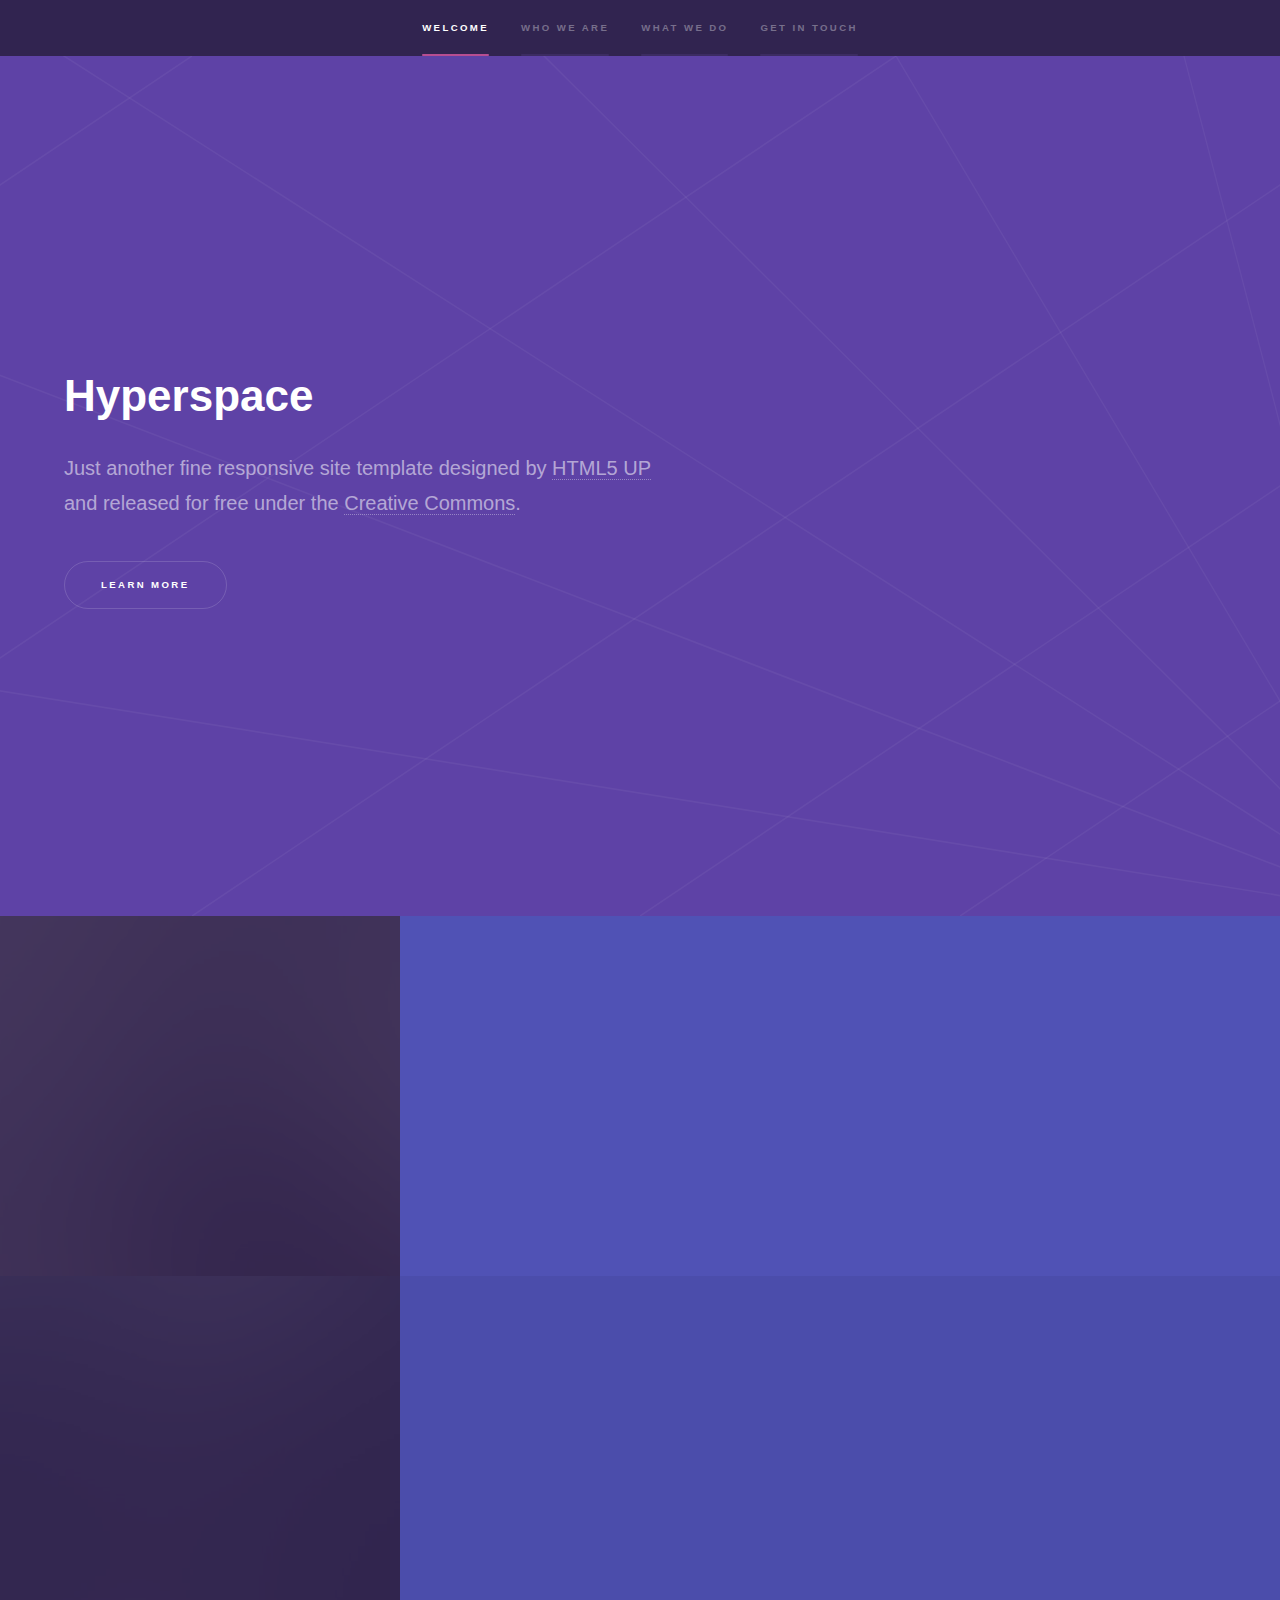
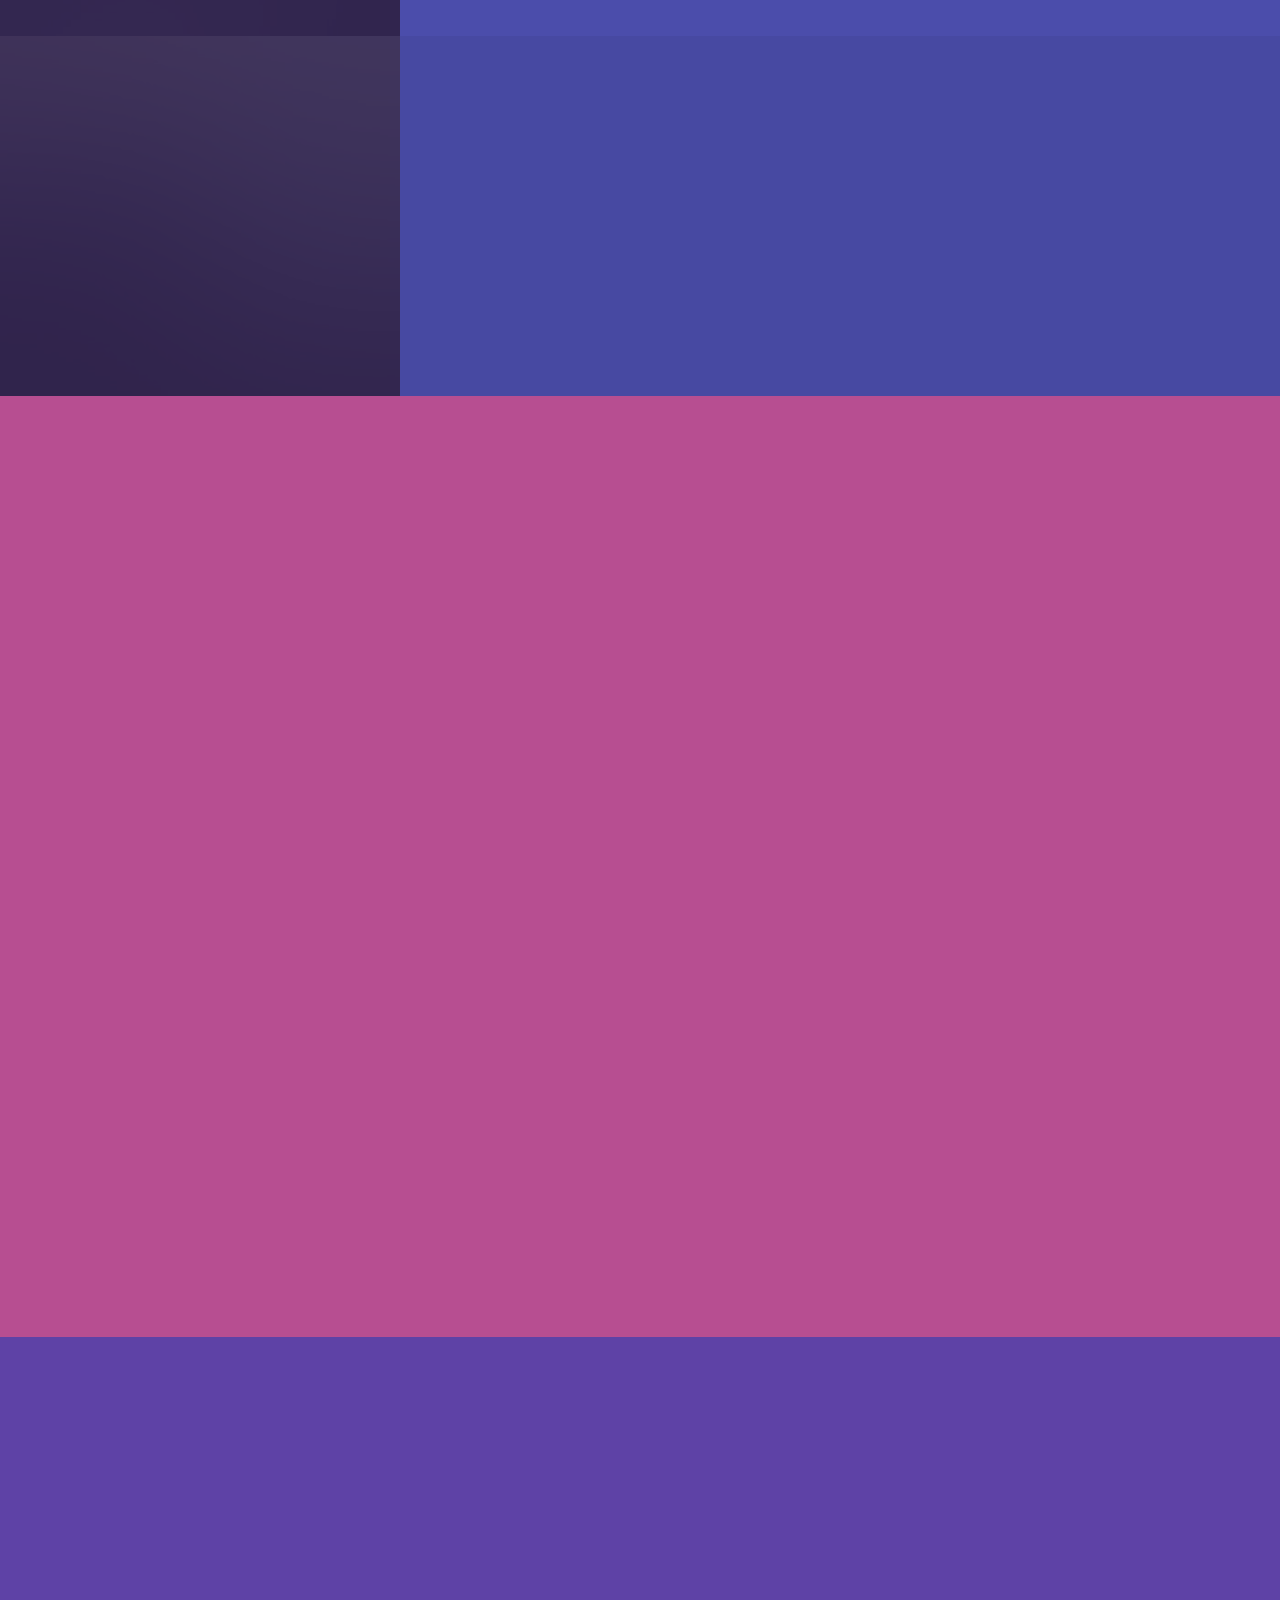
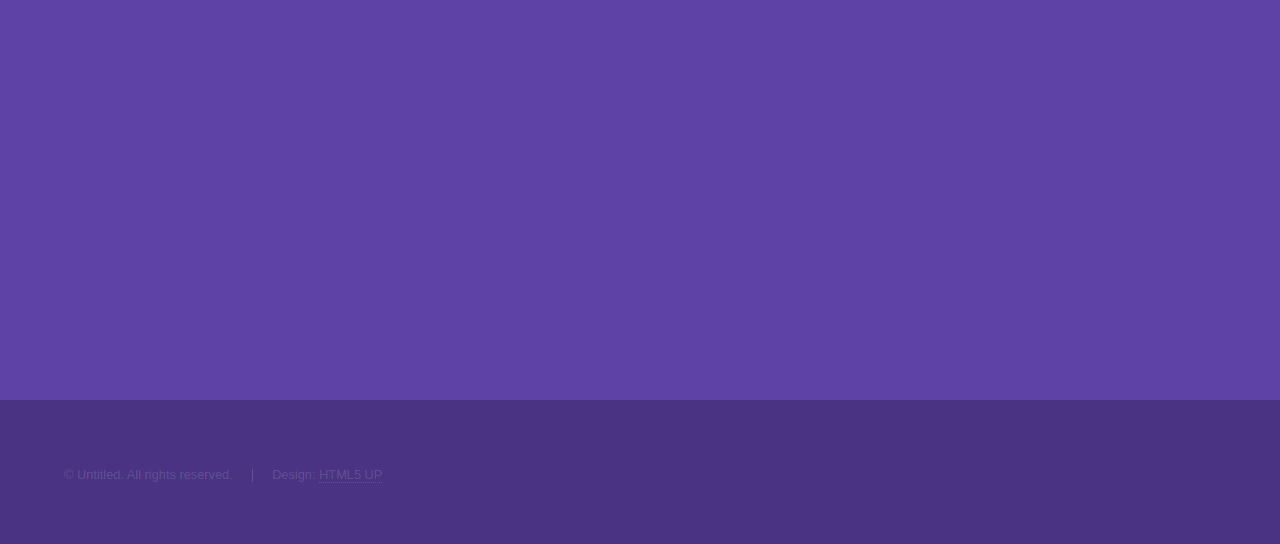
<file: index.html>
<!DOCTYPE HTML>
<!--
	Hyperspace by HTML5 UP
	html5up.net | @ajlkn
	Free for personal and commercial use under the CCA 3.0 license (html5up.net/license)
-->
<html>
	<head>
		<title>Hyperspace by HTML5 UP</title>
		<meta charset="utf-8" />
		<meta name="viewport" content="width=device-width, initial-scale=1, user-scalable=no" />
		<link rel="stylesheet" href="assets/css/main.css" />
		<noscript><link rel="stylesheet" href="assets/css/noscript.css" /></noscript>
	</head>
	<body class="is-preload">

		<!-- Sidebar -->
			<section id="sidebar">
				<div class="inner">
					<nav>
						<ul>
							<li><a href="#intro">Welcome</a></li>
							<li><a href="#one">Who we are</a></li>
							<li><a href="#two">What we do</a></li>
							<li><a href="#three">Get in touch</a></li>
						</ul>
					</nav>
				</div>
			</section>

		<!-- Wrapper -->
			<div id="wrapper">

				<!-- Intro -->
					<section id="intro" class="wrapper style1 fullscreen fade-up">
						<div class="inner">
							<h1>Hyperspace</h1>
							<p>Just another fine responsive site template designed by <a href="http://html5up.net">HTML5 UP</a><br />
							and released for free under the <a href="http://html5up.net/license">Creative Commons</a>.</p>
							<ul class="actions">
								<li><a href="#one" class="button scrolly">Learn more</a></li>
							</ul>
						</div>
					</section>

				<!-- One -->
					<section id="one" class="wrapper style2 spotlights">
						<section>
							<a href="#" class="image"><img src="images/pic01.jpg" alt="" data-position="center center" /></a>
							<div class="content">
								<div class="inner">
									<h2>Sed ipsum dolor</h2>
									<p>Phasellus convallis elit id ullamcorper pulvinar. Duis aliquam turpis mauris, eu ultricies erat malesuada quis. Aliquam dapibus.</p>
									<ul class="actions">
										<li><a href="generic.html" class="button">Learn more</a></li>
									</ul>
								</div>
							</div>
						</section>
						<section>
							<a href="#" class="image"><img src="images/pic02.jpg" alt="" data-position="top center" /></a>
							<div class="content">
								<div class="inner">
									<h2>Feugiat consequat</h2>
									<p>Phasellus convallis elit id ullamcorper pulvinar. Duis aliquam turpis mauris, eu ultricies erat malesuada quis. Aliquam dapibus.</p>
									<ul class="actions">
										<li><a href="generic.html" class="button">Learn more</a></li>
									</ul>
								</div>
							</div>
						</section>
						<section>
							<a href="#" class="image"><img src="images/pic03.jpg" alt="" data-position="25% 25%" /></a>
							<div class="content">
								<div class="inner">
									<h2>Ultricies aliquam</h2>
									<p>Phasellus convallis elit id ullamcorper pulvinar. Duis aliquam turpis mauris, eu ultricies erat malesuada quis. Aliquam dapibus.</p>
									<ul class="actions">
										<li><a href="generic.html" class="button">Learn more</a></li>
									</ul>
								</div>
							</div>
						</section>
					</section>

				<!-- Two -->
					<section id="two" class="wrapper style3 fade-up">
						<div class="inner">
							<h2>What we do</h2>
							<p>Phasellus convallis elit id ullamcorper pulvinar. Duis aliquam turpis mauris, eu ultricies erat malesuada quis. Aliquam dapibus, lacus eget hendrerit bibendum, urna est aliquam sem, sit amet imperdiet est velit quis lorem.</p>
							<div class="features">
								<section>
									<span class="icon solid major fa-code"></span>
									<h3>Lorem ipsum amet</h3>
									<p>Phasellus convallis elit id ullam corper amet et pulvinar. Duis aliquam turpis mauris, sed ultricies erat dapibus.</p>
								</section>
								<section>
									<span class="icon solid major fa-lock"></span>
									<h3>Aliquam sed nullam</h3>
									<p>Phasellus convallis elit id ullam corper amet et pulvinar. Duis aliquam turpis mauris, sed ultricies erat dapibus.</p>
								</section>
								<section>
									<span class="icon solid major fa-cog"></span>
									<h3>Sed erat ullam corper</h3>
									<p>Phasellus convallis elit id ullam corper amet et pulvinar. Duis aliquam turpis mauris, sed ultricies erat dapibus.</p>
								</section>
								<section>
									<span class="icon solid major fa-desktop"></span>
									<h3>Veroeros quis lorem</h3>
									<p>Phasellus convallis elit id ullam corper amet et pulvinar. Duis aliquam turpis mauris, sed ultricies erat dapibus.</p>
								</section>
								<section>
									<span class="icon solid major fa-link"></span>
									<h3>Urna quis bibendum</h3>
									<p>Phasellus convallis elit id ullam corper amet et pulvinar. Duis aliquam turpis mauris, sed ultricies erat dapibus.</p>
								</section>
								<section>
									<span class="icon major fa-gem"></span>
									<h3>Aliquam urna dapibus</h3>
									<p>Phasellus convallis elit id ullam corper amet et pulvinar. Duis aliquam turpis mauris, sed ultricies erat dapibus.</p>
								</section>
							</div>
							<ul class="actions">
								<li><a href="generic.html" class="button">Learn more</a></li>
							</ul>
						</div>
					</section>

				<!-- Three -->
					<section id="three" class="wrapper style1 fade-up">
						<div class="inner">
							<h2>Get in touch</h2>
							<p>Phasellus convallis elit id ullamcorper pulvinar. Duis aliquam turpis mauris, eu ultricies erat malesuada quis. Aliquam dapibus, lacus eget hendrerit bibendum, urna est aliquam sem, sit amet imperdiet est velit quis lorem.</p>
							<div class="split style1">
								<section>
									<form method="post" action="#">
										<div class="fields">
											<div class="field half">
												<label for="name">Name</label>
												<input type="text" name="name" id="name" />
											</div>
											<div class="field half">
												<label for="email">Email</label>
												<input type="text" name="email" id="email" />
											</div>
											<div class="field">
												<label for="message">Message</label>
												<textarea name="message" id="message" rows="5"></textarea>
											</div>
										</div>
										<ul class="actions">
											<li><a href="" class="button submit">Send Message</a></li>
										</ul>
									</form>
								</section>
								<section>
									<ul class="contact">
										<li>
											<h3>Address</h3>
											<span>12345 Somewhere Road #654<br />
											Nashville, TN 00000-0000<br />
											USA</span>
										</li>
										<li>
											<h3>Email</h3>
											<a href="#">user@untitled.tld</a>
										</li>
										<li>
											<h3>Phone</h3>
											<span>(000) 000-0000</span>
										</li>
										<li>
											<h3>Social</h3>
											<ul class="icons">
												<li><a href="#" class="icon brands fa-twitter"><span class="label">Twitter</span></a></li>
												<li><a href="#" class="icon brands fa-facebook-f"><span class="label">Facebook</span></a></li>
												<li><a href="#" class="icon brands fa-github"><span class="label">GitHub</span></a></li>
												<li><a href="#" class="icon brands fa-instagram"><span class="label">Instagram</span></a></li>
												<li><a href="#" class="icon brands fa-linkedin-in"><span class="label">LinkedIn</span></a></li>
											</ul>
										</li>
									</ul>
								</section>
							</div>
						</div>
					</section>

			</div>

		<!-- Footer -->
			<footer id="footer" class="wrapper style1-alt">
				<div class="inner">
					<ul class="menu">
						<li>&copy; Untitled. All rights reserved.</li><li>Design: <a href="http://html5up.net">HTML5 UP</a></li>
					</ul>
				</div>
			</footer>

		<!-- Scripts -->
			<script src="assets/js/jquery.min.js"></script>
			<script src="assets/js/jquery.scrollex.min.js"></script>
			<script src="assets/js/jquery.scrolly.min.js"></script>
			<script src="assets/js/browser.min.js"></script>
			<script src="assets/js/breakpoints.min.js"></script>
			<script src="assets/js/util.js"></script>
			<script src="assets/js/main.js"></script>

	</body>
</html>
</file>
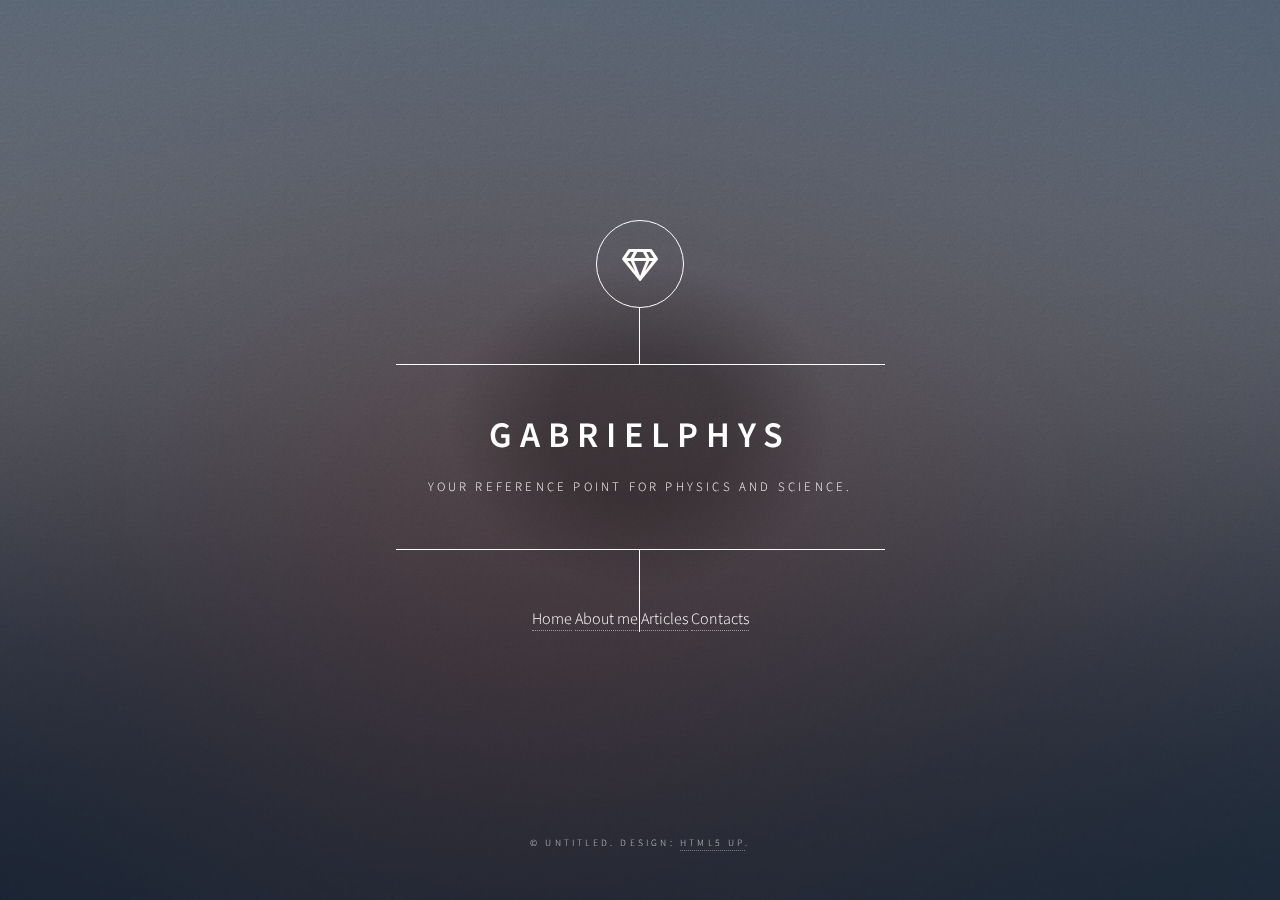
<file: html5up-dimension/index.html>
<!DOCTYPE HTML>
<!--
	Dimension by HTML5 UP
	html5up.net | @ajlkn
	Free for personal and commercial use under the CCA 3.0 license (html5up.net/license)
-->
<html>
	<head>
		<title>Dimension by HTML5 UP</title>
		<meta charset="utf-8" />
		<meta name="viewport" content="width=device-width, initial-scale=1, user-scalable=no" />
		<link rel="stylesheet" href="assets/css/main.css" />
		<noscript><link rel="stylesheet" href="assets/css/noscript.css" /></noscript>
	</head>
	<body class="is-preload">

		<!-- Wrapper -->
			<div id="wrapper">

				<!-- Header -->
					<header id="header">
						<div class="logo">
							<span class="icon fa-gem"></span>
						</div>
						<div class="content">
							<div class="inner">
								<h1>GabrielPhys</h1>
								<p>Your reference point for physics and science.</p>
							</div>
						</div>
						<nav>
   							<a href="index.html">Home</a>
    						<a href="about.html">About me</a>
    						<a href="articles.html">Articles</a>
    						<a href="contact.html">Contacts</a>
						</nav>
					</header>

				<!-- Main -->
					<div id="main">

						<!-- Intro -->
							<article id="intro">
								<h2 class="major">Intro</h2>
								<span class="image main"><img src="images/pic01.jpg" alt="" /></span>
								<p>Aenean ornare velit lacus, ac varius enim ullamcorper eu. Proin aliquam facilisis ante interdum congue. Integer mollis, nisl amet convallis, porttitor magna ullamcorper, amet egestas mauris. Ut magna finibus nisi nec lacinia. Nam maximus erat id euismod egestas. By the way, check out my <a href="#work">awesome work</a>.</p>
								<p>Lorem ipsum dolor sit amet, consectetur adipiscing elit. Duis dapibus rutrum facilisis. Class aptent taciti sociosqu ad litora torquent per conubia nostra, per inceptos himenaeos. Etiam tristique libero eu nibh porttitor fermentum. Nullam venenatis erat id vehicula viverra. Nunc ultrices eros ut ultricies condimentum. Mauris risus lacus, blandit sit amet venenatis non, bibendum vitae dolor. Nunc lorem mauris, fringilla in aliquam at, euismod in lectus. Pellentesque habitant morbi tristique senectus et netus et malesuada fames ac turpis egestas. In non lorem sit amet elit placerat maximus. Pellentesque aliquam maximus risus, vel sed vehicula.</p>
							</article>

						<!-- Work -->
							<article id="work">
								<h2 class="major">Work</h2>
								<span class="image main"><img src="images/pic02.jpg" alt="" /></span>
								<p>Adipiscing magna sed dolor elit. Praesent eleifend dignissim arcu, at eleifend sapien imperdiet ac. Aliquam erat volutpat. Praesent urna nisi, fringila lorem et vehicula lacinia quam. Integer sollicitudin mauris nec lorem luctus ultrices.</p>
								<p>Nullam et orci eu lorem consequat tincidunt vivamus et sagittis libero. Mauris aliquet magna magna sed nunc rhoncus pharetra. Pellentesque condimentum sem. In efficitur ligula tate urna. Maecenas laoreet massa vel lacinia pellentesque lorem ipsum dolor. Nullam et orci eu lorem consequat tincidunt. Vivamus et sagittis libero. Mauris aliquet magna magna sed nunc rhoncus amet feugiat tempus.</p>
							</article>

						<!-- About -->
							<article id="about">
								<h2 class="major">About</h2>
								<span class="image main"><img src="images/pic03.jpg" alt="" /></span>
								<p>Lorem ipsum dolor sit amet, consectetur et adipiscing elit. Praesent eleifend dignissim arcu, at eleifend sapien imperdiet ac. Aliquam erat volutpat. Praesent urna nisi, fringila lorem et vehicula lacinia quam. Integer sollicitudin mauris nec lorem luctus ultrices. Aliquam libero et malesuada fames ac ante ipsum primis in faucibus. Cras viverra ligula sit amet ex mollis mattis lorem ipsum dolor sit amet.</p>
							</article>

						<!-- Contact -->
							<article id="contact">
								<h2 class="major">Contact</h2>
								<form method="post" action="https://formspree.io/f/mjkrvlwn">
								   <div class="fields">
								       <div class="field half">
								           <label for="name">Name</label>
								           <input type="text" name="name" id="name" required />
								       </div>
								       <div class="field half">
								           <label for="email">Email</label>
								           <input type="email" name="email" id="email" required />
								       </div>
								       <div class="field">
								           <label for="message">Message</label>
								           <textarea name="message" id="message" rows="4" required></textarea>
								       </div>
								   </div>
								   <ul class="actions">
								       <li><input type="submit" value="Send Message" class="primary" /></li>
								       <li><input type="reset" value="Reset" /></li>
								   </ul>
								</form>
								<ul class="icons">
									<li><a href="#" class="icon brands fa-twitter"><span class="label">Twitter</span></a></li>
									<li><a href="#" class="icon brands fa-facebook-f"><span class="label">Facebook</span></a></li>
									<li><a href="#" class="icon brands fa-instagram"><span class="label">Instagram</span></a></li>
									<li><a href="#" class="icon brands fa-github"><span class="label">GitHub</span></a></li>
								</ul>
							</article>

						<!-- Elements -->
							<article id="elements">
								<h2 class="major">Elements</h2>

								<section>
									<h3 class="major">Text</h3>
									<p>This is <b>bold</b> and this is <strong>strong</strong>. This is <i>italic</i> and this is <em>emphasized</em>.
									This is <sup>superscript</sup> text and this is <sub>subscript</sub> text.
									This is <u>underlined</u> and this is code: <code>for (;;) { ... }</code>. Finally, <a href="#">this is a link</a>.</p>
									<hr />
									<h2>Heading Level 2</h2>
									<h3>Heading Level 3</h3>
									<h4>Heading Level 4</h4>
									<h5>Heading Level 5</h5>
									<h6>Heading Level 6</h6>
									<hr />
									<h4>Blockquote</h4>
									<blockquote>Fringilla nisl. Donec accumsan interdum nisi, quis tincidunt felis sagittis eget tempus euismod. Vestibulum ante ipsum primis in faucibus vestibulum. Blandit adipiscing eu felis iaculis volutpat ac adipiscing accumsan faucibus. Vestibulum ante ipsum primis in faucibus lorem ipsum dolor sit amet nullam adipiscing eu felis.</blockquote>
									<h4>Preformatted</h4>
									<pre><code>i = 0;

while (!deck.isInOrder()) {
    print 'Iteration ' + i;
    deck.shuffle();
    i++;
}

print 'It took ' + i + ' iterations to sort the deck.';</code></pre>
								</section>

								<section>
									<h3 class="major">Lists</h3>

									<h4>Unordered</h4>
									<ul>
										<li>Dolor pulvinar etiam.</li>
										<li>Sagittis adipiscing.</li>
										<li>Felis enim feugiat.</li>
									</ul>

									<h4>Alternate</h4>
									<ul class="alt">
										<li>Dolor pulvinar etiam.</li>
										<li>Sagittis adipiscing.</li>
										<li>Felis enim feugiat.</li>
									</ul>

									<h4>Ordered</h4>
									<ol>
										<li>Dolor pulvinar etiam.</li>
										<li>Etiam vel felis viverra.</li>
										<li>Felis enim feugiat.</li>
										<li>Dolor pulvinar etiam.</li>
										<li>Etiam vel felis lorem.</li>
										<li>Felis enim et feugiat.</li>
									</ol>
									<h4>Icons</h4>
									<ul class="icons">
										<li><a href="#" class="icon brands fa-twitter"><span class="label">Twitter</span></a></li>
										<li><a href="#" class="icon brands fa-facebook-f"><span class="label">Facebook</span></a></li>
										<li><a href="#" class="icon brands fa-instagram"><span class="label">Instagram</span></a></li>
										<li><a href="#" class="icon brands fa-github"><span class="label">Github</span></a></li>
									</ul>

									<h4>Actions</h4>
									<ul class="actions">
										<li><a href="#" class="button primary">Default</a></li>
										<li><a href="#" class="button">Default</a></li>
									</ul>
									<ul class="actions stacked">
										<li><a href="#" class="button primary">Default</a></li>
										<li><a href="#" class="button">Default</a></li>
									</ul>
								</section>

								<section>
									<h3 class="major">Table</h3>
									<h4>Default</h4>
									<div class="table-wrapper">
										<table>
											<thead>
												<tr>
													<th>Name</th>
													<th>Description</th>
													<th>Price</th>
												</tr>
											</thead>
											<tbody>
												<tr>
													<td>Item One</td>
													<td>Ante turpis integer aliquet porttitor.</td>
													<td>29.99</td>
												</tr>
												<tr>
													<td>Item Two</td>
													<td>Vis ac commodo adipiscing arcu aliquet.</td>
													<td>19.99</td>
												</tr>
												<tr>
													<td>Item Three</td>
													<td> Morbi faucibus arcu accumsan lorem.</td>
													<td>29.99</td>
												</tr>
												<tr>
													<td>Item Four</td>
													<td>Vitae integer tempus condimentum.</td>
													<td>19.99</td>
												</tr>
												<tr>
													<td>Item Five</td>
													<td>Ante turpis integer aliquet porttitor.</td>
													<td>29.99</td>
												</tr>
											</tbody>
											<tfoot>
												<tr>
													<td colspan="2"></td>
													<td>100.00</td>
												</tr>
											</tfoot>
										</table>
									</div>

									<h4>Alternate</h4>
									<div class="table-wrapper">
										<table class="alt">
											<thead>
												<tr>
													<th>Name</th>
													<th>Description</th>
													<th>Price</th>
												</tr>
											</thead>
											<tbody>
												<tr>
													<td>Item One</td>
													<td>Ante turpis integer aliquet porttitor.</td>
													<td>29.99</td>
												</tr>
												<tr>
													<td>Item Two</td>
													<td>Vis ac commodo adipiscing arcu aliquet.</td>
													<td>19.99</td>
												</tr>
												<tr>
													<td>Item Three</td>
													<td> Morbi faucibus arcu accumsan lorem.</td>
													<td>29.99</td>
												</tr>
												<tr>
													<td>Item Four</td>
													<td>Vitae integer tempus condimentum.</td>
													<td>19.99</td>
												</tr>
												<tr>
													<td>Item Five</td>
													<td>Ante turpis integer aliquet porttitor.</td>
													<td>29.99</td>
												</tr>
											</tbody>
											<tfoot>
												<tr>
													<td colspan="2"></td>
													<td>100.00</td>
												</tr>
											</tfoot>
										</table>
									</div>
								</section>

								<section>
									<h3 class="major">Buttons</h3>
									<ul class="actions">
										<li><a href="#" class="button primary">Primary</a></li>
										<li><a href="#" class="button">Default</a></li>
									</ul>
									<ul class="actions">
										<li><a href="#" class="button">Default</a></li>
										<li><a href="#" class="button small">Small</a></li>
									</ul>
									<ul class="actions">
										<li><a href="#" class="button primary icon solid fa-download">Icon</a></li>
										<li><a href="#" class="button icon solid fa-download">Icon</a></li>
									</ul>
									<ul class="actions">
										<li><span class="button primary disabled">Disabled</span></li>
										<li><span class="button disabled">Disabled</span></li>
									</ul>
								</section>

								<section>
									<h3 class="major">Form</h3>
									<form method="post" action="#">
										<div class="fields">
											<div class="field half">
												<label for="demo-name">Name</label>
												<input type="text" name="demo-name" id="demo-name" value="" placeholder="Jane Doe" />
											</div>
											<div class="field half">
												<label for="demo-email">Email</label>
												<input type="email" name="demo-email" id="demo-email" value="" placeholder="jane@untitled.tld" />
											</div>
											<div class="field">
												<label for="demo-category">Category</label>
												<select name="demo-category" id="demo-category">
													<option value="">-</option>
													<option value="1">Manufacturing</option>
													<option value="1">Shipping</option>
													<option value="1">Administration</option>
													<option value="1">Human Resources</option>
												</select>
											</div>
											<div class="field half">
												<input type="radio" id="demo-priority-low" name="demo-priority" checked>
												<label for="demo-priority-low">Low</label>
											</div>
											<div class="field half">
												<input type="radio" id="demo-priority-high" name="demo-priority">
												<label for="demo-priority-high">High</label>
											</div>
											<div class="field half">
												<input type="checkbox" id="demo-copy" name="demo-copy">
												<label for="demo-copy">Email me a copy</label>
											</div>
											<div class="field half">
												<input type="checkbox" id="demo-human" name="demo-human" checked>
												<label for="demo-human">Not a robot</label>
											</div>
											<div class="field">
												<label for="demo-message">Message</label>
												<textarea name="demo-message" id="demo-message" placeholder="Enter your message" rows="6"></textarea>
											</div>
										</div>
										<ul class="actions">
											<li><input type="submit" value="Send Message" class="primary" /></li>
											<li><input type="reset" value="Reset" /></li>
										</ul>
									</form>
								</section>

							</article>

					</div>

				<!-- Footer -->
					<footer id="footer">
						<p class="copyright">&copy; Untitled. Design: <a href="https://html5up.net">HTML5 UP</a>.</p>
					</footer>

			</div>

		<!-- BG -->
			<div id="bg"></div>

		<!-- Scripts -->
			<script src="assets/js/jquery.min.js"></script>
			<script src="assets/js/browser.min.js"></script>
			<script src="assets/js/breakpoints.min.js"></script>
			<script src="assets/js/util.js"></script>
			<script src="assets/js/main.js"></script>

	</body>
</html>
</file>
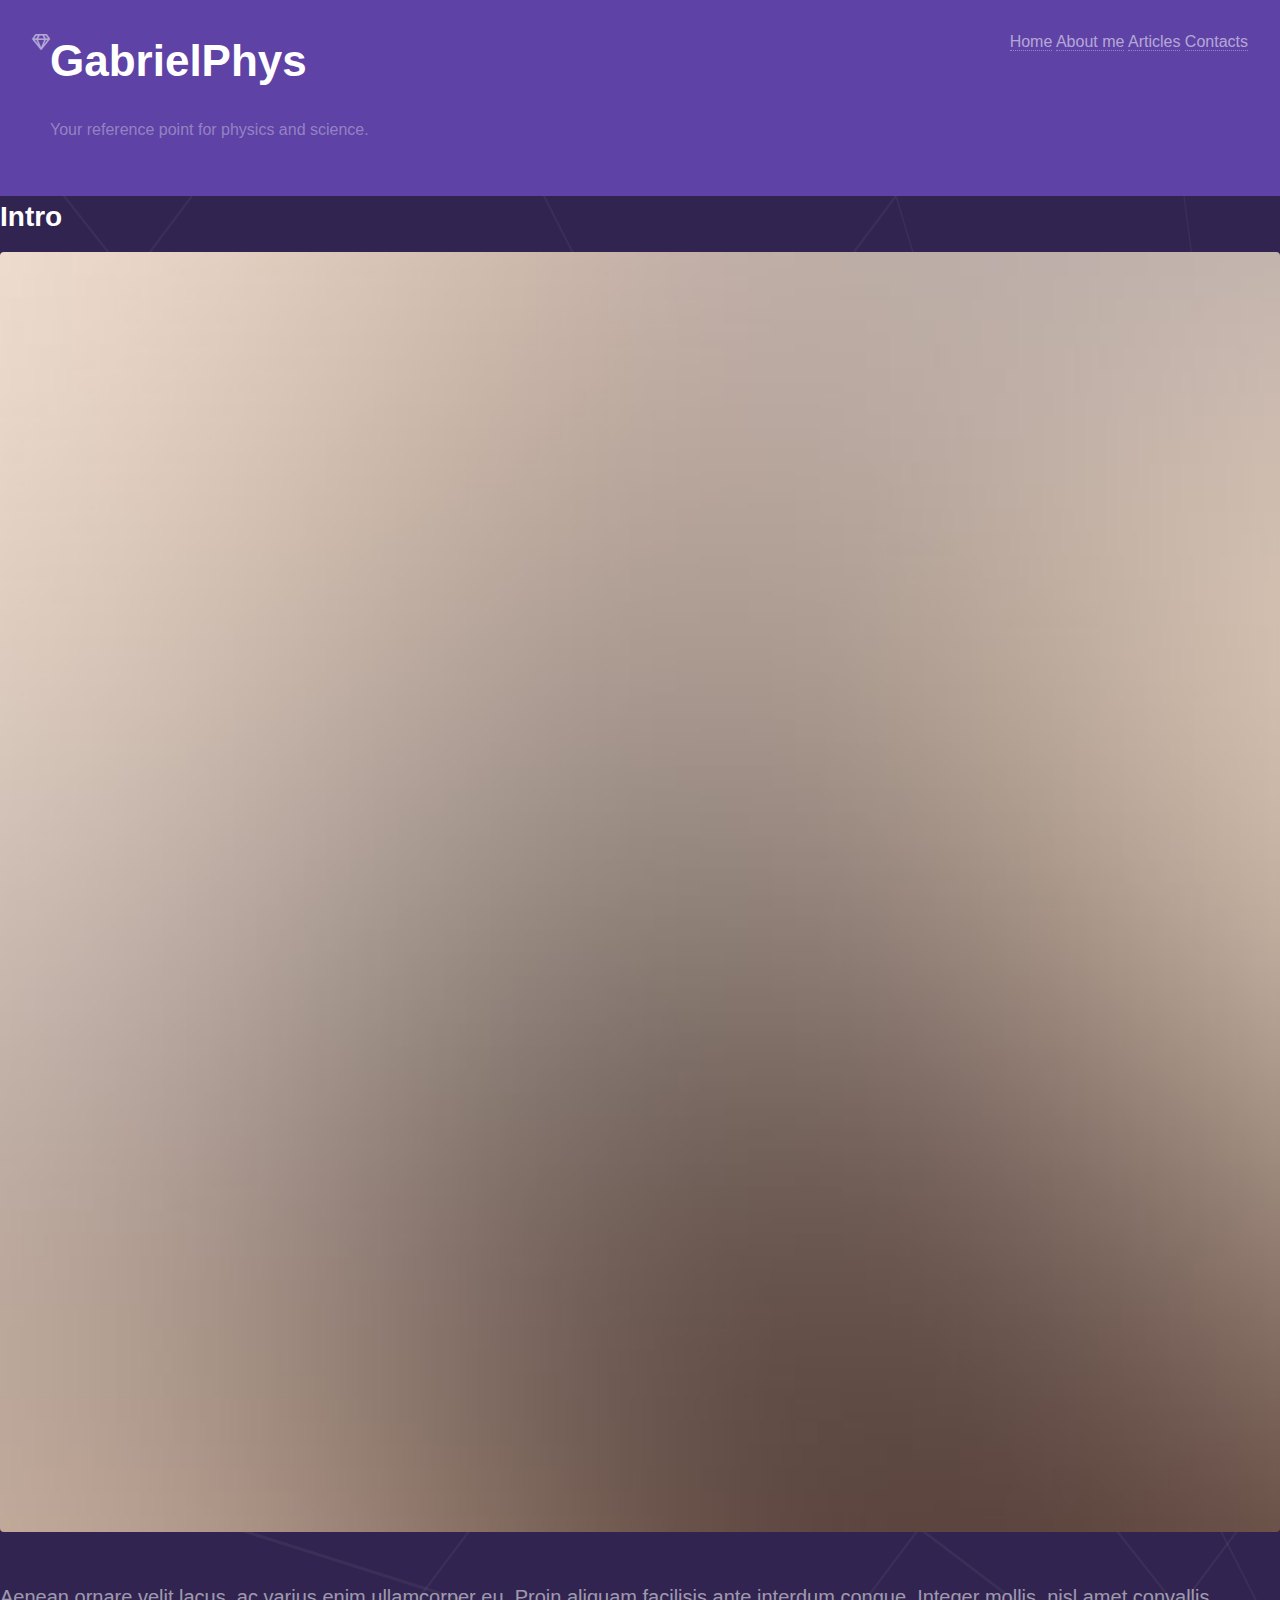
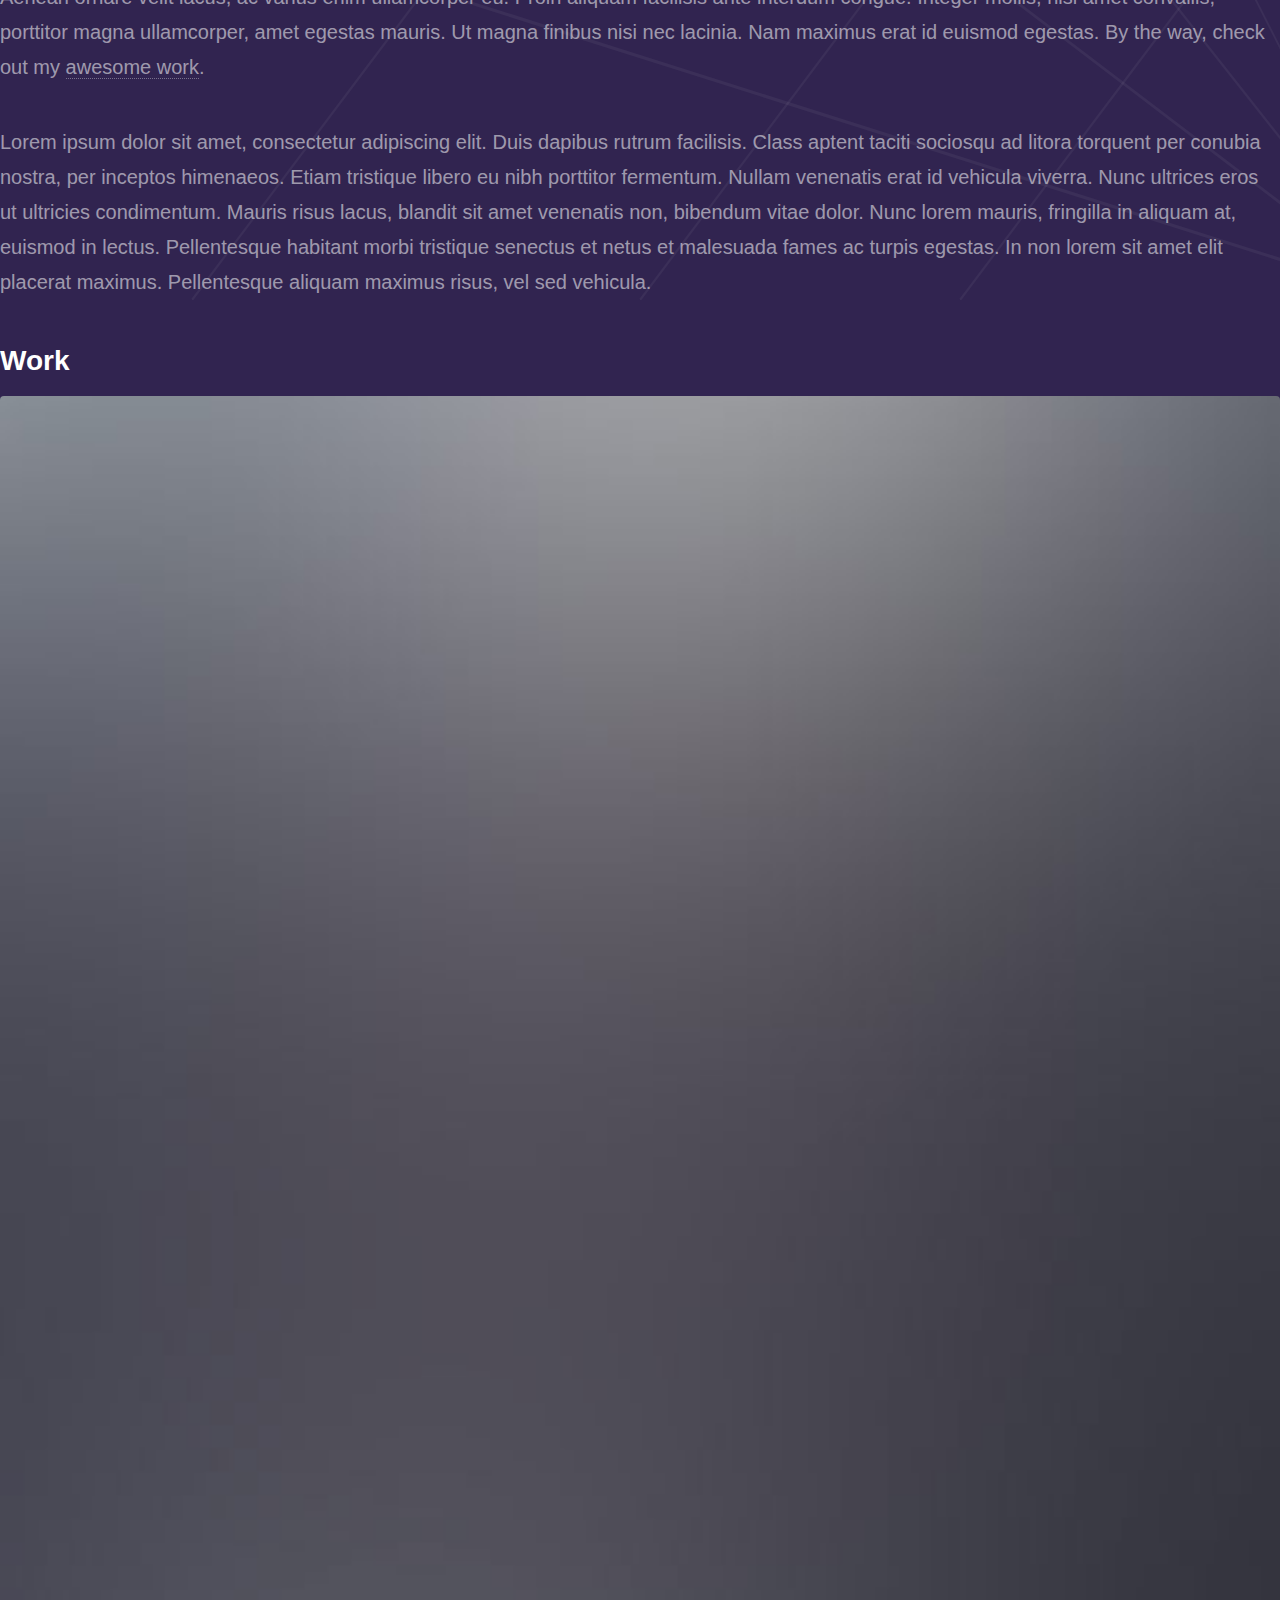
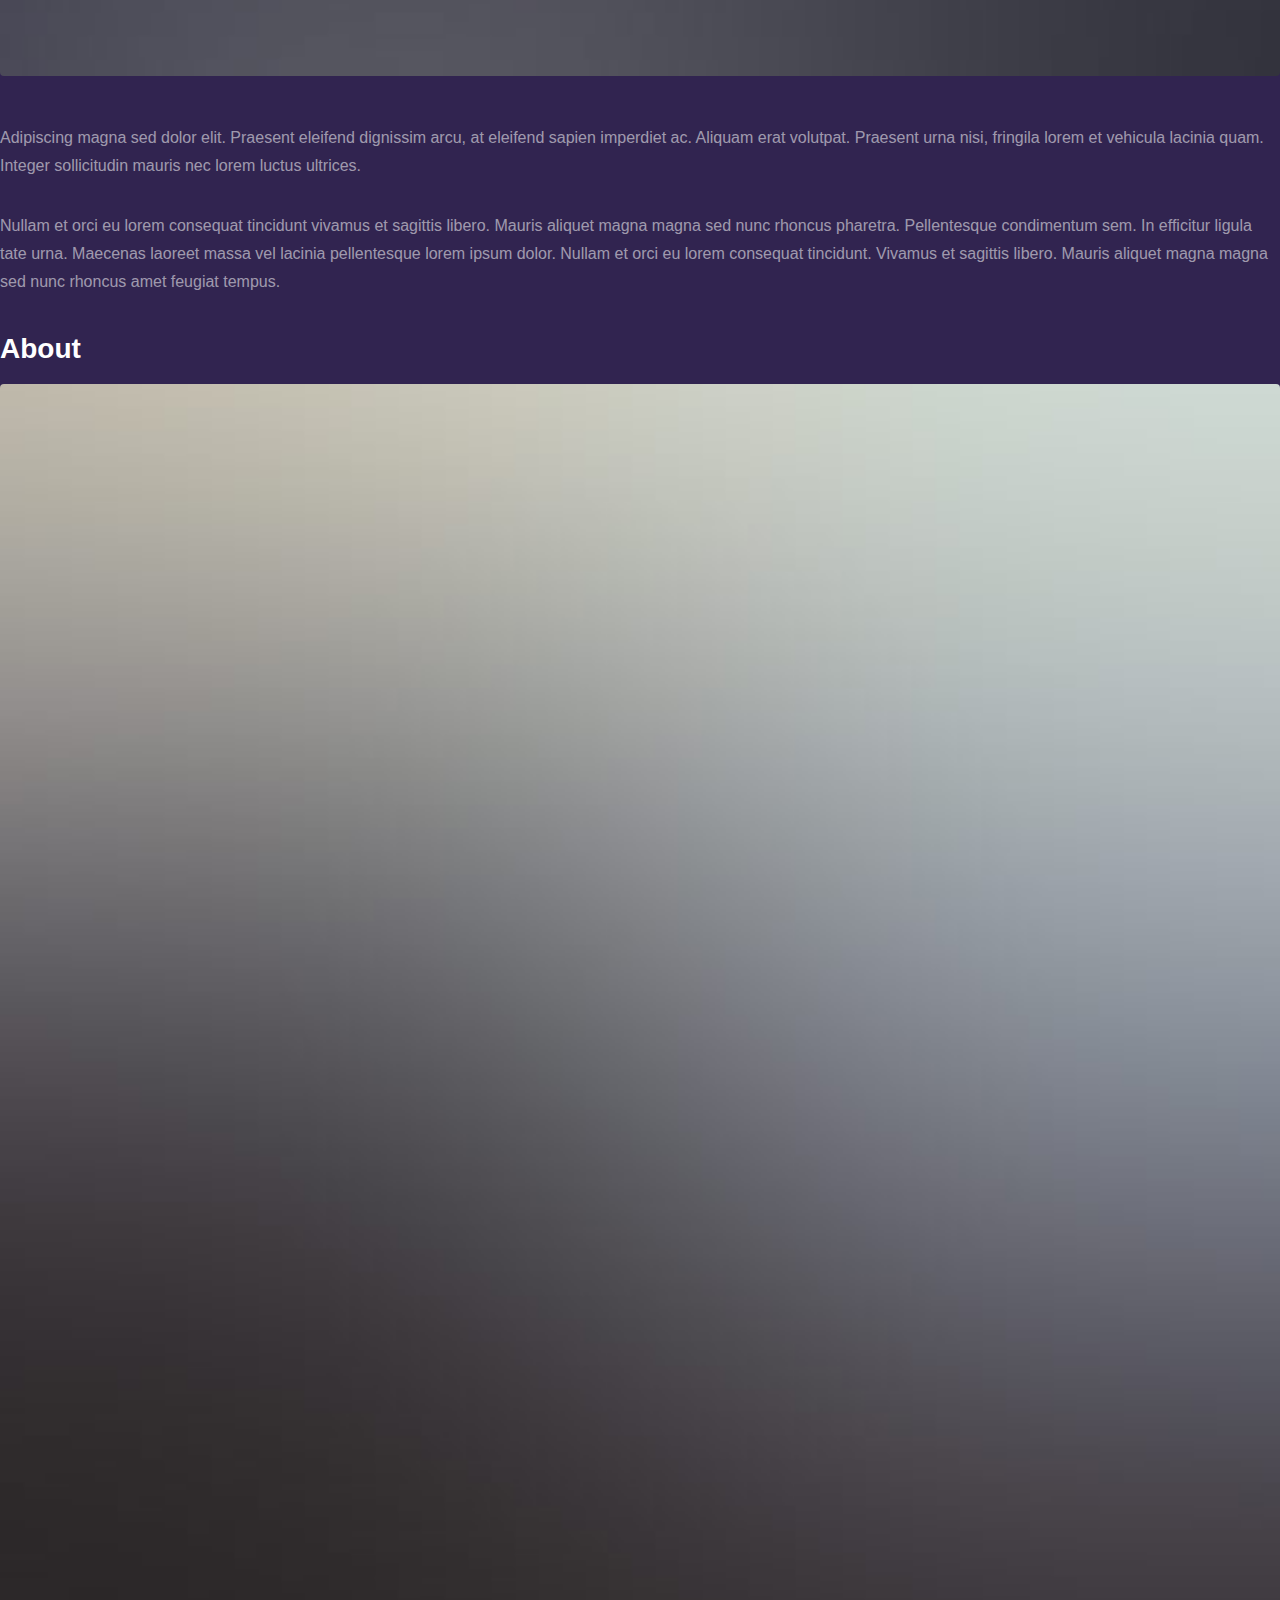
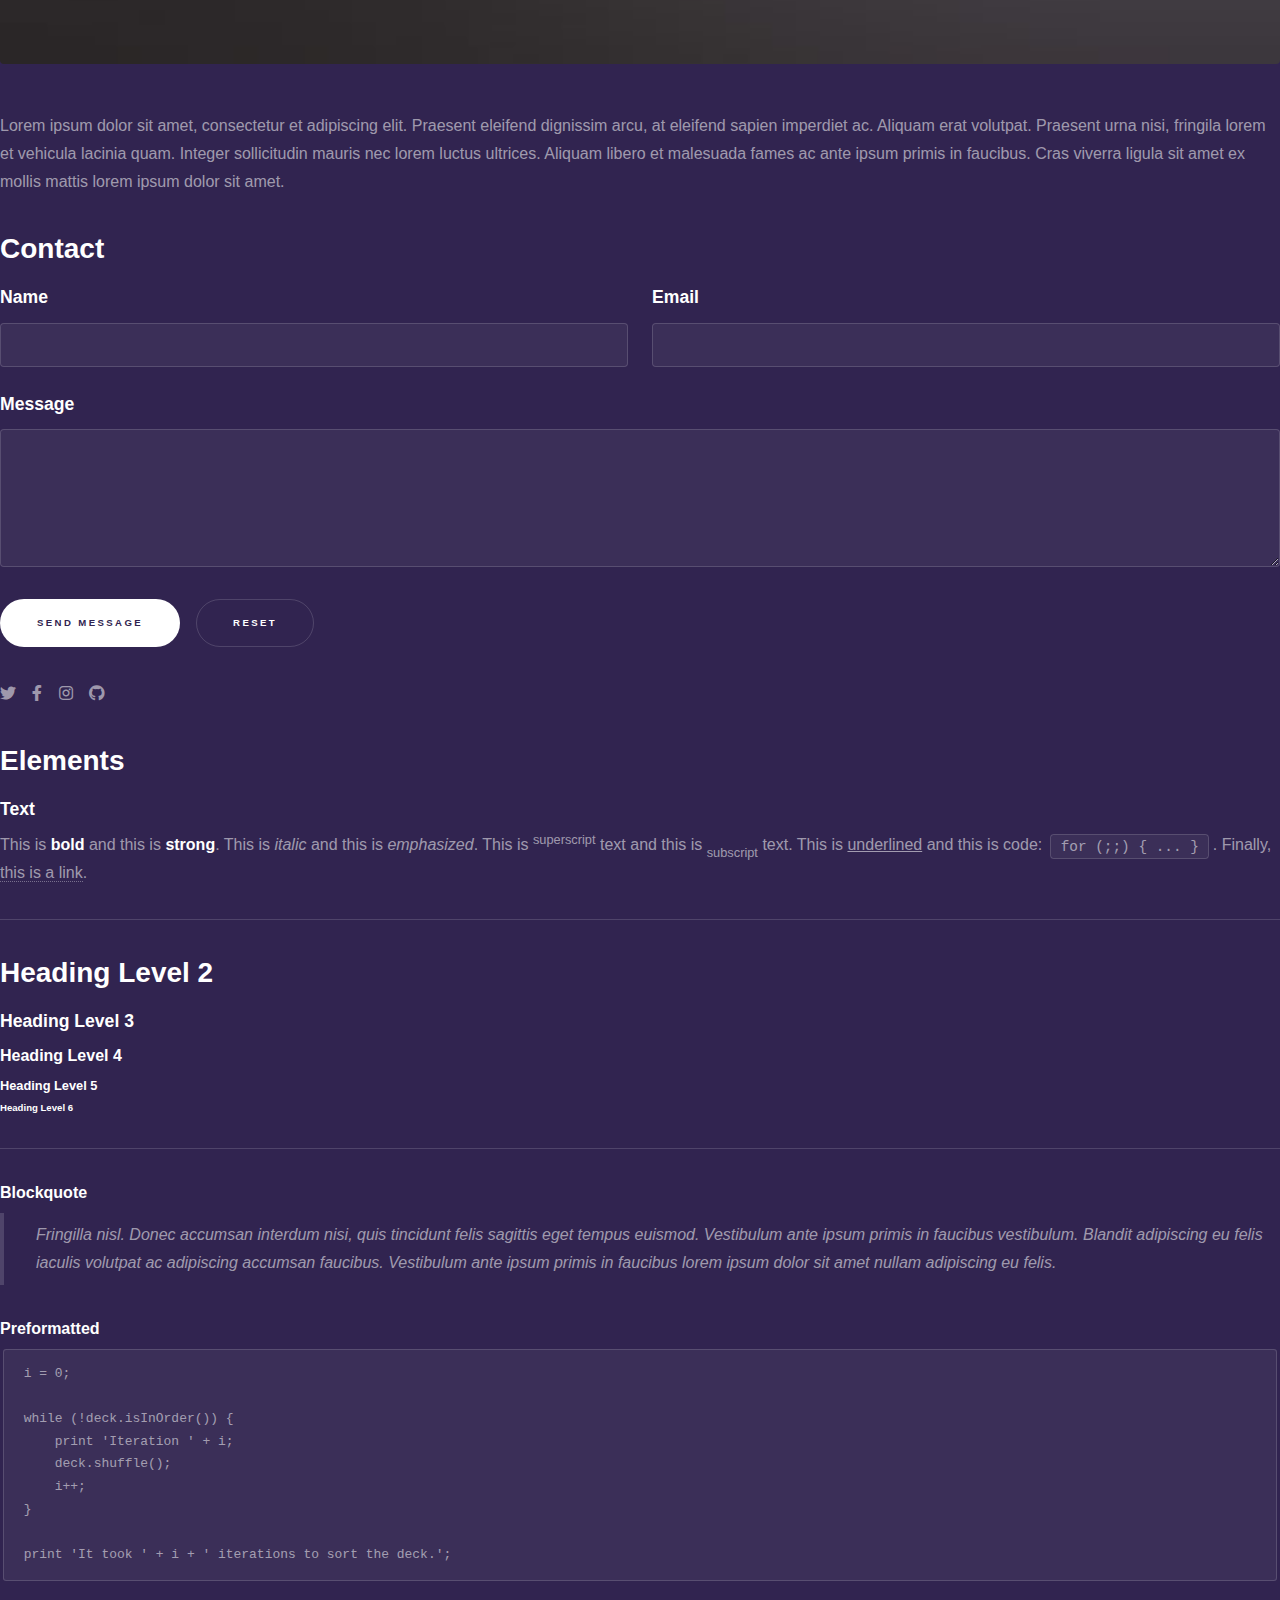
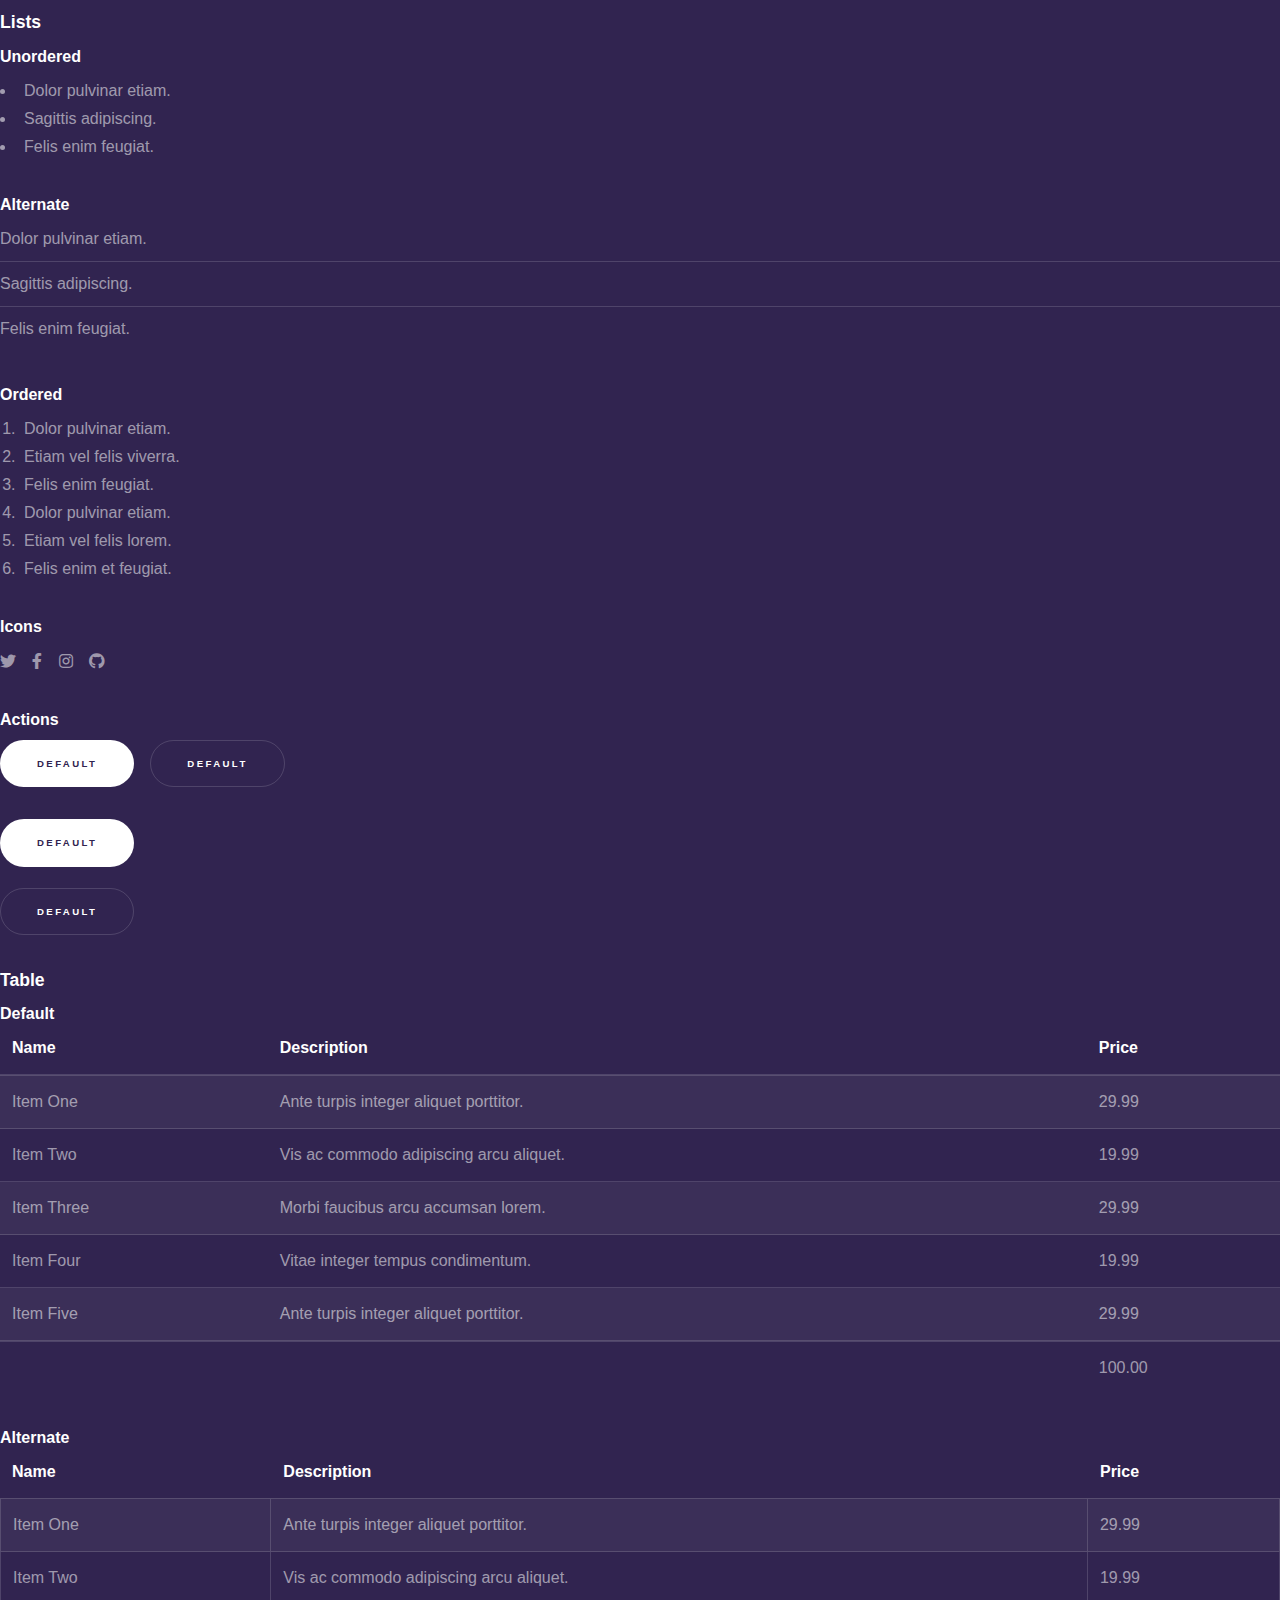
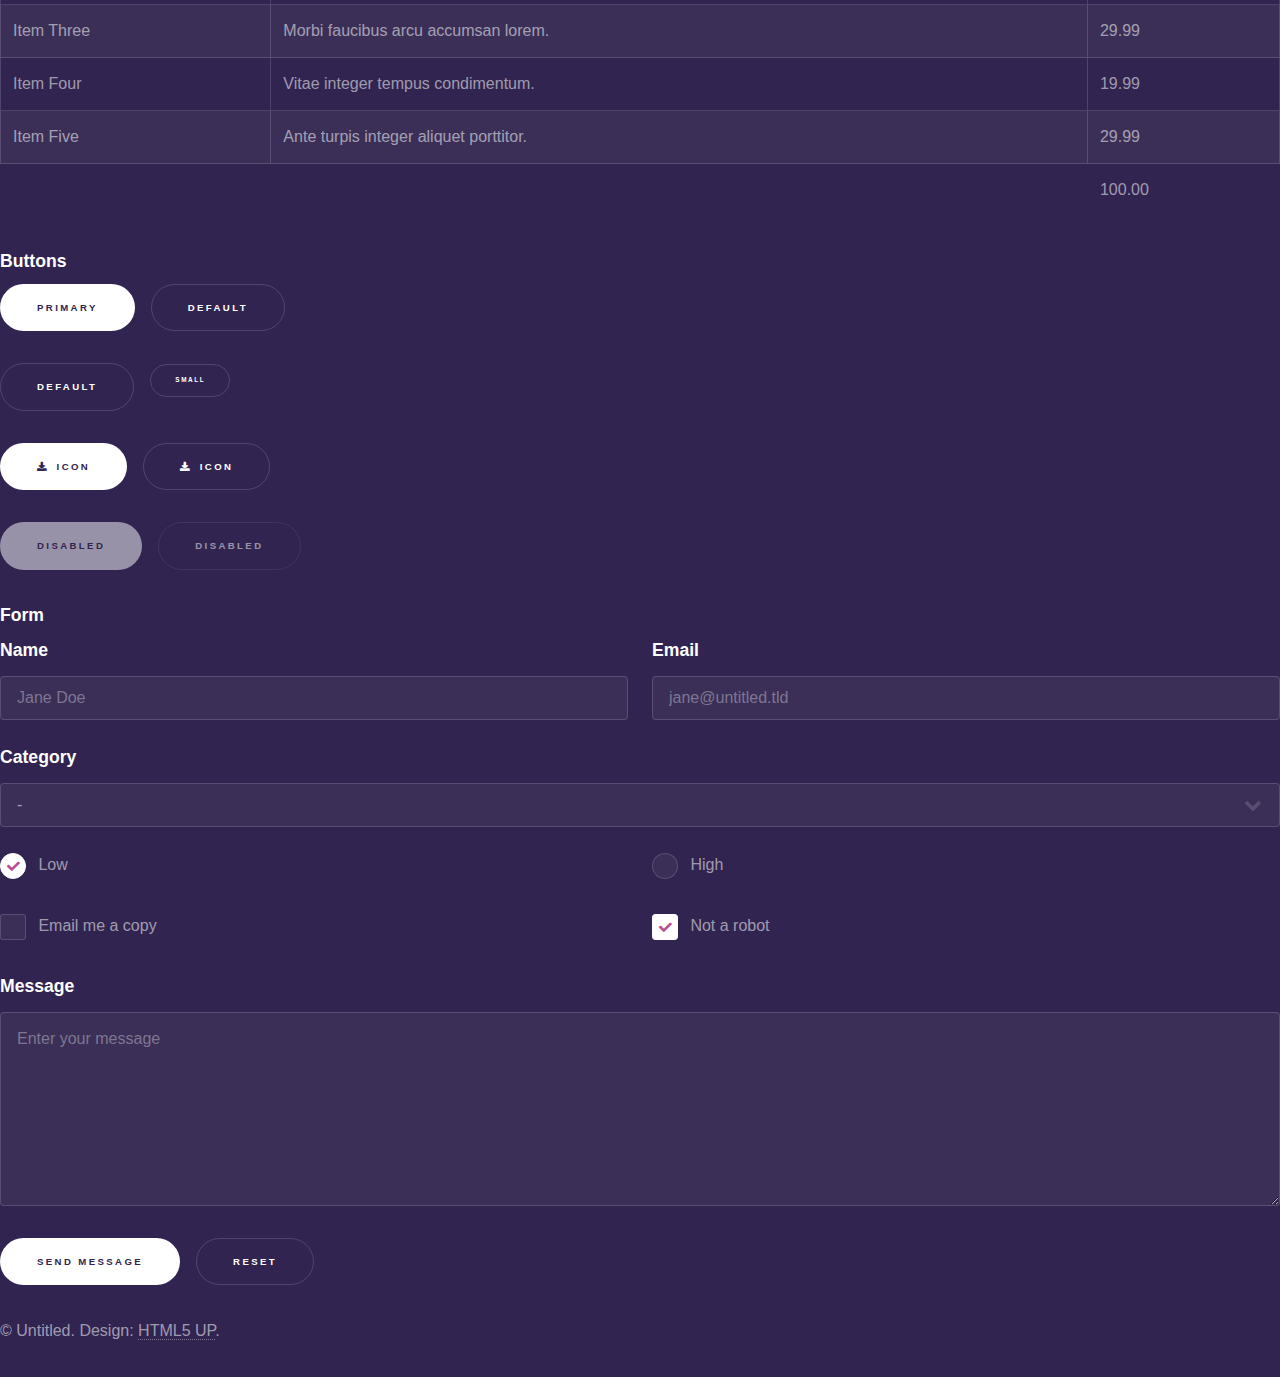
<file: about.html>
<!DOCTYPE HTML>
<!--
	Dimension by HTML5 UP
	html5up.net | @ajlkn
	Free for personal and commercial use under the CCA 3.0 license (html5up.net/license)
-->
<html>
	<head>
		<title>Dimension by HTML5 UP</title>
		<meta charset="utf-8" />
		<meta name="viewport" content="width=device-width, initial-scale=1, user-scalable=no" />
		<link rel="stylesheet" href="assets/css/main.css" />
		<noscript><link rel="stylesheet" href="assets/css/noscript.css" /></noscript>
	</head>
	<body class="is-preload">

		<!-- Wrapper -->
			<div id="wrapper">

				<!-- Header -->
					<header id="header">
						<div class="logo">
							<span class="icon fa-gem"></span>
						</div>
						<div class="content">
							<div class="inner">
								<h1>GabrielPhys</h1>
								<p>Your reference point for physics and science.</p>
							</div>
						</div>
						<nav>
   							<a href="index.html">Home</a>
    						<a href="about.html">About me</a>
    						<a href="articles.html">Articles</a>
    						<a href="contact.html">Contacts</a>
						</nav>
					</header>

				<!-- Main -->
					<div id="main">

						<!-- Intro -->
							<article id="intro">
								<h2 class="major">Intro</h2>
								<span class="image main"><img src="images/pic01.jpg" alt="" /></span>
								<p>Aenean ornare velit lacus, ac varius enim ullamcorper eu. Proin aliquam facilisis ante interdum congue. Integer mollis, nisl amet convallis, porttitor magna ullamcorper, amet egestas mauris. Ut magna finibus nisi nec lacinia. Nam maximus erat id euismod egestas. By the way, check out my <a href="#work">awesome work</a>.</p>
								<p>Lorem ipsum dolor sit amet, consectetur adipiscing elit. Duis dapibus rutrum facilisis. Class aptent taciti sociosqu ad litora torquent per conubia nostra, per inceptos himenaeos. Etiam tristique libero eu nibh porttitor fermentum. Nullam venenatis erat id vehicula viverra. Nunc ultrices eros ut ultricies condimentum. Mauris risus lacus, blandit sit amet venenatis non, bibendum vitae dolor. Nunc lorem mauris, fringilla in aliquam at, euismod in lectus. Pellentesque habitant morbi tristique senectus et netus et malesuada fames ac turpis egestas. In non lorem sit amet elit placerat maximus. Pellentesque aliquam maximus risus, vel sed vehicula.</p>
							</article>

						<!-- Work -->
							<article id="work">
								<h2 class="major">Work</h2>
								<span class="image main"><img src="images/pic02.jpg" alt="" /></span>
								<p>Adipiscing magna sed dolor elit. Praesent eleifend dignissim arcu, at eleifend sapien imperdiet ac. Aliquam erat volutpat. Praesent urna nisi, fringila lorem et vehicula lacinia quam. Integer sollicitudin mauris nec lorem luctus ultrices.</p>
								<p>Nullam et orci eu lorem consequat tincidunt vivamus et sagittis libero. Mauris aliquet magna magna sed nunc rhoncus pharetra. Pellentesque condimentum sem. In efficitur ligula tate urna. Maecenas laoreet massa vel lacinia pellentesque lorem ipsum dolor. Nullam et orci eu lorem consequat tincidunt. Vivamus et sagittis libero. Mauris aliquet magna magna sed nunc rhoncus amet feugiat tempus.</p>
							</article>

						<!-- About -->
							<article id="about">
								<h2 class="major">About</h2>
								<span class="image main"><img src="images/pic03.jpg" alt="" /></span>
								<p>Lorem ipsum dolor sit amet, consectetur et adipiscing elit. Praesent eleifend dignissim arcu, at eleifend sapien imperdiet ac. Aliquam erat volutpat. Praesent urna nisi, fringila lorem et vehicula lacinia quam. Integer sollicitudin mauris nec lorem luctus ultrices. Aliquam libero et malesuada fames ac ante ipsum primis in faucibus. Cras viverra ligula sit amet ex mollis mattis lorem ipsum dolor sit amet.</p>
							</article>

						<!-- Contact -->
							<article id="contact">
								<h2 class="major">Contact</h2>
								<form method="post" action="#">
									<div class="fields">
										<div class="field half">
											<label for="name">Name</label>
											<input type="text" name="name" id="name" />
										</div>
										<div class="field half">
											<label for="email">Email</label>
											<input type="text" name="email" id="email" />
										</div>
										<div class="field">
											<label for="message">Message</label>
											<textarea name="message" id="message" rows="4"></textarea>
										</div>
									</div>
									<ul class="actions">
										<li><input type="submit" value="Send Message" class="primary" /></li>
										<li><input type="reset" value="Reset" /></li>
									</ul>
								</form>
								<ul class="icons">
									<li><a href="#" class="icon brands fa-twitter"><span class="label">Twitter</span></a></li>
									<li><a href="#" class="icon brands fa-facebook-f"><span class="label">Facebook</span></a></li>
									<li><a href="#" class="icon brands fa-instagram"><span class="label">Instagram</span></a></li>
									<li><a href="#" class="icon brands fa-github"><span class="label">GitHub</span></a></li>
								</ul>
							</article>

						<!-- Elements -->
							<article id="elements">
								<h2 class="major">Elements</h2>

								<section>
									<h3 class="major">Text</h3>
									<p>This is <b>bold</b> and this is <strong>strong</strong>. This is <i>italic</i> and this is <em>emphasized</em>.
									This is <sup>superscript</sup> text and this is <sub>subscript</sub> text.
									This is <u>underlined</u> and this is code: <code>for (;;) { ... }</code>. Finally, <a href="#">this is a link</a>.</p>
									<hr />
									<h2>Heading Level 2</h2>
									<h3>Heading Level 3</h3>
									<h4>Heading Level 4</h4>
									<h5>Heading Level 5</h5>
									<h6>Heading Level 6</h6>
									<hr />
									<h4>Blockquote</h4>
									<blockquote>Fringilla nisl. Donec accumsan interdum nisi, quis tincidunt felis sagittis eget tempus euismod. Vestibulum ante ipsum primis in faucibus vestibulum. Blandit adipiscing eu felis iaculis volutpat ac adipiscing accumsan faucibus. Vestibulum ante ipsum primis in faucibus lorem ipsum dolor sit amet nullam adipiscing eu felis.</blockquote>
									<h4>Preformatted</h4>
									<pre><code>i = 0;

while (!deck.isInOrder()) {
    print 'Iteration ' + i;
    deck.shuffle();
    i++;
}

print 'It took ' + i + ' iterations to sort the deck.';</code></pre>
								</section>

								<section>
									<h3 class="major">Lists</h3>

									<h4>Unordered</h4>
									<ul>
										<li>Dolor pulvinar etiam.</li>
										<li>Sagittis adipiscing.</li>
										<li>Felis enim feugiat.</li>
									</ul>

									<h4>Alternate</h4>
									<ul class="alt">
										<li>Dolor pulvinar etiam.</li>
										<li>Sagittis adipiscing.</li>
										<li>Felis enim feugiat.</li>
									</ul>

									<h4>Ordered</h4>
									<ol>
										<li>Dolor pulvinar etiam.</li>
										<li>Etiam vel felis viverra.</li>
										<li>Felis enim feugiat.</li>
										<li>Dolor pulvinar etiam.</li>
										<li>Etiam vel felis lorem.</li>
										<li>Felis enim et feugiat.</li>
									</ol>
									<h4>Icons</h4>
									<ul class="icons">
										<li><a href="#" class="icon brands fa-twitter"><span class="label">Twitter</span></a></li>
										<li><a href="#" class="icon brands fa-facebook-f"><span class="label">Facebook</span></a></li>
										<li><a href="#" class="icon brands fa-instagram"><span class="label">Instagram</span></a></li>
										<li><a href="#" class="icon brands fa-github"><span class="label">Github</span></a></li>
									</ul>

									<h4>Actions</h4>
									<ul class="actions">
										<li><a href="#" class="button primary">Default</a></li>
										<li><a href="#" class="button">Default</a></li>
									</ul>
									<ul class="actions stacked">
										<li><a href="#" class="button primary">Default</a></li>
										<li><a href="#" class="button">Default</a></li>
									</ul>
								</section>

								<section>
									<h3 class="major">Table</h3>
									<h4>Default</h4>
									<div class="table-wrapper">
										<table>
											<thead>
												<tr>
													<th>Name</th>
													<th>Description</th>
													<th>Price</th>
												</tr>
											</thead>
											<tbody>
												<tr>
													<td>Item One</td>
													<td>Ante turpis integer aliquet porttitor.</td>
													<td>29.99</td>
												</tr>
												<tr>
													<td>Item Two</td>
													<td>Vis ac commodo adipiscing arcu aliquet.</td>
													<td>19.99</td>
												</tr>
												<tr>
													<td>Item Three</td>
													<td> Morbi faucibus arcu accumsan lorem.</td>
													<td>29.99</td>
												</tr>
												<tr>
													<td>Item Four</td>
													<td>Vitae integer tempus condimentum.</td>
													<td>19.99</td>
												</tr>
												<tr>
													<td>Item Five</td>
													<td>Ante turpis integer aliquet porttitor.</td>
													<td>29.99</td>
												</tr>
											</tbody>
											<tfoot>
												<tr>
													<td colspan="2"></td>
													<td>100.00</td>
												</tr>
											</tfoot>
										</table>
									</div>

									<h4>Alternate</h4>
									<div class="table-wrapper">
										<table class="alt">
											<thead>
												<tr>
													<th>Name</th>
													<th>Description</th>
													<th>Price</th>
												</tr>
											</thead>
											<tbody>
												<tr>
													<td>Item One</td>
													<td>Ante turpis integer aliquet porttitor.</td>
													<td>29.99</td>
												</tr>
												<tr>
													<td>Item Two</td>
													<td>Vis ac commodo adipiscing arcu aliquet.</td>
													<td>19.99</td>
												</tr>
												<tr>
													<td>Item Three</td>
													<td> Morbi faucibus arcu accumsan lorem.</td>
													<td>29.99</td>
												</tr>
												<tr>
													<td>Item Four</td>
													<td>Vitae integer tempus condimentum.</td>
													<td>19.99</td>
												</tr>
												<tr>
													<td>Item Five</td>
													<td>Ante turpis integer aliquet porttitor.</td>
													<td>29.99</td>
												</tr>
											</tbody>
											<tfoot>
												<tr>
													<td colspan="2"></td>
													<td>100.00</td>
												</tr>
											</tfoot>
										</table>
									</div>
								</section>

								<section>
									<h3 class="major">Buttons</h3>
									<ul class="actions">
										<li><a href="#" class="button primary">Primary</a></li>
										<li><a href="#" class="button">Default</a></li>
									</ul>
									<ul class="actions">
										<li><a href="#" class="button">Default</a></li>
										<li><a href="#" class="button small">Small</a></li>
									</ul>
									<ul class="actions">
										<li><a href="#" class="button primary icon solid fa-download">Icon</a></li>
										<li><a href="#" class="button icon solid fa-download">Icon</a></li>
									</ul>
									<ul class="actions">
										<li><span class="button primary disabled">Disabled</span></li>
										<li><span class="button disabled">Disabled</span></li>
									</ul>
								</section>

								<section>
									<h3 class="major">Form</h3>
									<form method="post" action="#">
										<div class="fields">
											<div class="field half">
												<label for="demo-name">Name</label>
												<input type="text" name="demo-name" id="demo-name" value="" placeholder="Jane Doe" />
											</div>
											<div class="field half">
												<label for="demo-email">Email</label>
												<input type="email" name="demo-email" id="demo-email" value="" placeholder="jane@untitled.tld" />
											</div>
											<div class="field">
												<label for="demo-category">Category</label>
												<select name="demo-category" id="demo-category">
													<option value="">-</option>
													<option value="1">Manufacturing</option>
													<option value="1">Shipping</option>
													<option value="1">Administration</option>
													<option value="1">Human Resources</option>
												</select>
											</div>
											<div class="field half">
												<input type="radio" id="demo-priority-low" name="demo-priority" checked>
												<label for="demo-priority-low">Low</label>
											</div>
											<div class="field half">
												<input type="radio" id="demo-priority-high" name="demo-priority">
												<label for="demo-priority-high">High</label>
											</div>
											<div class="field half">
												<input type="checkbox" id="demo-copy" name="demo-copy">
												<label for="demo-copy">Email me a copy</label>
											</div>
											<div class="field half">
												<input type="checkbox" id="demo-human" name="demo-human" checked>
												<label for="demo-human">Not a robot</label>
											</div>
											<div class="field">
												<label for="demo-message">Message</label>
												<textarea name="demo-message" id="demo-message" placeholder="Enter your message" rows="6"></textarea>
											</div>
										</div>
										<ul class="actions">
											<li><input type="submit" value="Send Message" class="primary" /></li>
											<li><input type="reset" value="Reset" /></li>
										</ul>
									</form>
								</section>

							</article>

					</div>

				<!-- Footer -->
					<footer id="footer">
						<p class="copyright">&copy; Untitled. Design: <a href="https://html5up.net">HTML5 UP</a>.</p>
					</footer>

			</div>

		<!-- BG -->
			<div id="bg"></div>

		<!-- Scripts -->
			<script src="assets/js/jquery.min.js"></script>
			<script src="assets/js/browser.min.js"></script>
			<script src="assets/js/breakpoints.min.js"></script>
			<script src="assets/js/util.js"></script>
			<script src="assets/js/main.js"></script>

	</body>
</html>
</file>
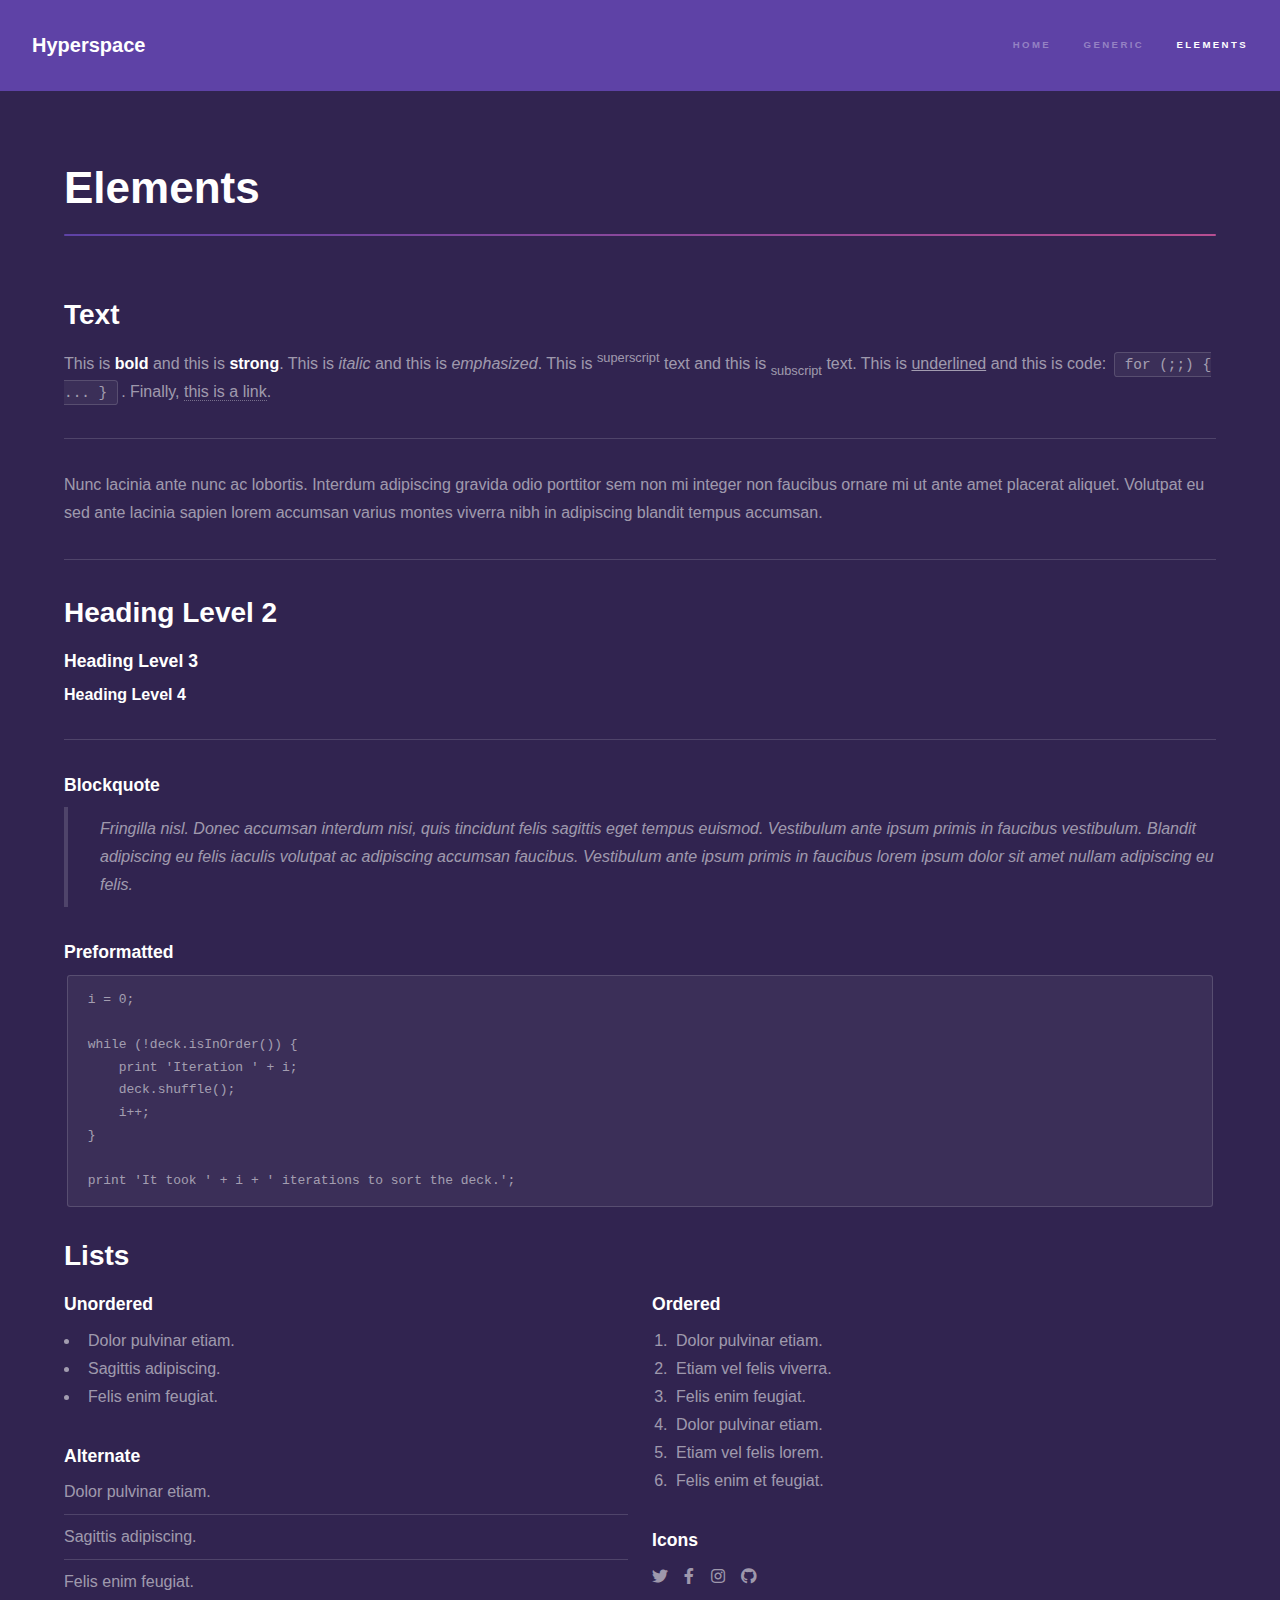
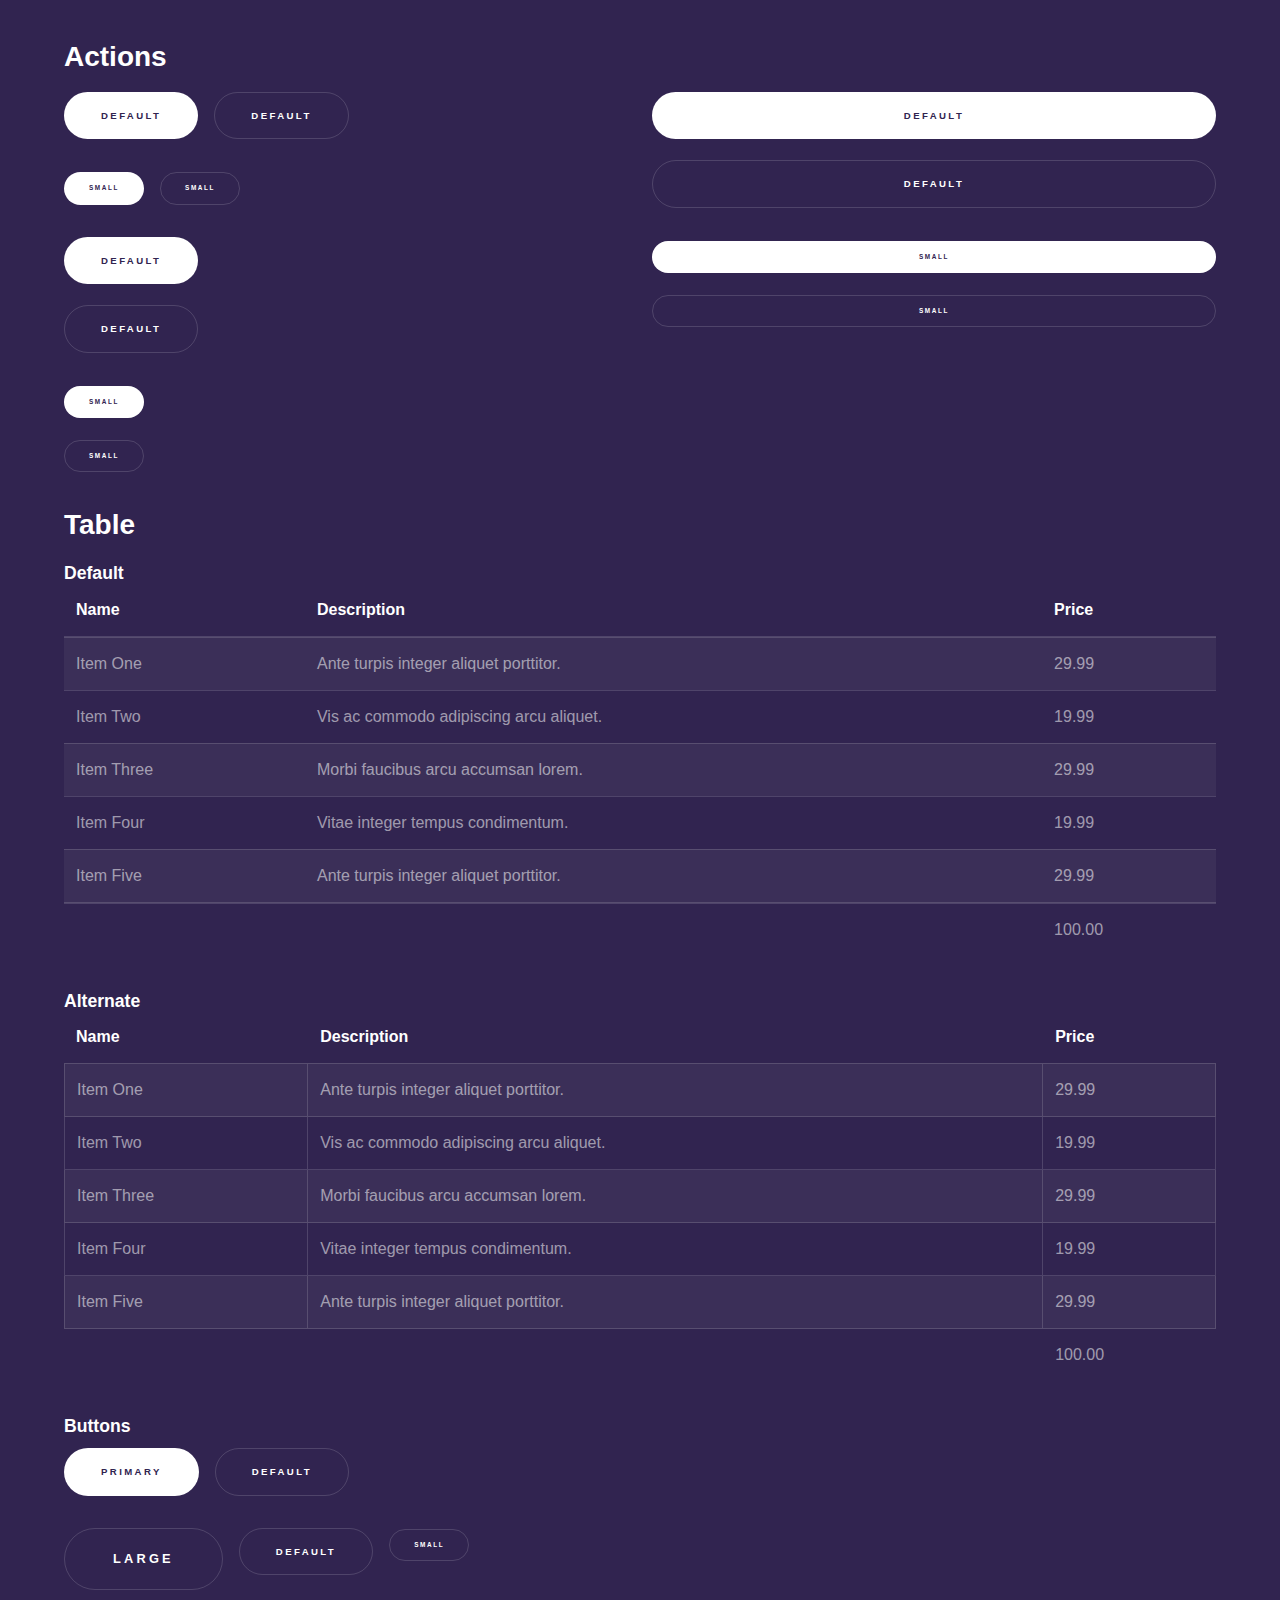
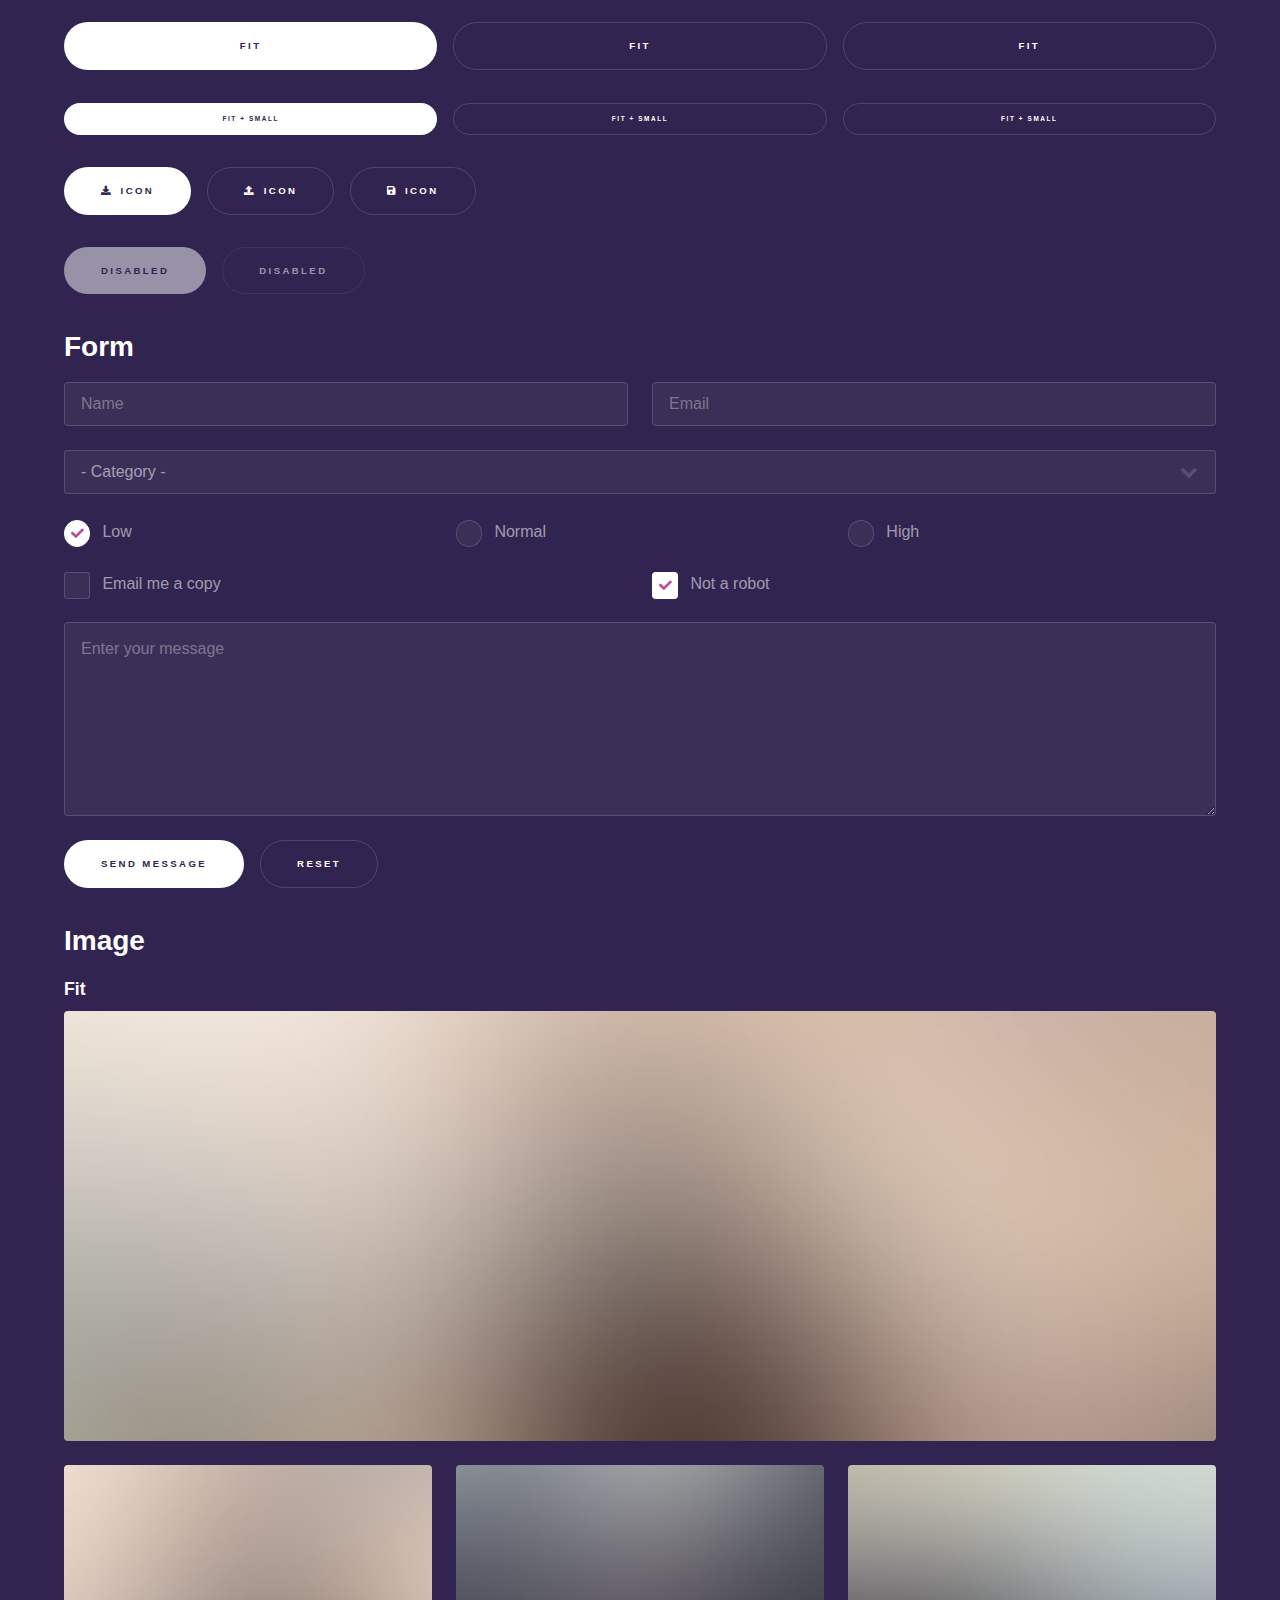
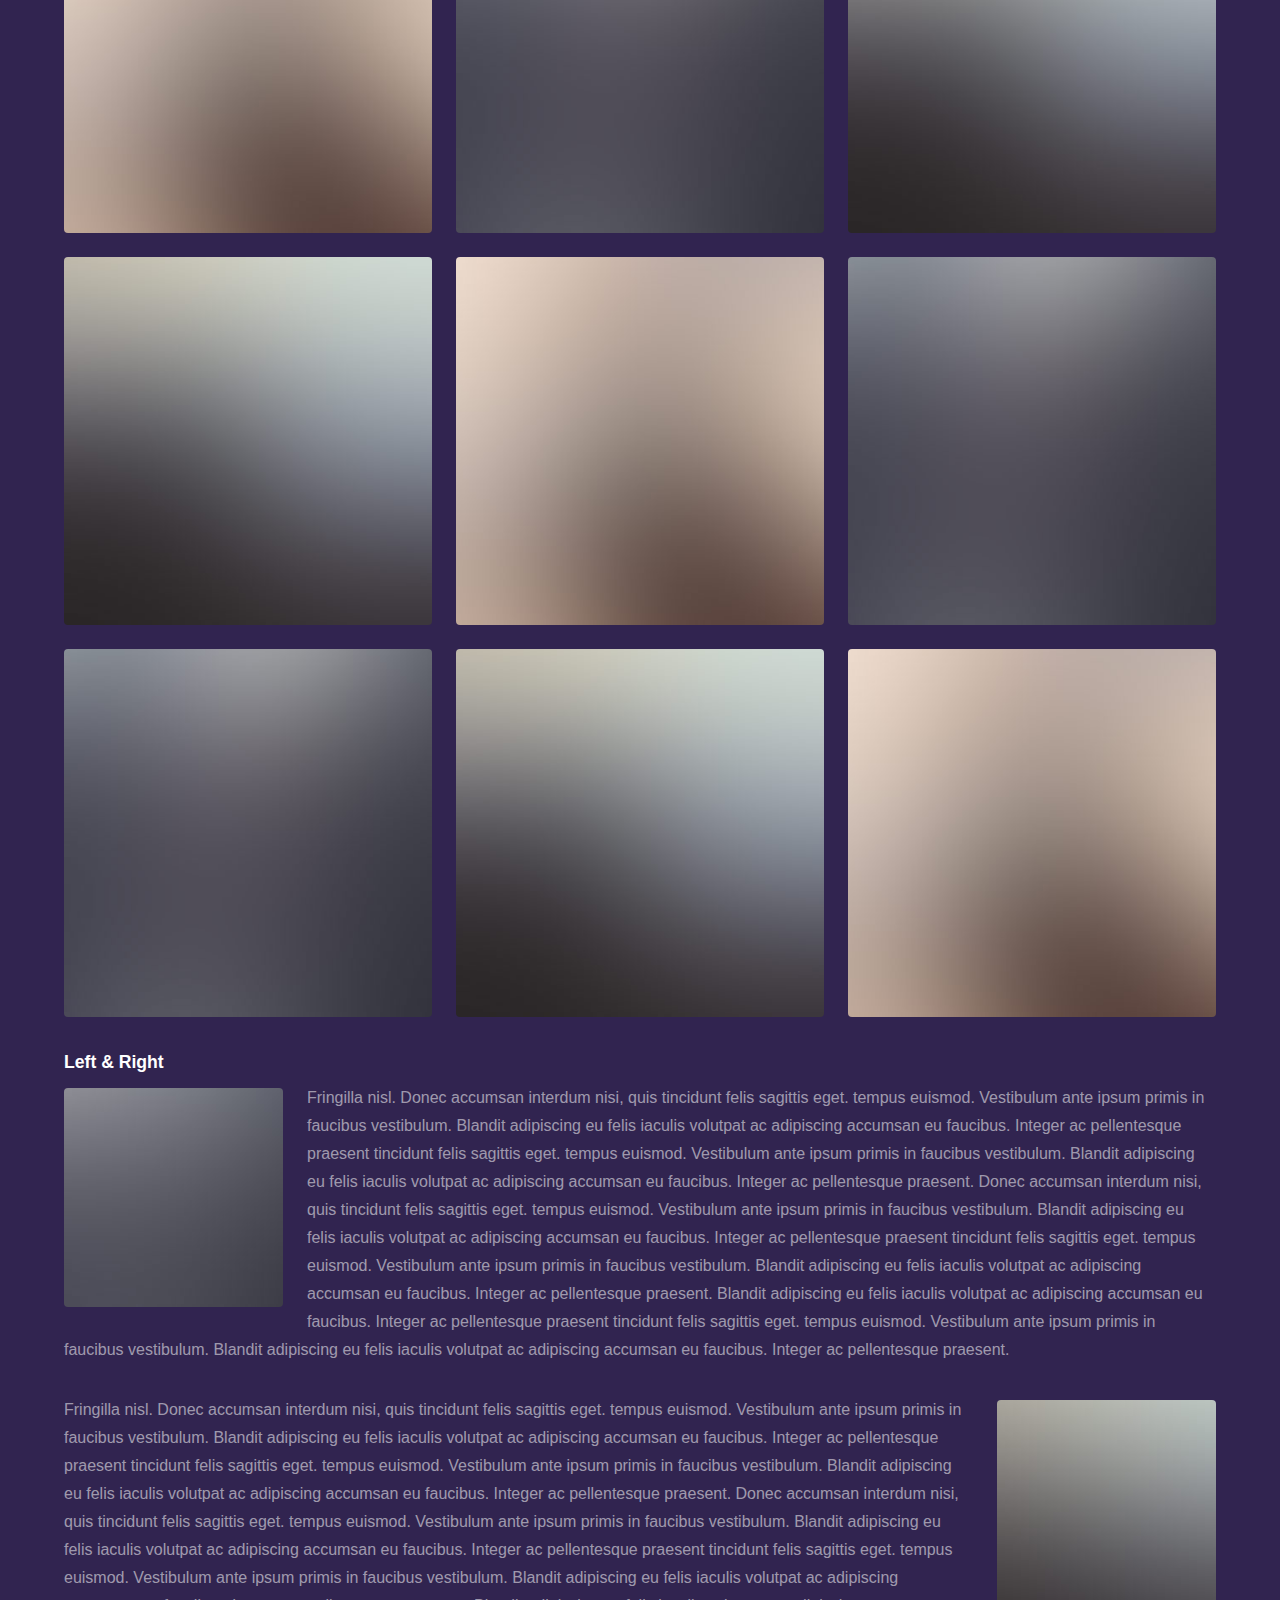
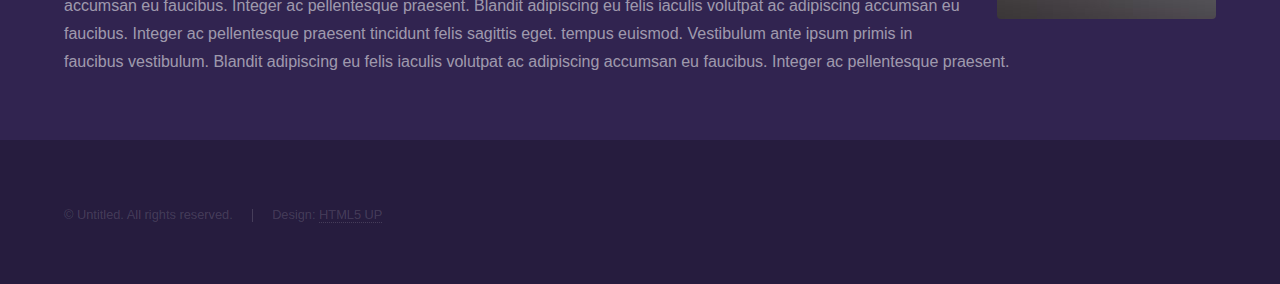
<file: elements.html>
<!DOCTYPE HTML>
<!--
	Hyperspace by HTML5 UP
	html5up.net | @ajlkn
	Free for personal and commercial use under the CCA 3.0 license (html5up.net/license)
-->
<html>
	<head>
		<title>Elements - Hyperspace by HTML5 UP</title>
		<meta charset="utf-8" />
		<meta name="viewport" content="width=device-width, initial-scale=1, user-scalable=no" />
		<link rel="stylesheet" href="assets/css/main.css" />
		<noscript><link rel="stylesheet" href="assets/css/noscript.css" /></noscript>
	</head>
	<body class="is-preload">

		<!-- Header -->
			<header id="header">
				<a href="index.html" class="title">Hyperspace</a>
				<nav>
					<ul>
						<li><a href="index.html">Home</a></li>
						<li><a href="generic.html">Generic</a></li>
						<li><a href="elements.html"  class="active">Elements</a></li>
					</ul>
				</nav>
			</header>

		<!-- Wrapper -->
			<div id="wrapper">

				<!-- Main -->
					<section id="main" class="wrapper">
						<div class="inner">
							<h1 class="major">Elements</h1>

							<!-- Text -->
								<section>
									<h2>Text</h2>
									<p>This is <b>bold</b> and this is <strong>strong</strong>. This is <i>italic</i> and this is <em>emphasized</em>.
									This is <sup>superscript</sup> text and this is <sub>subscript</sub> text.
									This is <u>underlined</u> and this is code: <code>for (;;) { ... }</code>. Finally, <a href="#">this is a link</a>.</p>
									<hr />
									<p>Nunc lacinia ante nunc ac lobortis. Interdum adipiscing gravida odio porttitor sem non mi integer non faucibus ornare mi ut ante amet placerat aliquet. Volutpat eu sed ante lacinia sapien lorem accumsan varius montes viverra nibh in adipiscing blandit tempus accumsan.</p>
									<hr />
									<h2>Heading Level 2</h2>
									<h3>Heading Level 3</h3>
									<h4>Heading Level 4</h4>
									<hr />
									<h3>Blockquote</h3>
									<blockquote>Fringilla nisl. Donec accumsan interdum nisi, quis tincidunt felis sagittis eget tempus euismod. Vestibulum ante ipsum primis in faucibus vestibulum. Blandit adipiscing eu felis iaculis volutpat ac adipiscing accumsan faucibus. Vestibulum ante ipsum primis in faucibus lorem ipsum dolor sit amet nullam adipiscing eu felis.</blockquote>
									<h3>Preformatted</h3>
									<pre><code>i = 0;

while (!deck.isInOrder()) {
    print 'Iteration ' + i;
    deck.shuffle();
    i++;
}

print 'It took ' + i + ' iterations to sort the deck.';</code></pre>
								</section>

							<!-- Lists -->
								<section>
									<h2>Lists</h2>
									<div class="row">
										<div class="col-6 col-12-medium">
											<h3>Unordered</h3>
											<ul>
												<li>Dolor pulvinar etiam.</li>
												<li>Sagittis adipiscing.</li>
												<li>Felis enim feugiat.</li>
											</ul>
											<h3>Alternate</h3>
											<ul class="alt">
												<li>Dolor pulvinar etiam.</li>
												<li>Sagittis adipiscing.</li>
												<li>Felis enim feugiat.</li>
											</ul>
										</div>
										<div class="col-6 col-12-medium">
											<h3>Ordered</h3>
											<ol>
												<li>Dolor pulvinar etiam.</li>
												<li>Etiam vel felis viverra.</li>
												<li>Felis enim feugiat.</li>
												<li>Dolor pulvinar etiam.</li>
												<li>Etiam vel felis lorem.</li>
												<li>Felis enim et feugiat.</li>
											</ol>
											<h3>Icons</h3>
											<ul class="icons">
												<li><a href="#" class="icon brands fa-twitter"><span class="label">Twitter</span></a></li>
												<li><a href="#" class="icon brands fa-facebook-f"><span class="label">Facebook</span></a></li>
												<li><a href="#" class="icon brands fa-instagram"><span class="label">Instagram</span></a></li>
												<li><a href="#" class="icon brands fa-github"><span class="label">Github</span></a></li>
											</ul>
										</div>
									</div>
									<h2>Actions</h2>
									<div class="row">
										<div class="col-6 col-12-medium">
											<ul class="actions">
												<li><a href="#" class="button primary">Default</a></li>
												<li><a href="#" class="button">Default</a></li>
											</ul>
											<ul class="actions small">
												<li><a href="#" class="button primary small">Small</a></li>
												<li><a href="#" class="button small">Small</a></li>
											</ul>
											<ul class="actions stacked">
												<li><a href="#" class="button primary">Default</a></li>
												<li><a href="#" class="button">Default</a></li>
											</ul>
											<ul class="actions stacked">
												<li><a href="#" class="button primary small">Small</a></li>
												<li><a href="#" class="button small">Small</a></li>
											</ul>
										</div>
										<div class="col-6 col-12-medium">
											<ul class="actions stacked">
												<li><a href="#" class="button primary fit">Default</a></li>
												<li><a href="#" class="button fit">Default</a></li>
											</ul>
											<ul class="actions stacked">
												<li><a href="#" class="button primary small fit">Small</a></li>
												<li><a href="#" class="button small fit">Small</a></li>
											</ul>
										</div>
									</div>
								</section>

							<!-- Table -->
								<section>
									<h2>Table</h2>
									<h3>Default</h3>
									<div class="table-wrapper">
										<table>
											<thead>
												<tr>
													<th>Name</th>
													<th>Description</th>
													<th>Price</th>
												</tr>
											</thead>
											<tbody>
												<tr>
													<td>Item One</td>
													<td>Ante turpis integer aliquet porttitor.</td>
													<td>29.99</td>
												</tr>
												<tr>
													<td>Item Two</td>
													<td>Vis ac commodo adipiscing arcu aliquet.</td>
													<td>19.99</td>
												</tr>
												<tr>
													<td>Item Three</td>
													<td> Morbi faucibus arcu accumsan lorem.</td>
													<td>29.99</td>
												</tr>
												<tr>
													<td>Item Four</td>
													<td>Vitae integer tempus condimentum.</td>
													<td>19.99</td>
												</tr>
												<tr>
													<td>Item Five</td>
													<td>Ante turpis integer aliquet porttitor.</td>
													<td>29.99</td>
												</tr>
											</tbody>
											<tfoot>
												<tr>
													<td colspan="2"></td>
													<td>100.00</td>
												</tr>
											</tfoot>
										</table>
									</div>

									<h3>Alternate</h3>
									<div class="table-wrapper">
										<table class="alt">
											<thead>
												<tr>
													<th>Name</th>
													<th>Description</th>
													<th>Price</th>
												</tr>
											</thead>
											<tbody>
												<tr>
													<td>Item One</td>
													<td>Ante turpis integer aliquet porttitor.</td>
													<td>29.99</td>
												</tr>
												<tr>
													<td>Item Two</td>
													<td>Vis ac commodo adipiscing arcu aliquet.</td>
													<td>19.99</td>
												</tr>
												<tr>
													<td>Item Three</td>
													<td> Morbi faucibus arcu accumsan lorem.</td>
													<td>29.99</td>
												</tr>
												<tr>
													<td>Item Four</td>
													<td>Vitae integer tempus condimentum.</td>
													<td>19.99</td>
												</tr>
												<tr>
													<td>Item Five</td>
													<td>Ante turpis integer aliquet porttitor.</td>
													<td>29.99</td>
												</tr>
											</tbody>
											<tfoot>
												<tr>
													<td colspan="2"></td>
													<td>100.00</td>
												</tr>
											</tfoot>
										</table>
									</div>
								</section>

							<!-- Buttons -->
								<section>
									<h3>Buttons</h3>
									<ul class="actions">
										<li><a href="#" class="button primary">Primary</a></li>
										<li><a href="#" class="button">Default</a></li>
									</ul>
									<ul class="actions">
										<li><a href="#" class="button large">Large</a></li>
										<li><a href="#" class="button">Default</a></li>
										<li><a href="#" class="button small">Small</a></li>
									</ul>
									<ul class="actions fit">
										<li><a href="#" class="button primary fit">Fit</a></li>
										<li><a href="#" class="button fit">Fit</a></li>
										<li><a href="#" class="button fit">Fit</a></li>
									</ul>
									<ul class="actions fit small">
										<li><a href="#" class="button primary fit small">Fit + Small</a></li>
										<li><a href="#" class="button fit small">Fit + Small</a></li>
										<li><a href="#" class="button fit small">Fit + Small</a></li>
									</ul>
									<ul class="actions">
										<li><a href="#" class="button primary icon solid fa-download">Icon</a></li>
										<li><a href="#" class="button icon solid fa-upload">Icon</a></li>
										<li><a href="#" class="button icon solid fa-save">Icon</a></li>
									</ul>
									<ul class="actions">
										<li><span class="button primary disabled">Disabled</span></li>
										<li><span class="button disabled">Disabled</span></li>
									</ul>
								</section>

							<!-- Form -->
								<section>
									<h2>Form</h2>
									<form method="post" action="#">
										<div class="row gtr-uniform">
											<div class="col-6 col-12-xsmall">
												<input type="text" name="demo-name" id="demo-name" value="" placeholder="Name" />
											</div>
											<div class="col-6 col-12-xsmall">
												<input type="email" name="demo-email" id="demo-email" value="" placeholder="Email" />
											</div>
											<div class="col-12">
												<select name="demo-category" id="demo-category">
													<option value="">- Category -</option>
													<option value="1">Manufacturing</option>
													<option value="1">Shipping</option>
													<option value="1">Administration</option>
													<option value="1">Human Resources</option>
												</select>
											</div>
											<div class="col-4 col-12-small">
												<input type="radio" id="demo-priority-low" name="demo-priority" checked>
												<label for="demo-priority-low">Low</label>
											</div>
											<div class="col-4 col-12-small">
												<input type="radio" id="demo-priority-normal" name="demo-priority">
												<label for="demo-priority-normal">Normal</label>
											</div>
											<div class="col-4 col-12-small">
												<input type="radio" id="demo-priority-high" name="demo-priority">
												<label for="demo-priority-high">High</label>
											</div>
											<div class="col-6 col-12-small">
												<input type="checkbox" id="demo-copy" name="demo-copy">
												<label for="demo-copy">Email me a copy</label>
											</div>
											<div class="col-6 col-12-small">
												<input type="checkbox" id="demo-human" name="demo-human" checked>
												<label for="demo-human">Not a robot</label>
											</div>
											<div class="col-12">
												<textarea name="demo-message" id="demo-message" placeholder="Enter your message" rows="6"></textarea>
											</div>
											<div class="col-12">
												<ul class="actions">
													<li><input type="submit" value="Send Message" class="primary" /></li>
													<li><input type="reset" value="Reset" /></li>
												</ul>
											</div>
										</div>
									</form>
								</section>

							<!-- Image -->
								<section>
									<h2>Image</h2>
									<h3>Fit</h3>
									<div class="box alt">
										<div class="row gtr-uniform">
											<div class="col-12"><span class="image fit"><img src="images/pic04.jpg" alt="" /></span></div>
											<div class="col-4"><span class="image fit"><img src="images/pic01.jpg" alt="" /></span></div>
											<div class="col-4"><span class="image fit"><img src="images/pic02.jpg" alt="" /></span></div>
											<div class="col-4"><span class="image fit"><img src="images/pic03.jpg" alt="" /></span></div>
											<div class="col-4"><span class="image fit"><img src="images/pic03.jpg" alt="" /></span></div>
											<div class="col-4"><span class="image fit"><img src="images/pic01.jpg" alt="" /></span></div>
											<div class="col-4"><span class="image fit"><img src="images/pic02.jpg" alt="" /></span></div>
											<div class="col-4"><span class="image fit"><img src="images/pic02.jpg" alt="" /></span></div>
											<div class="col-4"><span class="image fit"><img src="images/pic03.jpg" alt="" /></span></div>
											<div class="col-4"><span class="image fit"><img src="images/pic01.jpg" alt="" /></span></div>
										</div>
									</div>
									<h3>Left &amp; Right</h3>
									<p><span class="image left"><img src="images/pic05.jpg" alt="" /></span>Fringilla nisl. Donec accumsan interdum nisi, quis tincidunt felis sagittis eget. tempus euismod. Vestibulum ante ipsum primis in faucibus vestibulum. Blandit adipiscing eu felis iaculis volutpat ac adipiscing accumsan eu faucibus. Integer ac pellentesque praesent tincidunt felis sagittis eget. tempus euismod. Vestibulum ante ipsum primis in faucibus vestibulum. Blandit adipiscing eu felis iaculis volutpat ac adipiscing accumsan eu faucibus. Integer ac pellentesque praesent. Donec accumsan interdum nisi, quis tincidunt felis sagittis eget. tempus euismod. Vestibulum ante ipsum primis in faucibus vestibulum. Blandit adipiscing eu felis iaculis volutpat ac adipiscing accumsan eu faucibus. Integer ac pellentesque praesent tincidunt felis sagittis eget. tempus euismod. Vestibulum ante ipsum primis in faucibus vestibulum. Blandit adipiscing eu felis iaculis volutpat ac adipiscing accumsan eu faucibus. Integer ac pellentesque praesent. Blandit adipiscing eu felis iaculis volutpat ac adipiscing accumsan eu faucibus. Integer ac pellentesque praesent tincidunt felis sagittis eget. tempus euismod. Vestibulum ante ipsum primis in faucibus vestibulum. Blandit adipiscing eu felis iaculis volutpat ac adipiscing accumsan eu faucibus. Integer ac pellentesque praesent.</p>
									<p><span class="image right"><img src="images/pic06.jpg" alt="" /></span>Fringilla nisl. Donec accumsan interdum nisi, quis tincidunt felis sagittis eget. tempus euismod. Vestibulum ante ipsum primis in faucibus vestibulum. Blandit adipiscing eu felis iaculis volutpat ac adipiscing accumsan eu faucibus. Integer ac pellentesque praesent tincidunt felis sagittis eget. tempus euismod. Vestibulum ante ipsum primis in faucibus vestibulum. Blandit adipiscing eu felis iaculis volutpat ac adipiscing accumsan eu faucibus. Integer ac pellentesque praesent. Donec accumsan interdum nisi, quis tincidunt felis sagittis eget. tempus euismod. Vestibulum ante ipsum primis in faucibus vestibulum. Blandit adipiscing eu felis iaculis volutpat ac adipiscing accumsan eu faucibus. Integer ac pellentesque praesent tincidunt felis sagittis eget. tempus euismod. Vestibulum ante ipsum primis in faucibus vestibulum. Blandit adipiscing eu felis iaculis volutpat ac adipiscing accumsan eu faucibus. Integer ac pellentesque praesent. Blandit adipiscing eu felis iaculis volutpat ac adipiscing accumsan eu faucibus. Integer ac pellentesque praesent tincidunt felis sagittis eget. tempus euismod. Vestibulum ante ipsum primis in faucibus vestibulum. Blandit adipiscing eu felis iaculis volutpat ac adipiscing accumsan eu faucibus. Integer ac pellentesque praesent.</p>
								</section>

						</div>
					</section>

			</div>

		<!-- Footer -->
			<footer id="footer" class="wrapper alt">
				<div class="inner">
					<ul class="menu">
						<li>&copy; Untitled. All rights reserved.</li><li>Design: <a href="http://html5up.net">HTML5 UP</a></li>
					</ul>
				</div>
			</footer>

		<!-- Scripts -->
			<script src="assets/js/jquery.min.js"></script>
			<script src="assets/js/jquery.scrollex.min.js"></script>
			<script src="assets/js/jquery.scrolly.min.js"></script>
			<script src="assets/js/browser.min.js"></script>
			<script src="assets/js/breakpoints.min.js"></script>
			<script src="assets/js/util.js"></script>
			<script src="assets/js/main.js"></script>

	</body>
</html>
</file>
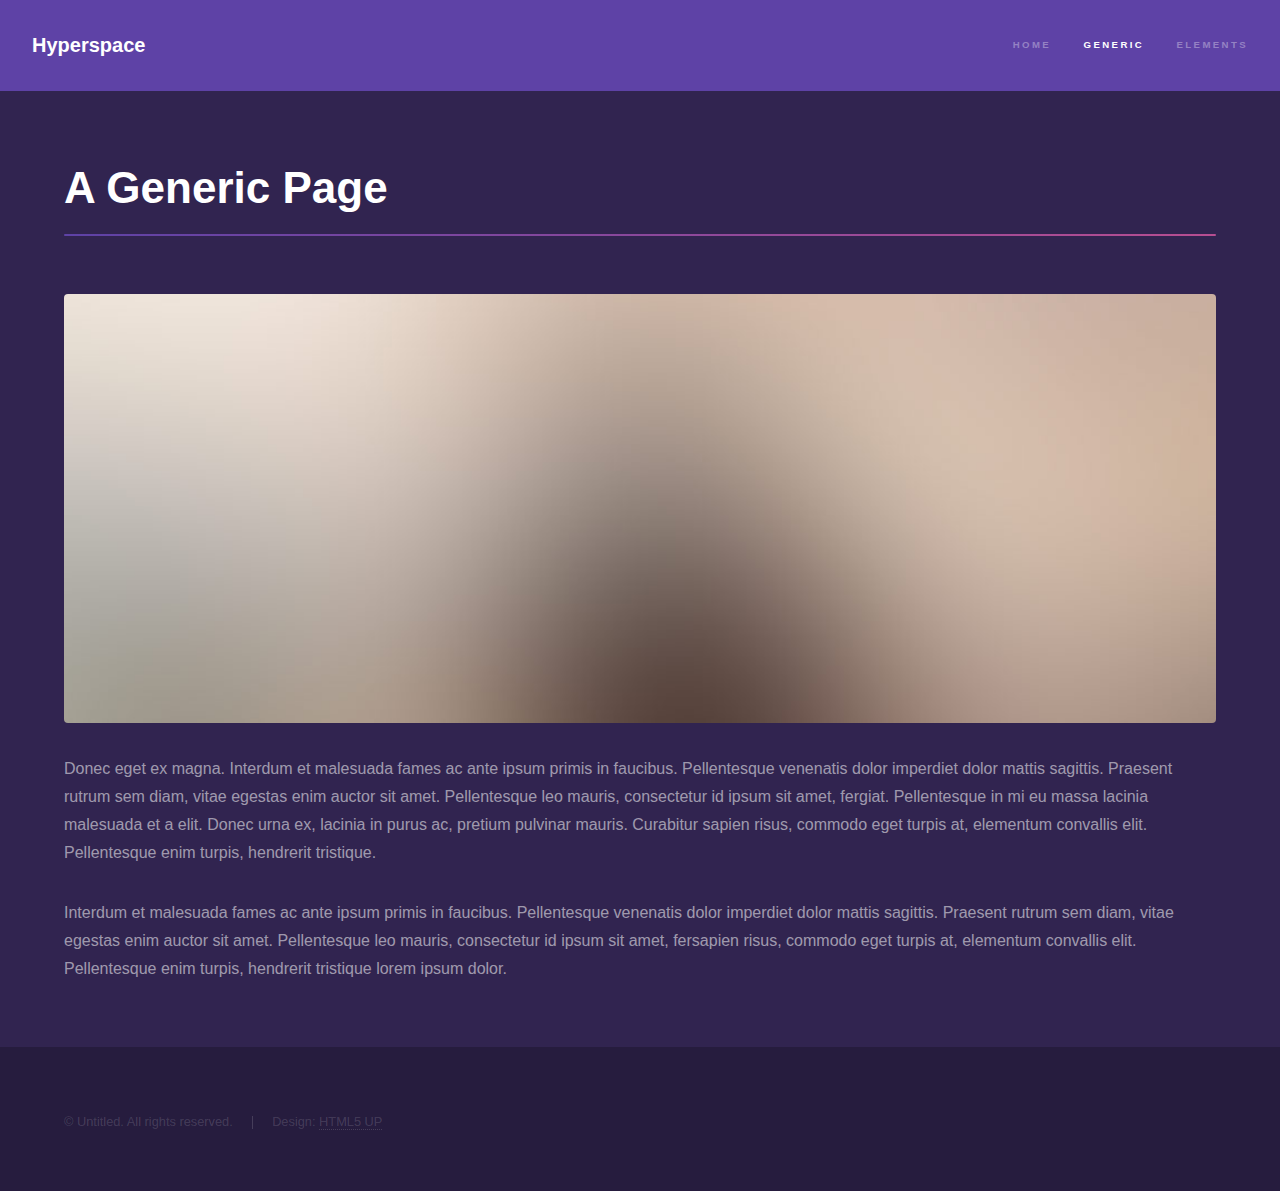
<file: generic.html>
<!DOCTYPE HTML>
<!--
	Hyperspace by HTML5 UP
	html5up.net | @ajlkn
	Free for personal and commercial use under the CCA 3.0 license (html5up.net/license)
-->
<html>
	<head>
		<title>Generic - Hyperspace by HTML5 UP</title>
		<meta charset="utf-8" />
		<meta name="viewport" content="width=device-width, initial-scale=1, user-scalable=no" />
		<link rel="stylesheet" href="assets/css/main.css" />
		<noscript><link rel="stylesheet" href="assets/css/noscript.css" /></noscript>
	</head>
	<body class="is-preload">

		<!-- Header -->
			<header id="header">
				<a href="index.html" class="title">Hyperspace</a>
				<nav>
					<ul>
						<li><a href="index.html">Home</a></li>
						<li><a href="generic.html" class="active">Generic</a></li>
						<li><a href="elements.html">Elements</a></li>
					</ul>
				</nav>
			</header>

		<!-- Wrapper -->
			<div id="wrapper">

				<!-- Main -->
					<section id="main" class="wrapper">
						<div class="inner">
							<h1 class="major">A Generic Page</h1>
							<span class="image fit"><img src="images/pic04.jpg" alt="" /></span>
							<p>Donec eget ex magna. Interdum et malesuada fames ac ante ipsum primis in faucibus. Pellentesque venenatis dolor imperdiet dolor mattis sagittis. Praesent rutrum sem diam, vitae egestas enim auctor sit amet. Pellentesque leo mauris, consectetur id ipsum sit amet, fergiat. Pellentesque in mi eu massa lacinia malesuada et a elit. Donec urna ex, lacinia in purus ac, pretium pulvinar mauris. Curabitur sapien risus, commodo eget turpis at, elementum convallis elit. Pellentesque enim turpis, hendrerit tristique.</p>
							<p>Interdum et malesuada fames ac ante ipsum primis in faucibus. Pellentesque venenatis dolor imperdiet dolor mattis sagittis. Praesent rutrum sem diam, vitae egestas enim auctor sit amet. Pellentesque leo mauris, consectetur id ipsum sit amet, fersapien risus, commodo eget turpis at, elementum convallis elit. Pellentesque enim turpis, hendrerit tristique lorem ipsum dolor.</p>
						</div>
					</section>

			</div>

		<!-- Footer -->
			<footer id="footer" class="wrapper alt">
				<div class="inner">
					<ul class="menu">
						<li>&copy; Untitled. All rights reserved.</li><li>Design: <a href="http://html5up.net">HTML5 UP</a></li>
					</ul>
				</div>
			</footer>

		<!-- Scripts -->
			<script src="assets/js/jquery.min.js"></script>
			<script src="assets/js/jquery.scrollex.min.js"></script>
			<script src="assets/js/jquery.scrolly.min.js"></script>
			<script src="assets/js/browser.min.js"></script>
			<script src="assets/js/breakpoints.min.js"></script>
			<script src="assets/js/util.js"></script>
			<script src="assets/js/main.js"></script>

	</body>
</html>
</file>
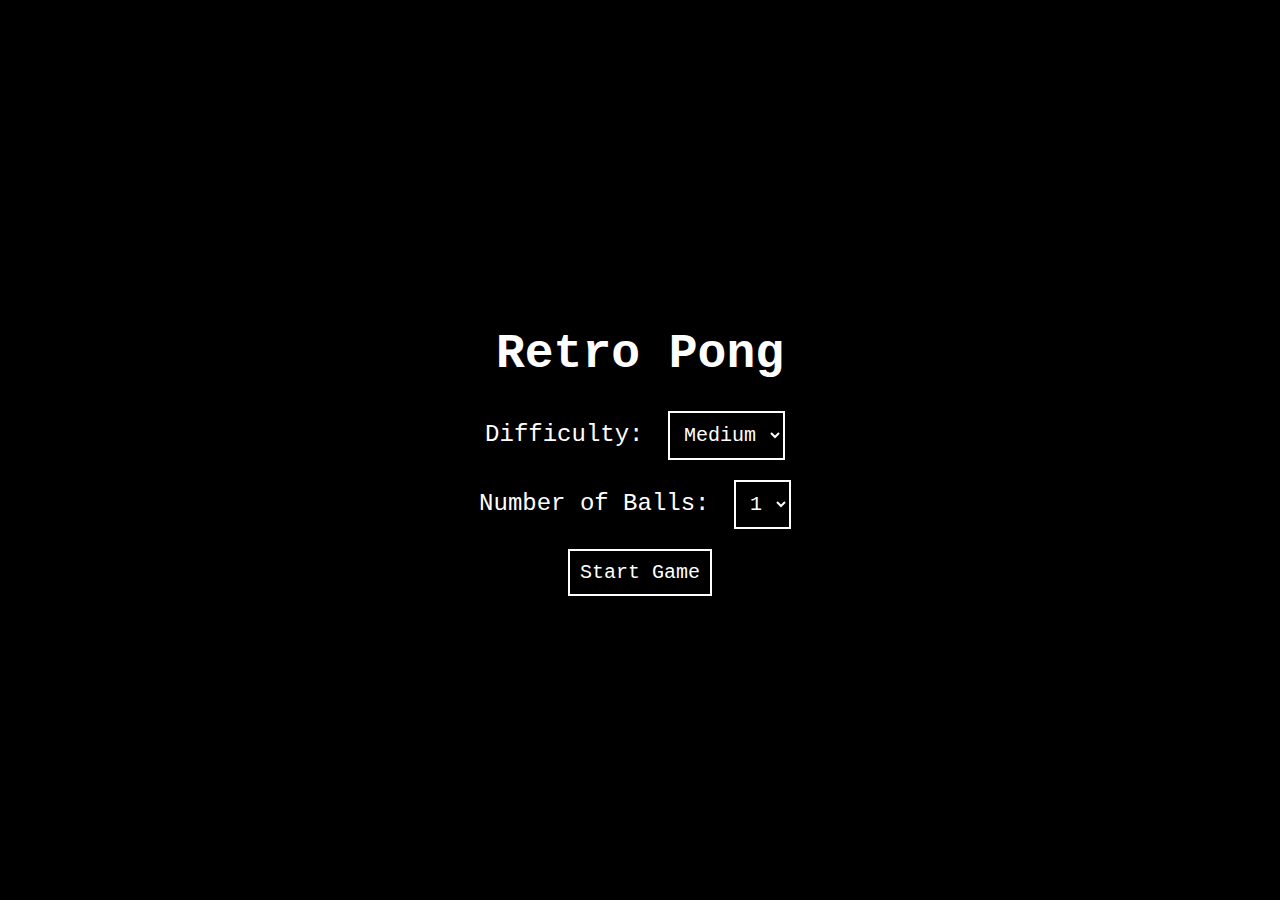
<file: pong-retro.html>
<!DOCTYPE html>
<html lang="en">
<head>
    <meta charset="UTF-8">
    <meta name="viewport" content="width=device-width, initial-scale=1.0">
    <title>Retro Pong</title>
    <style>
        body {
            background-color: #000;
            display: flex;
            justify-content: center;
            align-items: center;
            height: 100vh;
            margin: 0;
            overflow: hidden;
            font-family: 'Courier New', Courier, monospace;
            color: #fff;
        }
        canvas {
            border: 2px solid #fff;
            background-color: #000;
            display: none; /* Hidden until game starts */
        }
        #score {
            position: absolute;
            top: 20px;
            width: 100%;
            text-align: center;
            color: #fff;
            font-size: 24px;
            display: none; /* Hidden until game starts */
        }
        #menu {
            text-align: center;
            font-size: 24px;
        }
        #menu h1 {
            font-size: 48px;
            margin-bottom: 20px;
        }
        #menu select, #menu button {
            font-family: 'Courier New', Courier, monospace;
            font-size: 20px;
            background-color: #000;
            color: #fff;
            border: 2px solid #fff;
            padding: 10px;
            margin: 10px;
            cursor: pointer;
        }
        #menu button:hover, #menu select:hover {
            background-color: #fff;
            color: #000;
        }
    </style>
</head>
<body>
    <div id="menu">
        <h1>Retro Pong</h1>
        <div>
            <label for="difficulty">Difficulty:</label>
            <select id="difficulty">
                <option value="easy">Easy</option>
                <option value="medium" selected>Medium</option>
                <option value="hard">Hard</option>
            </select>
        </div>
        <div>
            <label for="numBalls">Number of Balls:</label>
            <select id="numBalls">
                <option value="1">1</option>
                <option value="2">2</option>
            </select>
        </div>
        <button id="startButton">Start Game</button>
    </div>
    <div id="score">Player: 0 | AI: 0</div>
    <canvas id="pongCanvas" width="800" height="600"></canvas>
    <script>
        const canvas = document.getElementById('pongCanvas');
        const ctx = canvas.getContext('2d');
        const scoreDisplay = document.getElementById('score');
        const menu = document.getElementById('menu');
        const startButton = document.getElementById('startButton');
        const difficultySelect = document.getElementById('difficulty');
        const numBallsSelect = document.getElementById('numBalls');

        // Game settings based on difficulty
        const difficultySettings = {
            easy: { ballSpeed: 4, aiSpeed: 3, aiAccuracy: 20 },
            medium: { ballSpeed: 5, aiSpeed: 4, aiAccuracy: 10 },
            hard: { ballSpeed: 7, aiSpeed: 6, aiAccuracy: 5 }
        };

        // Game objects
        const paddleWidth = 10;
        const paddleHeight = 100;
        const ballSize = 10;

        const player = {
            x: 10,
            y: canvas.height / 2 - paddleHeight / 2,
            width: paddleWidth,
            height: paddleHeight,
            score: 0,
            lastY: canvas.height / 2 - paddleHeight / 2,
            velocity: 0
        };

        const ai = {
            x: canvas.width - paddleWidth - 10,
            y: canvas.height / 2 - paddleHeight / 2,
            width: paddleWidth,
            height: paddleHeight,
            score: 0,
            velocity: 0
        };

        let balls = [];
        let gameRunning = false;
        let currentDifficulty = 'medium';
        let numBalls = 1;
        let lastMouseY = canvas.height / 2;

        // Initialize ball(s)
        function createBall() {
            return {
                x: canvas.width / 2,
                y: canvas.height / 2,
                size: ballSize,
                speedX: difficultySettings[currentDifficulty].ballSpeed,
                speedY: (Math.random() * 10 - 5)
            };
        }

        // Mouse control with velocity tracking
        canvas.addEventListener('mousemove', (e) => {
            if (gameRunning) {
                const rect = canvas.getBoundingClientRect();
                const mouseY = e.clientY - rect.top;
                player.velocity = mouseY - lastMouseY; // Calculate velocity
                lastMouseY = mouseY;
                player.y = mouseY - paddleHeight / 2;
                if (player.y < 0) player.y = 0;
                if (player.y > canvas.height - paddleHeight) player.y = canvas.height - paddleHeight;
                player.lastY = player.y;
            }
        });

        // Start game
        startButton.addEventListener('click', () => {
            currentDifficulty = difficultySelect.value;
            numBalls = parseInt(numBallsSelect.value);
            balls = [];
            for (let i = 0; i < numBalls; i++) {
                balls.push(createBall());
            }
            player.score = 0;
            ai.score = 0;
            scoreDisplay.textContent = `Player: ${player.score} | AI: ${ai.score}`;
            menu.style.display = 'none';
            canvas.style.display = 'block';
            scoreDisplay.style.display = 'block';
            gameRunning = true;
            lastMouseY = canvas.height / 2;
            gameLoop();
        });

        // Game loop
        function gameLoop() {
            if (gameRunning) {
                update();
                draw();
                requestAnimationFrame(gameLoop);
            }
        }

        function update() {
            // Update AI velocity
            let targetBall = balls[0];
            if (balls.length > 1) {
                targetBall = balls.reduce((closest, ball) =>
                    Math.abs(ball.y - (ai.y + ai.height / 2)) <
                    Math.abs(closest.y - (ai.y + ai.height / 2)) ? ball : closest
                );
            }
            const aiCenter = ai.y + ai.height / 2;
            const ballCenter = targetBall.y + targetBall.size / 2;
            const aiAccuracy = difficultySettings[currentDifficulty].aiAccuracy;
            ai.velocity = 0;
            if (aiCenter < ballCenter - aiAccuracy) {
                ai.y += difficultySettings[currentDifficulty].aiSpeed;
                ai.velocity = difficultySettings[currentDifficulty].aiSpeed;
            } else if (aiCenter > ballCenter + aiAccuracy) {
                ai.y -= difficultySettings[currentDifficulty].aiSpeed;
                ai.velocity = -difficultySettings[currentDifficulty].aiSpeed;
            }
            if (ai.y < 0) ai.y = 0;
            if (ai.y > canvas.height - ai.height) ai.y = canvas.height - ai.height;

            balls.forEach(ball => {
                // Move ball
                ball.x += ball.speedX;
                ball.y += ball.speedY;

                // Ball collision with top and bottom
                if (ball.y <= 0 || ball.y >= canvas.height - ball.size) {
                    ball.speedY = -ball.speedY;
                }

                // Ball collision with paddles
                if (ball.x <= player.x + player.width &&
                    ball.y >= player.y &&
                    ball.y <= player.y + player.height) {
                    ball.speedX = -ball.speedX * 1.1; // Reverse and increase speed
                    // Adjust vertical speed based on paddle velocity
                    ball.speedY += player.velocity * 0.3; // Scale paddle velocity influence
                    // Cap vertical speed to prevent extreme values
                    ball.speedY = Math.max(-10, Math.min(10, ball.speedY));
                } else if (ball.x >= ai.x - ball.size &&
                           ball.y >= ai.y &&
                           ball.y <= ai.y + ai.height) {
                    ball.speedX = -ball.speedX * 1.1; // Reverse and increase speed
                    // Adjust vertical speed based on AI velocity
                    ball.speedY += ai.velocity * 0.3; // Scale paddle velocity influence
                    // Cap vertical speed to prevent extreme values
                    ball.speedY = Math.max(-10, Math.min(10, ball.speedY));
                }

                // Score points
                if (ball.x <= 0) {
                    ai.score++;
                    resetBall(ball);
                } else if (ball.x >= canvas.width - ball.size) {
                    player.score++;
                    resetBall(ball);
                }
            });

            // Update score display
            scoreDisplay.textContent = `Player: ${player.score} | AI: ${ai.score}`;
        }

        function resetBall(ball) {
            ball.x = canvas.width / 2;
            ball.y = canvas.height / 2;
            ball.speedX = -ball.speedX / Math.abs(ball.speedX) * difficultySettings[currentDifficulty].ballSpeed;
            ball.speedY = (Math.random() * 10 - 5);
        }

        function draw() {
            // Clear canvas
            ctx.fillStyle = '#000';
            ctx.fillRect(0, 0, canvas.width, canvas.height);

            // Draw net
            ctx.setLineDash([5, 15]);
            ctx.beginPath();
            ctx.moveTo(canvas.width / 2, 0);
            ctx.lineTo(canvas.width / 2, canvas.height);
            ctx.strokeStyle = '#fff';
            ctx.stroke();
            ctx.setLineDash([]);

            // Draw paddles and balls
            ctx.fillStyle = '#fff';
            ctx.fillRect(player.x, player.y, player.width, player.height);
            ctx.fillRect(ai.x, ai.y, ai.width, ai.height);
            balls.forEach(ball => {
                ctx.fillRect(ball.x, ball.y, ball.size, ball.size);
            });
        }
    </script>
</body>
</html>
</file>
<file: assets/css/noscript.css>
/*
	Hyperspace by HTML5 UP
	html5up.net | @ajlkn
	Free for personal and commercial use under the CCA 3.0 license (html5up.net/license)
*/

/* Spotlights */

	.spotlights > section > .image:before {
		opacity: 0 !important;
	}

	.spotlights > section > .content > .inner {
		-moz-transform: none !important;
		-webkit-transform: none !important;
		-ms-transform: none !important;
		transform: none !important;
		opacity: 1 !important;
	}

/* Wrapper */

	.wrapper > .inner {
		opacity: 1 !important;
		-moz-transform: none !important;
		-webkit-transform: none !important;
		-ms-transform: none !important;
		transform: none !important;
	}

/* Sidebar */

	#sidebar > .inner {
		opacity: 1 !important;
	}

	#sidebar nav > ul > li {
		-moz-transform: none !important;
		-webkit-transform: none !important;
		-ms-transform: none !important;
		transform: none !important;
		opacity: 1 !important;
	}
</file>
<file: html5up-dimension/assets/css/noscript.css>
/*
	Dimension by HTML5 UP
	html5up.net | @ajlkn
	Free for personal and commercial use under the CCA 3.0 license (html5up.net/license)
*/

/* BG */

	body.is-preload #bg:before {
		background-color: transparent;
	}

/* Header */

	body.is-preload #header {
		-moz-filter: none;
		-webkit-filter: none;
		-ms-filter: none;
		filter: none;
	}

		body.is-preload #header > * {
			opacity: 1;
		}

		body.is-preload #header .content .inner {
			max-height: none;
			padding: 3rem 2rem;
			opacity: 1;
		}

/* Main */

	#main article {
		opacity: 1;
		margin: 4rem 0 0 0;
	}
</file>
<file: assets/css/main.css>
@import url(fontawesome-all.min.css);

/*
	Hyperspace by HTML5 UP
	html5up.net | @ajlkn
	Free for personal and commercial use under the CCA 3.0 license (html5up.net/license)
*/

html, body, div, span, applet, object,
iframe, h1, h2, h3, h4, h5, h6, p, blockquote,
pre, a, abbr, acronym, address, big, cite,
code, del, dfn, em, img, ins, kbd, q, s, samp,
small, strike, strong, sub, sup, tt, var, b,
u, i, center, dl, dt, dd, ol, ul, li, fieldset,
form, label, legend, table, caption, tbody,
tfoot, thead, tr, th, td, article, aside,
canvas, details, embed, figure, figcaption,
footer, header, hgroup, menu, nav, output, ruby,
section, summary, time, mark, audio, video {
	margin: 0;
	padding: 0;
	border: 0;
	font-size: 100%;
	font: inherit;
	vertical-align: baseline;}

article, aside, details, figcaption, figure,
footer, header, hgroup, menu, nav, section {
	display: block;}

body {
	line-height: 1;
}

ol, ul {
	list-style: none;
}

blockquote, q {
	quotes: none;
}

	blockquote:before, blockquote:after, q:before, q:after {
		content: '';
		content: none;
	}

table {
	border-collapse: collapse;
	border-spacing: 0;
}

body {
	-webkit-text-size-adjust: none;
}

mark {
	background-color: transparent;
	color: inherit;
}

input::-moz-focus-inner {
	border: 0;
	padding: 0;
}

input, select, textarea {
	-moz-appearance: none;
	-webkit-appearance: none;
	-ms-appearance: none;
	appearance: none;
}

/* Basic */

	@-ms-viewport {
		width: device-width;
	}

	body {
		-ms-overflow-style: scrollbar;
	}

	@media screen and (max-width: 480px) {

		html, body {
			min-width: 320px;
		}

	}

	html {
		box-sizing: border-box;
	}

	*, *:before, *:after {
		box-sizing: inherit;
	}

	body {
		background: #312450;
	}

		body.is-preload *, body.is-preload *:before, body.is-preload *:after {
			-moz-animation: none !important;
			-webkit-animation: none !important;
			-ms-animation: none !important;
			animation: none !important;
			-moz-transition: none !important;
			-webkit-transition: none !important;
			-ms-transition: none !important;
			transition: none !important;
		}

/* Type */

	body, input, select, textarea {
		color: rgba(255, 255, 255, 0.55);
		font-family: Arial, Helvetica, sans-serif;
		font-size: 16.5pt;
		font-weight: normal;
		line-height: 1.75;
	}

		@media screen and (max-width: 1680px) {

			body, input, select, textarea {
				font-size: 13pt;
			}

		}

		@media screen and (max-width: 1280px) {

			body, input, select, textarea {
				font-size: 12pt;
			}

		}

		@media screen and (max-width: 360px) {

			body, input, select, textarea {
				font-size: 11pt;
			}

		}

	a {
		-moz-transition: color 0.2s ease, border-bottom-color 0.2s ease;
		-webkit-transition: color 0.2s ease, border-bottom-color 0.2s ease;
		-ms-transition: color 0.2s ease, border-bottom-color 0.2s ease;
		transition: color 0.2s ease, border-bottom-color 0.2s ease;
		border-bottom: dotted 1px rgba(255, 255, 255, 0.35);
		color: inherit;
		text-decoration: none;
	}

		a:hover {
			border-bottom-color: transparent;
			color: #ffffff;
		}

	strong, b {
		color: #ffffff;
		font-weight: bold;
	}

	em, i {
		font-style: italic;
	}

	p {
		margin: 0 0 2em 0;
	}

	h1, h2, h3, h4, h5, h6 {
		color: #ffffff;
		font-weight: bold;
		line-height: 1.5;
		margin: 0 0 0.5em 0;
	}

		h1 a, h2 a, h3 a, h4 a, h5 a, h6 a {
			color: inherit;
			text-decoration: none;
		}

	h1 {
		font-size: 2.75em;
	}

		h1.major {
			margin: 0 0 1.3em 0;
			position: relative;
			padding-bottom: 0.35em;
		}

			h1.major:after {
				background-image: -moz-linear-gradient(to right, #5e42a6, #b74e91);
				background-image: -webkit-linear-gradient(to right, #5e42a6, #b74e91);
				background-image: -ms-linear-gradient(to right, #5e42a6, #b74e91);
				background-image: linear-gradient(to right, #5e42a6, #b74e91);
				-moz-transition: max-width 0.2s ease;
				-webkit-transition: max-width 0.2s ease;
				-ms-transition: max-width 0.2s ease;
				transition: max-width 0.2s ease;
				border-radius: 0.2em;
				bottom: 0;
				content: '';
				height: 0.05em;
				position: absolute;
				right: 0;
				width: 100%;
			}

	h2 {
		font-size: 1.75em;
	}

	h3 {
		font-size: 1.1em;
	}

	h4 {
		font-size: 1em;
	}

	h5 {
		font-size: 0.8em;
	}

	h6 {
		font-size: 0.6em;
	}

	@media screen and (max-width: 736px) {

		h1 {
			font-size: 2em;
		}

		h2 {
			font-size: 1.25em;
		}

		h3 {
			font-size: 1em;
		}

		h4 {
			font-size: 0.8em;
		}

		h5 {
			font-size: 0.6em;
		}

		h6 {
			font-size: 0.6em;
		}

	}

	sub {
		font-size: 0.8em;
		position: relative;
		top: 0.5em;
	}

	sup {
		font-size: 0.8em;
		position: relative;
		top: -0.5em;
	}

	blockquote {
		border-left: solid 4px rgba(255, 255, 255, 0.15);
		font-style: italic;
		margin: 0 0 2em 0;
		padding: 0.5em 0 0.5em 2em;
	}

	code {
		background: rgba(255, 255, 255, 0.05);
		border-radius: 0.25em;
		border: solid 1px rgba(255, 255, 255, 0.15);
		font-family: "Courier New", monospace;
		font-size: 0.9em;
		margin: 0 0.25em;
		padding: 0.25em 0.65em;
	}

	pre {
		-webkit-overflow-scrolling: touch;
		font-family: "Courier New", monospace;
		font-size: 0.9em;
		margin: 0 0 2em 0;
	}

		pre code {
			display: block;
			line-height: 1.75em;
			padding: 1em 1.5em;
			overflow-x: auto;
		}

	hr {
		border: 0;
		border-bottom: solid 1px rgba(255, 255, 255, 0.15);
		margin: 2em 0;
	}

		hr.major {
			margin: 3em 0;
		}

	.align-left {
		text-align: left;
	}

	.align-center {
		text-align: center;
	}

	.align-right {
		text-align: right;
	}

/* Row */

	.row {
		display: flex;
		flex-wrap: wrap;
		box-sizing: border-box;
		align-items: stretch;
	}

		.row > * {
			box-sizing: border-box;
		}

		.row.gtr-uniform > * > :last-child {
			margin-bottom: 0;
		}

		.row.aln-left {
			justify-content: flex-start;
		}

		.row.aln-center {
			justify-content: center;
		}

		.row.aln-right {
			justify-content: flex-end;
		}

		.row.aln-top {
			align-items: flex-start;
		}

		.row.aln-middle {
			align-items: center;
		}

		.row.aln-bottom {
			align-items: flex-end;
		}

		.row > .imp {
			order: -1;
		}

		.row > .col-1 {
			width: 8.33333%;
		}

		.row > .off-1 {
			margin-left: 8.33333%;
		}

		.row > .col-2 {
			width: 16.66667%;
		}

		.row > .off-2 {
			margin-left: 16.66667%;
		}

		.row > .col-3 {
			width: 25%;
		}

		.row > .off-3 {
			margin-left: 25%;
		}

		.row > .col-4 {
			width: 33.33333%;
		}

		.row > .off-4 {
			margin-left: 33.33333%;
		}

		.row > .col-5 {
			width: 41.66667%;
		}

		.row > .off-5 {
			margin-left: 41.66667%;
		}

		.row > .col-6 {
			width: 50%;
		}

		.row > .off-6 {
			margin-left: 50%;
		}

		.row > .col-7 {
			width: 58.33333%;
		}

		.row > .off-7 {
			margin-left: 58.33333%;
		}

		.row > .col-8 {
			width: 66.66667%;
		}

		.row > .off-8 {
			margin-left: 66.66667%;
		}

		.row > .col-9 {
			width: 75%;
		}

		.row > .off-9 {
			margin-left: 75%;
		}

		.row > .col-10 {
			width: 83.33333%;
		}

		.row > .off-10 {
			margin-left: 83.33333%;
		}

		.row > .col-11 {
			width: 91.66667%;
		}

		.row > .off-11 {
			margin-left: 91.66667%;
		}

		.row > .col-12 {
			width: 100%;
		}

		.row > .off-12 {
			margin-left: 100%;
		}

		.row.gtr-0 {
			margin-top: 0;
			margin-left: 0em;
		}

			.row.gtr-0 > * {
				padding: 0 0 0 0em;
			}

			.row.gtr-0.gtr-uniform {
				margin-top: 0em;
			}

				.row.gtr-0.gtr-uniform > * {
					padding-top: 0em;
				}

		.row.gtr-25 {
			margin-top: 0;
			margin-left: -0.375em;
		}

			.row.gtr-25 > * {
				padding: 0 0 0 0.375em;
			}

			.row.gtr-25.gtr-uniform {
				margin-top: -0.375em;
			}

				.row.gtr-25.gtr-uniform > * {
					padding-top: 0.375em;
				}

		.row.gtr-50 {
			margin-top: 0;
			margin-left: -0.75em;
		}

			.row.gtr-50 > * {
				padding: 0 0 0 0.75em;
			}

			.row.gtr-50.gtr-uniform {
				margin-top: -0.75em;
			}

				.row.gtr-50.gtr-uniform > * {
					padding-top: 0.75em;
				}

		.row {
			margin-top: 0;
			margin-left: -1.5em;
		}

			.row > * {
				padding: 0 0 0 1.5em;
			}

			.row.gtr-uniform {
				margin-top: -1.5em;
			}

				.row.gtr-uniform > * {
					padding-top: 1.5em;
				}

		.row.gtr-150 {
			margin-top: 0;
			margin-left: -2.25em;
		}

			.row.gtr-150 > * {
				padding: 0 0 0 2.25em;
			}

			.row.gtr-150.gtr-uniform {
				margin-top: -2.25em;
			}

				.row.gtr-150.gtr-uniform > * {
					padding-top: 2.25em;
				}

		.row.gtr-200 {
			margin-top: 0;
			margin-left: -3em;
		}

			.row.gtr-200 > * {
				padding: 0 0 0 3em;
			}

			.row.gtr-200.gtr-uniform {
				margin-top: -3em;
			}

				.row.gtr-200.gtr-uniform > * {
					padding-top: 3em;
				}

		@media screen and (max-width: 1680px) {

			.row {
				display: flex;
				flex-wrap: wrap;
				box-sizing: border-box;
				align-items: stretch;
			}

				.row > * {
					box-sizing: border-box;
				}

				.row.gtr-uniform > * > :last-child {
					margin-bottom: 0;
				}

				.row.aln-left {
					justify-content: flex-start;
				}

				.row.aln-center {
					justify-content: center;
				}

				.row.aln-right {
					justify-content: flex-end;
				}

				.row.aln-top {
					align-items: flex-start;
				}

				.row.aln-middle {
					align-items: center;
				}

				.row.aln-bottom {
					align-items: flex-end;
				}

				.row > .imp-xlarge {
					order: -1;
				}

				.row > .col-1-xlarge {
					width: 8.33333%;
				}

				.row > .off-1-xlarge {
					margin-left: 8.33333%;
				}

				.row > .col-2-xlarge {
					width: 16.66667%;
				}

				.row > .off-2-xlarge {
					margin-left: 16.66667%;
				}

				.row > .col-3-xlarge {
					width: 25%;
				}

				.row > .off-3-xlarge {
					margin-left: 25%;
				}

				.row > .col-4-xlarge {
					width: 33.33333%;
				}

				.row > .off-4-xlarge {
					margin-left: 33.33333%;
				}

				.row > .col-5-xlarge {
					width: 41.66667%;
				}

				.row > .off-5-xlarge {
					margin-left: 41.66667%;
				}

				.row > .col-6-xlarge {
					width: 50%;
				}

				.row > .off-6-xlarge {
					margin-left: 50%;
				}

				.row > .col-7-xlarge {
					width: 58.33333%;
				}

				.row > .off-7-xlarge {
					margin-left: 58.33333%;
				}

				.row > .col-8-xlarge {
					width: 66.66667%;
				}

				.row > .off-8-xlarge {
					margin-left: 66.66667%;
				}

				.row > .col-9-xlarge {
					width: 75%;
				}

				.row > .off-9-xlarge {
					margin-left: 75%;
				}

				.row > .col-10-xlarge {
					width: 83.33333%;
				}

				.row > .off-10-xlarge {
					margin-left: 83.33333%;
				}

				.row > .col-11-xlarge {
					width: 91.66667%;
				}

				.row > .off-11-xlarge {
					margin-left: 91.66667%;
				}

				.row > .col-12-xlarge {
					width: 100%;
				}

				.row > .off-12-xlarge {
					margin-left: 100%;
				}

				.row.gtr-0 {
					margin-top: 0;
					margin-left: 0em;
				}

					.row.gtr-0 > * {
						padding: 0 0 0 0em;
					}

					.row.gtr-0.gtr-uniform {
						margin-top: 0em;
					}

						.row.gtr-0.gtr-uniform > * {
							padding-top: 0em;
						}

				.row.gtr-25 {
					margin-top: 0;
					margin-left: -0.375em;
				}

					.row.gtr-25 > * {
						padding: 0 0 0 0.375em;
					}

					.row.gtr-25.gtr-uniform {
						margin-top: -0.375em;
					}

						.row.gtr-25.gtr-uniform > * {
							padding-top: 0.375em;
						}

				.row.gtr-50 {
					margin-top: 0;
					margin-left: -0.75em;
				}

					.row.gtr-50 > * {
						padding: 0 0 0 0.75em;
					}

					.row.gtr-50.gtr-uniform {
						margin-top: -0.75em;
					}

						.row.gtr-50.gtr-uniform > * {
							padding-top: 0.75em;
						}

				.row {
					margin-top: 0;
					margin-left: -1.5em;
				}

					.row > * {
						padding: 0 0 0 1.5em;
					}

					.row.gtr-uniform {
						margin-top: -1.5em;
					}

						.row.gtr-uniform > * {
							padding-top: 1.5em;
						}

				.row.gtr-150 {
					margin-top: 0;
					margin-left: -2.25em;
				}

					.row.gtr-150 > * {
						padding: 0 0 0 2.25em;
					}

					.row.gtr-150.gtr-uniform {
						margin-top: -2.25em;
					}

						.row.gtr-150.gtr-uniform > * {
							padding-top: 2.25em;
						}

				.row.gtr-200 {
					margin-top: 0;
					margin-left: -3em;
				}

					.row.gtr-200 > * {
						padding: 0 0 0 3em;
					}

					.row.gtr-200.gtr-uniform {
						margin-top: -3em;
					}

						.row.gtr-200.gtr-uniform > * {
							padding-top: 3em;
						}

		}

		@media screen and (max-width: 1280px) {

			.row {
				display: flex;
				flex-wrap: wrap;
				box-sizing: border-box;
				align-items: stretch;
			}

				.row > * {
					box-sizing: border-box;
				}

				.row.gtr-uniform > * > :last-child {
					margin-bottom: 0;
				}

				.row.aln-left {
					justify-content: flex-start;
				}

				.row.aln-center {
					justify-content: center;
				}

				.row.aln-right {
					justify-content: flex-end;
				}

				.row.aln-top {
					align-items: flex-start;
				}

				.row.aln-middle {
					align-items: center;
				}

				.row.aln-bottom {
					align-items: flex-end;
				}

				.row > .imp-large {
					order: -1;
				}

				.row > .col-1-large {
					width: 8.33333%;
				}

				.row > .off-1-large {
					margin-left: 8.33333%;
				}

				.row > .col-2-large {
					width: 16.66667%;
				}

				.row > .off-2-large {
					margin-left: 16.66667%;
				}

				.row > .col-3-large {
					width: 25%;
				}

				.row > .off-3-large {
					margin-left: 25%;
				}

				.row > .col-4-large {
					width: 33.33333%;
				}

				.row > .off-4-large {
					margin-left: 33.33333%;
				}

				.row > .col-5-large {
					width: 41.66667%;
				}

				.row > .off-5-large {
					margin-left: 41.66667%;
				}

				.row > .col-6-large {
					width: 50%;
				}

				.row > .off-6-large {
					margin-left: 50%;
				}

				.row > .col-7-large {
					width: 58.33333%;
				}

				.row > .off-7-large {
					margin-left: 58.33333%;
				}

				.row > .col-8-large {
					width: 66.66667%;
				}

				.row > .off-8-large {
					margin-left: 66.66667%;
				}

				.row > .col-9-large {
					width: 75%;
				}

				.row > .off-9-large {
					margin-left: 75%;
				}

				.row > .col-10-large {
					width: 83.33333%;
				}

				.row > .off-10-large {
					margin-left: 83.33333%;
				}

				.row > .col-11-large {
					width: 91.66667%;
				}

				.row > .off-11-large {
					margin-left: 91.66667%;
				}

				.row > .col-12-large {
					width: 100%;
				}

				.row > .off-12-large {
					margin-left: 100%;
				}

				.row.gtr-0 {
					margin-top: 0;
					margin-left: 0em;
				}

					.row.gtr-0 > * {
						padding: 0 0 0 0em;
					}

					.row.gtr-0.gtr-uniform {
						margin-top: 0em;
					}

						.row.gtr-0.gtr-uniform > * {
							padding-top: 0em;
						}

				.row.gtr-25 {
					margin-top: 0;
					margin-left: -0.375em;
				}

					.row.gtr-25 > * {
						padding: 0 0 0 0.375em;
					}

					.row.gtr-25.gtr-uniform {
						margin-top: -0.375em;
					}

						.row.gtr-25.gtr-uniform > * {
							padding-top: 0.375em;
						}

				.row.gtr-50 {
					margin-top: 0;
					margin-left: -0.75em;
				}

					.row.gtr-50 > * {
						padding: 0 0 0 0.75em;
					}

					.row.gtr-50.gtr-uniform {
						margin-top: -0.75em;
					}

						.row.gtr-50.gtr-uniform > * {
							padding-top: 0.75em;
						}

				.row {
					margin-top: 0;
					margin-left: -1.5em;
				}

					.row > * {
						padding: 0 0 0 1.5em;
					}

					.row.gtr-uniform {
						margin-top: -1.5em;
					}

						.row.gtr-uniform > * {
							padding-top: 1.5em;
						}

				.row.gtr-150 {
					margin-top: 0;
					margin-left: -2.25em;
				}

					.row.gtr-150 > * {
						padding: 0 0 0 2.25em;
					}

					.row.gtr-150.gtr-uniform {
						margin-top: -2.25em;
					}

						.row.gtr-150.gtr-uniform > * {
							padding-top: 2.25em;
						}

				.row.gtr-200 {
					margin-top: 0;
					margin-left: -3em;
				}

					.row.gtr-200 > * {
						padding: 0 0 0 3em;
					}

					.row.gtr-200.gtr-uniform {
						margin-top: -3em;
					}

						.row.gtr-200.gtr-uniform > * {
							padding-top: 3em;
						}

		}

		@media screen and (max-width: 980px) {

			.row {
				display: flex;
				flex-wrap: wrap;
				box-sizing: border-box;
				align-items: stretch;
			}

				.row > * {
					box-sizing: border-box;
				}

				.row.gtr-uniform > * > :last-child {
					margin-bottom: 0;
				}

				.row.aln-left {
					justify-content: flex-start;
				}

				.row.aln-center {
					justify-content: center;
				}

				.row.aln-right {
					justify-content: flex-end;
				}

				.row.aln-top {
					align-items: flex-start;
				}

				.row.aln-middle {
					align-items: center;
				}

				.row.aln-bottom {
					align-items: flex-end;
				}

				.row > .imp-medium {
					order: -1;
				}

				.row > .col-1-medium {
					width: 8.33333%;
				}

				.row > .off-1-medium {
					margin-left: 8.33333%;
				}

				.row > .col-2-medium {
					width: 16.66667%;
				}

				.row > .off-2-medium {
					margin-left: 16.66667%;
				}

				.row > .col-3-medium {
					width: 25%;
				}

				.row > .off-3-medium {
					margin-left: 25%;
				}

				.row > .col-4-medium {
					width: 33.33333%;
				}

				.row > .off-4-medium {
					margin-left: 33.33333%;
				}

				.row > .col-5-medium {
					width: 41.66667%;
				}

				.row > .off-5-medium {
					margin-left: 41.66667%;
				}

				.row > .col-6-medium {
					width: 50%;
				}

				.row > .off-6-medium {
					margin-left: 50%;
				}

				.row > .col-7-medium {
					width: 58.33333%;
				}

				.row > .off-7-medium {
					margin-left: 58.33333%;
				}

				.row > .col-8-medium {
					width: 66.66667%;
				}

				.row > .off-8-medium {
					margin-left: 66.66667%;
				}

				.row > .col-9-medium {
					width: 75%;
				}

				.row > .off-9-medium {
					margin-left: 75%;
				}

				.row > .col-10-medium {
					width: 83.33333%;
				}

				.row > .off-10-medium {
					margin-left: 83.33333%;
				}

				.row > .col-11-medium {
					width: 91.66667%;
				}

				.row > .off-11-medium {
					margin-left: 91.66667%;
				}

				.row > .col-12-medium {
					width: 100%;
				}

				.row > .off-12-medium {
					margin-left: 100%;
				}

				.row.gtr-0 {
					margin-top: 0;
					margin-left: 0em;
				}

					.row.gtr-0 > * {
						padding: 0 0 0 0em;
					}

					.row.gtr-0.gtr-uniform {
						margin-top: 0em;
					}

						.row.gtr-0.gtr-uniform > * {
							padding-top: 0em;
						}

				.row.gtr-25 {
					margin-top: 0;
					margin-left: -0.375em;
				}

					.row.gtr-25 > * {
						padding: 0 0 0 0.375em;
					}

					.row.gtr-25.gtr-uniform {
						margin-top: -0.375em;
					}

						.row.gtr-25.gtr-uniform > * {
							padding-top: 0.375em;
						}

				.row.gtr-50 {
					margin-top: 0;
					margin-left: -0.75em;
				}

					.row.gtr-50 > * {
						padding: 0 0 0 0.75em;
					}

					.row.gtr-50.gtr-uniform {
						margin-top: -0.75em;
					}

						.row.gtr-50.gtr-uniform > * {
							padding-top: 0.75em;
						}

				.row {
					margin-top: 0;
					margin-left: -1.5em;
				}

					.row > * {
						padding: 0 0 0 1.5em;
					}

					.row.gtr-uniform {
						margin-top: -1.5em;
					}

						.row.gtr-uniform > * {
							padding-top: 1.5em;
						}

				.row.gtr-150 {
					margin-top: 0;
					margin-left: -2.25em;
				}

					.row.gtr-150 > * {
						padding: 0 0 0 2.25em;
					}

					.row.gtr-150.gtr-uniform {
						margin-top: -2.25em;
					}

						.row.gtr-150.gtr-uniform > * {
							padding-top: 2.25em;
						}

				.row.gtr-200 {
					margin-top: 0;
					margin-left: -3em;
				}

					.row.gtr-200 > * {
						padding: 0 0 0 3em;
					}

					.row.gtr-200.gtr-uniform {
						margin-top: -3em;
					}

						.row.gtr-200.gtr-uniform > * {
							padding-top: 3em;
						}

		}

		@media screen and (max-width: 736px) {

			.row {
				display: flex;
				flex-wrap: wrap;
				box-sizing: border-box;
				align-items: stretch;
			}

				.row > * {
					box-sizing: border-box;
				}

				.row.gtr-uniform > * > :last-child {
					margin-bottom: 0;
				}

				.row.aln-left {
					justify-content: flex-start;
				}

				.row.aln-center {
					justify-content: center;
				}

				.row.aln-right {
					justify-content: flex-end;
				}

				.row.aln-top {
					align-items: flex-start;
				}

				.row.aln-middle {
					align-items: center;
				}

				.row.aln-bottom {
					align-items: flex-end;
				}

				.row > .imp-small {
					order: -1;
				}

				.row > .col-1-small {
					width: 8.33333%;
				}

				.row > .off-1-small {
					margin-left: 8.33333%;
				}

				.row > .col-2-small {
					width: 16.66667%;
				}

				.row > .off-2-small {
					margin-left: 16.66667%;
				}

				.row > .col-3-small {
					width: 25%;
				}

				.row > .off-3-small {
					margin-left: 25%;
				}

				.row > .col-4-small {
					width: 33.33333%;
				}

				.row > .off-4-small {
					margin-left: 33.33333%;
				}

				.row > .col-5-small {
					width: 41.66667%;
				}

				.row > .off-5-small {
					margin-left: 41.66667%;
				}

				.row > .col-6-small {
					width: 50%;
				}

				.row > .off-6-small {
					margin-left: 50%;
				}

				.row > .col-7-small {
					width: 58.33333%;
				}

				.row > .off-7-small {
					margin-left: 58.33333%;
				}

				.row > .col-8-small {
					width: 66.66667%;
				}

				.row > .off-8-small {
					margin-left: 66.66667%;
				}

				.row > .col-9-small {
					width: 75%;
				}

				.row > .off-9-small {
					margin-left: 75%;
				}

				.row > .col-10-small {
					width: 83.33333%;
				}

				.row > .off-10-small {
					margin-left: 83.33333%;
				}

				.row > .col-11-small {
					width: 91.66667%;
				}

				.row > .off-11-small {
					margin-left: 91.66667%;
				}

				.row > .col-12-small {
					width: 100%;
				}

				.row > .off-12-small {
					margin-left: 100%;
				}

				.row.gtr-0 {
					margin-top: 0;
					margin-left: 0em;
				}

					.row.gtr-0 > * {
						padding: 0 0 0 0em;
					}

					.row.gtr-0.gtr-uniform {
						margin-top: 0em;
					}

						.row.gtr-0.gtr-uniform > * {
							padding-top: 0em;
						}

				.row.gtr-25 {
					margin-top: 0;
					margin-left: -0.375em;
				}

					.row.gtr-25 > * {
						padding: 0 0 0 0.375em;
					}

					.row.gtr-25.gtr-uniform {
						margin-top: -0.375em;
					}

						.row.gtr-25.gtr-uniform > * {
							padding-top: 0.375em;
						}

				.row.gtr-50 {
					margin-top: 0;
					margin-left: -0.75em;
				}

					.row.gtr-50 > * {
						padding: 0 0 0 0.75em;
					}

					.row.gtr-50.gtr-uniform {
						margin-top: -0.75em;
					}

						.row.gtr-50.gtr-uniform > * {
							padding-top: 0.75em;
						}

				.row {
					margin-top: 0;
					margin-left: -1.5em;
				}

					.row > * {
						padding: 0 0 0 1.5em;
					}

					.row.gtr-uniform {
						margin-top: -1.5em;
					}

						.row.gtr-uniform > * {
							padding-top: 1.5em;
						}

				.row.gtr-150 {
					margin-top: 0;
					margin-left: -2.25em;
				}

					.row.gtr-150 > * {
						padding: 0 0 0 2.25em;
					}

					.row.gtr-150.gtr-uniform {
						margin-top: -2.25em;
					}

						.row.gtr-150.gtr-uniform > * {
							padding-top: 2.25em;
						}

				.row.gtr-200 {
					margin-top: 0;
					margin-left: -3em;
				}

					.row.gtr-200 > * {
						padding: 0 0 0 3em;
					}

					.row.gtr-200.gtr-uniform {
						margin-top: -3em;
					}

						.row.gtr-200.gtr-uniform > * {
							padding-top: 3em;
						}

		}

		@media screen and (max-width: 480px) {

			.row {
				display: flex;
				flex-wrap: wrap;
				box-sizing: border-box;
				align-items: stretch;
			}

				.row > * {
					box-sizing: border-box;
				}

				.row.gtr-uniform > * > :last-child {
					margin-bottom: 0;
				}

				.row.aln-left {
					justify-content: flex-start;
				}

				.row.aln-center {
					justify-content: center;
				}

				.row.aln-right {
					justify-content: flex-end;
				}

				.row.aln-top {
					align-items: flex-start;
				}

				.row.aln-middle {
					align-items: center;
				}

				.row.aln-bottom {
					align-items: flex-end;
				}

				.row > .imp-xsmall {
					order: -1;
				}

				.row > .col-1-xsmall {
					width: 8.33333%;
				}

				.row > .off-1-xsmall {
					margin-left: 8.33333%;
				}

				.row > .col-2-xsmall {
					width: 16.66667%;
				}

				.row > .off-2-xsmall {
					margin-left: 16.66667%;
				}

				.row > .col-3-xsmall {
					width: 25%;
				}

				.row > .off-3-xsmall {
					margin-left: 25%;
				}

				.row > .col-4-xsmall {
					width: 33.33333%;
				}

				.row > .off-4-xsmall {
					margin-left: 33.33333%;
				}

				.row > .col-5-xsmall {
					width: 41.66667%;
				}

				.row > .off-5-xsmall {
					margin-left: 41.66667%;
				}

				.row > .col-6-xsmall {
					width: 50%;
				}

				.row > .off-6-xsmall {
					margin-left: 50%;
				}

				.row > .col-7-xsmall {
					width: 58.33333%;
				}

				.row > .off-7-xsmall {
					margin-left: 58.33333%;
				}

				.row > .col-8-xsmall {
					width: 66.66667%;
				}

				.row > .off-8-xsmall {
					margin-left: 66.66667%;
				}

				.row > .col-9-xsmall {
					width: 75%;
				}

				.row > .off-9-xsmall {
					margin-left: 75%;
				}

				.row > .col-10-xsmall {
					width: 83.33333%;
				}

				.row > .off-10-xsmall {
					margin-left: 83.33333%;
				}

				.row > .col-11-xsmall {
					width: 91.66667%;
				}

				.row > .off-11-xsmall {
					margin-left: 91.66667%;
				}

				.row > .col-12-xsmall {
					width: 100%;
				}

				.row > .off-12-xsmall {
					margin-left: 100%;
				}

				.row.gtr-0 {
					margin-top: 0;
					margin-left: 0em;
				}

					.row.gtr-0 > * {
						padding: 0 0 0 0em;
					}

					.row.gtr-0.gtr-uniform {
						margin-top: 0em;
					}

						.row.gtr-0.gtr-uniform > * {
							padding-top: 0em;
						}

				.row.gtr-25 {
					margin-top: 0;
					margin-left: -0.375em;
				}

					.row.gtr-25 > * {
						padding: 0 0 0 0.375em;
					}

					.row.gtr-25.gtr-uniform {
						margin-top: -0.375em;
					}

						.row.gtr-25.gtr-uniform > * {
							padding-top: 0.375em;
						}

				.row.gtr-50 {
					margin-top: 0;
					margin-left: -0.75em;
				}

					.row.gtr-50 > * {
						padding: 0 0 0 0.75em;
					}

					.row.gtr-50.gtr-uniform {
						margin-top: -0.75em;
					}

						.row.gtr-50.gtr-uniform > * {
							padding-top: 0.75em;
						}

				.row {
					margin-top: 0;
					margin-left: -1.5em;
				}

					.row > * {
						padding: 0 0 0 1.5em;
					}

					.row.gtr-uniform {
						margin-top: -1.5em;
					}

						.row.gtr-uniform > * {
							padding-top: 1.5em;
						}

				.row.gtr-150 {
					margin-top: 0;
					margin-left: -2.25em;
				}

					.row.gtr-150 > * {
						padding: 0 0 0 2.25em;
					}

					.row.gtr-150.gtr-uniform {
						margin-top: -2.25em;
					}

						.row.gtr-150.gtr-uniform > * {
							padding-top: 2.25em;
						}

				.row.gtr-200 {
					margin-top: 0;
					margin-left: -3em;
				}

					.row.gtr-200 > * {
						padding: 0 0 0 3em;
					}

					.row.gtr-200.gtr-uniform {
						margin-top: -3em;
					}

						.row.gtr-200.gtr-uniform > * {
							padding-top: 3em;
						}

		}

/* Box */

	.box {
		border-radius: 0.25em;
		border: solid 1px rgba(255, 255, 255, 0.15);
		margin-bottom: 2em;
		padding: 1.5em;
	}

		.box > :last-child,
		.box > :last-child > :last-child,
		.box > :last-child > :last-child > :last-child {
			margin-bottom: 0;
		}

		.box.alt {
			border: 0;
			border-radius: 0;
			padding: 0;
		}

/* Button */

	input[type="submit"],
	input[type="reset"],
	input[type="button"],
	button,
	.button {
		-moz-appearance: none;
		-webkit-appearance: none;
		-ms-appearance: none;
		appearance: none;
		-moz-transition: border-color 0.2s ease;
		-webkit-transition: border-color 0.2s ease;
		-ms-transition: border-color 0.2s ease;
		transition: border-color 0.2s ease;
		background-color: transparent;
		border: solid 1px !important;
		border-color: rgba(255, 255, 255, 0.15) !important;
		border-radius: 3em;
		color: #ffffff !important;
		cursor: pointer;
		display: inline-block;
		font-size: 0.6em;
		font-weight: bold;
		height: calc(4.75em + 2px);
		letter-spacing: 0.25em;
		line-height: 4.75em;
		outline: 0;
		padding: 0 3.75em;
		position: relative;
		text-align: center;
		text-decoration: none;
		text-transform: uppercase;
		white-space: nowrap;
	}

		input[type="submit"]:after,
		input[type="reset"]:after,
		input[type="button"]:after,
		button:after,
		.button:after {
			-moz-transform: scale(0.25);
			-webkit-transform: scale(0.25);
			-ms-transform: scale(0.25);
			transform: scale(0.25);
			pointer-events: none;
			-moz-transition: opacity 0.2s ease, -moz-transform 0.2s ease;
			-webkit-transition: opacity 0.2s ease, -webkit-transform 0.2s ease;
			-ms-transition: opacity 0.2s ease, -ms-transform 0.2s ease;
			transition: opacity 0.2s ease, transform 0.2s ease;
			background: #ffffff;
			border-radius: 3em;
			content: '';
			height: 100%;
			left: 0;
			opacity: 0;
			position: absolute;
			top: 0;
			width: 100%;
		}

		input[type="submit"].icon:before,
		input[type="reset"].icon:before,
		input[type="button"].icon:before,
		button.icon:before,
		.button.icon:before {
			margin-right: 0.75em;
		}

		input[type="submit"].fit,
		input[type="reset"].fit,
		input[type="button"].fit,
		button.fit,
		.button.fit {
			width: 100%;
		}

		input[type="submit"].small,
		input[type="reset"].small,
		input[type="button"].small,
		button.small,
		.button.small {
			font-size: 0.4em;
		}

		input[type="submit"].large,
		input[type="reset"].large,
		input[type="button"].large,
		button.large,
		.button.large {
			font-size: 0.8em;
		}

		input[type="submit"].primary,
		input[type="reset"].primary,
		input[type="button"].primary,
		button.primary,
		.button.primary {
			background-color: #ffffff;
			color: #312450 !important;
		}

			input[type="submit"].primary:after,
			input[type="reset"].primary:after,
			input[type="button"].primary:after,
			button.primary:after,
			.button.primary:after {
				display: none;
			}

		input[type="submit"].disabled, input[type="submit"]:disabled,
		input[type="reset"].disabled,
		input[type="reset"]:disabled,
		input[type="button"].disabled,
		input[type="button"]:disabled,
		button.disabled,
		button:disabled,
		.button.disabled,
		.button:disabled {
			cursor: default;
			opacity: 0.5;
			pointer-events: none;
		}

		input[type="submit"]:hover,
		input[type="reset"]:hover,
		input[type="button"]:hover,
		button:hover,
		.button:hover {
			border-color: rgba(255, 255, 255, 0.55) !important;
		}

			input[type="submit"]:hover:after,
			input[type="reset"]:hover:after,
			input[type="button"]:hover:after,
			button:hover:after,
			.button:hover:after {
				opacity: 0.05;
				-moz-transform: scale(1);
				-webkit-transform: scale(1);
				-ms-transform: scale(1);
				transform: scale(1);
			}

			input[type="submit"]:hover:active,
			input[type="reset"]:hover:active,
			input[type="button"]:hover:active,
			button:hover:active,
			.button:hover:active {
				border-color: #ffffff !important;
			}

				input[type="submit"]:hover:active:after,
				input[type="reset"]:hover:active:after,
				input[type="button"]:hover:active:after,
				button:hover:active:after,
				.button:hover:active:after {
					opacity: 0.1;
				}

/* Features */

	.features {
		display: -moz-flex;
		display: -webkit-flex;
		display: -ms-flex;
		display: flex;
		-moz-flex-wrap: wrap;
		-webkit-flex-wrap: wrap;
		-ms-flex-wrap: wrap;
		flex-wrap: wrap;
		border-radius: 0.25em;
		border: solid 1px rgba(255, 255, 255, 0.15);
		background: rgba(255, 255, 255, 0.05);
		margin: 0 0 2em 0;
	}

		.features section {
			padding: 3.5em 3em 1em 7em ;
			width: 50%;
			border-top: solid 1px rgba(255, 255, 255, 0.15);
			position: relative;
		}

			.features section:nth-child(-n + 2) {
				border-top-width: 0;
			}

			.features section:nth-child(2n) {
				border-left: solid 1px rgba(255, 255, 255, 0.15);
			}

			.features section .icon {
				-moz-transition: opacity 0.5s ease, -moz-transform 0.5s ease;
				-webkit-transition: opacity 0.5s ease, -webkit-transform 0.5s ease;
				-ms-transition: opacity 0.5s ease, -ms-transform 0.5s ease;
				transition: opacity 0.5s ease, transform 0.5s ease;
				-moz-transition-delay: 1s;
				-webkit-transition-delay: 1s;
				-ms-transition-delay: 1s;
				transition-delay: 1s;
				-moz-transform: scale(1);
				-webkit-transform: scale(1);
				-ms-transform: scale(1);
				transform: scale(1);
				position: absolute;
				left: 3em;
				top: 3em;
				opacity: 1;
			}

			.features section:nth-child(1) .icon {
				-moz-transition-delay: 0.15s;
				-webkit-transition-delay: 0.15s;
				-ms-transition-delay: 0.15s;
				transition-delay: 0.15s;
			}

			.features section:nth-child(2) .icon {
				-moz-transition-delay: 0.3s;
				-webkit-transition-delay: 0.3s;
				-ms-transition-delay: 0.3s;
				transition-delay: 0.3s;
			}

			.features section:nth-child(3) .icon {
				-moz-transition-delay: 0.45s;
				-webkit-transition-delay: 0.45s;
				-ms-transition-delay: 0.45s;
				transition-delay: 0.45s;
			}

			.features section:nth-child(4) .icon {
				-moz-transition-delay: 0.6s;
				-webkit-transition-delay: 0.6s;
				-ms-transition-delay: 0.6s;
				transition-delay: 0.6s;
			}

			.features section:nth-child(5) .icon {
				-moz-transition-delay: 0.75s;
				-webkit-transition-delay: 0.75s;
				-ms-transition-delay: 0.75s;
				transition-delay: 0.75s;
			}

			.features section:nth-child(6) .icon {
				-moz-transition-delay: 0.9s;
				-webkit-transition-delay: 0.9s;
				-ms-transition-delay: 0.9s;
				transition-delay: 0.9s;
			}

			.features section:nth-child(7) .icon {
				-moz-transition-delay: 1.05s;
				-webkit-transition-delay: 1.05s;
				-ms-transition-delay: 1.05s;
				transition-delay: 1.05s;
			}

			.features section:nth-child(8) .icon {
				-moz-transition-delay: 1.2s;
				-webkit-transition-delay: 1.2s;
				-ms-transition-delay: 1.2s;
				transition-delay: 1.2s;
			}

			.features section:nth-child(9) .icon {
				-moz-transition-delay: 1.35s;
				-webkit-transition-delay: 1.35s;
				-ms-transition-delay: 1.35s;
				transition-delay: 1.35s;
			}

			.features section:nth-child(10) .icon {
				-moz-transition-delay: 1.5s;
				-webkit-transition-delay: 1.5s;
				-ms-transition-delay: 1.5s;
				transition-delay: 1.5s;
			}

			.features section:nth-child(11) .icon {
				-moz-transition-delay: 1.65s;
				-webkit-transition-delay: 1.65s;
				-ms-transition-delay: 1.65s;
				transition-delay: 1.65s;
			}

			.features section:nth-child(12) .icon {
				-moz-transition-delay: 1.8s;
				-webkit-transition-delay: 1.8s;
				-ms-transition-delay: 1.8s;
				transition-delay: 1.8s;
			}

			.features section:nth-child(13) .icon {
				-moz-transition-delay: 1.95s;
				-webkit-transition-delay: 1.95s;
				-ms-transition-delay: 1.95s;
				transition-delay: 1.95s;
			}

			.features section:nth-child(14) .icon {
				-moz-transition-delay: 2.1s;
				-webkit-transition-delay: 2.1s;
				-ms-transition-delay: 2.1s;
				transition-delay: 2.1s;
			}

			.features section:nth-child(15) .icon {
				-moz-transition-delay: 2.25s;
				-webkit-transition-delay: 2.25s;
				-ms-transition-delay: 2.25s;
				transition-delay: 2.25s;
			}

			.features section:nth-child(16) .icon {
				-moz-transition-delay: 2.4s;
				-webkit-transition-delay: 2.4s;
				-ms-transition-delay: 2.4s;
				transition-delay: 2.4s;
			}

			.features section:nth-child(17) .icon {
				-moz-transition-delay: 2.55s;
				-webkit-transition-delay: 2.55s;
				-ms-transition-delay: 2.55s;
				transition-delay: 2.55s;
			}

			.features section:nth-child(18) .icon {
				-moz-transition-delay: 2.7s;
				-webkit-transition-delay: 2.7s;
				-ms-transition-delay: 2.7s;
				transition-delay: 2.7s;
			}

			.features section:nth-child(19) .icon {
				-moz-transition-delay: 2.85s;
				-webkit-transition-delay: 2.85s;
				-ms-transition-delay: 2.85s;
				transition-delay: 2.85s;
			}

			.features section:nth-child(20) .icon {
				-moz-transition-delay: 3s;
				-webkit-transition-delay: 3s;
				-ms-transition-delay: 3s;
				transition-delay: 3s;
			}

		.features.inactive section .icon {
			-moz-transform: scale(0.5);
			-webkit-transform: scale(0.5);
			-ms-transform: scale(0.5);
			transform: scale(0.5);
			opacity: 0;
		}

		@media screen and (max-width: 980px) {

			.features {
				display: block;
			}

				.features section {
					border-top-width: 1px !important;
					border-left-width: 0 !important;
					width: 100%;
				}

					.features section:first-child {
						border-top-width: 0 !important;
					}

		}

		@media screen and (max-width: 736px) {

			.features section {
				padding: 2.5em 1.5em 0.1em 5.5em ;
			}

				.features section .icon {
					left: 1.5em;
					top: 2em;
				}

		}

		@media screen and (max-width: 480px) {

			.features section {
				padding: 2em 1.5em 0.1em 1.5em ;
			}

				.features section .icon {
					left: 0;
					position: relative;
					top: 0;
				}

		}

/* Form */

	form {
		margin: 0 0 2em 0;
	}

		form > :last-child {
			margin-bottom: 0;
		}

		form > .fields {
			display: -moz-flex;
			display: -webkit-flex;
			display: -ms-flex;
			display: flex;
			-moz-flex-wrap: wrap;
			-webkit-flex-wrap: wrap;
			-ms-flex-wrap: wrap;
			flex-wrap: wrap;
			width: calc(100% + 3em);
			margin: -1.5em 0 2em -1.5em;
		}

			form > .fields > .field {
				-moz-flex-grow: 0;
				-webkit-flex-grow: 0;
				-ms-flex-grow: 0;
				flex-grow: 0;
				-moz-flex-shrink: 0;
				-webkit-flex-shrink: 0;
				-ms-flex-shrink: 0;
				flex-shrink: 0;
				padding: 1.5em 0 0 1.5em;
				width: calc(100% - 1.5em);
			}

				form > .fields > .field.half {
					width: calc(50% - 0.75em);
				}

				form > .fields > .field.third {
					width: calc(100%/3 - 0.5em);
				}

				form > .fields > .field.quarter {
					width: calc(25% - 0.375em);
				}

		@media screen and (max-width: 480px) {

			form > .fields {
				width: calc(100% + 3em);
				margin: -1.5em 0 2em -1.5em;
			}

				form > .fields > .field {
					padding: 1.5em 0 0 1.5em;
					width: calc(100% - 1.5em);
				}

					form > .fields > .field.half {
						width: calc(100% - 1.5em);
					}

					form > .fields > .field.third {
						width: calc(100% - 1.5em);
					}

					form > .fields > .field.quarter {
						width: calc(100% - 1.5em);
					}

		}

	label {
		color: #ffffff;
		font-weight: bold;
		line-height: 1.5;
		margin: 0 0 0.7em 0;
		display: block;
		font-size: 1.1em;
	}

	input[type="text"],
	input[type="password"],
	input[type="email"],
	input[type="tel"],
	select,
	textarea {
		-moz-appearance: none;
		-webkit-appearance: none;
		-ms-appearance: none;
		appearance: none;
		background: rgba(255, 255, 255, 0.05);
		border-radius: 0.25em;
		border: none;
		border: solid 1px rgba(255, 255, 255, 0.15);
		color: inherit;
		display: block;
		outline: 0;
		padding: 0 1em;
		text-decoration: none;
		width: 100%;
	}

		input[type="text"]:invalid,
		input[type="password"]:invalid,
		input[type="email"]:invalid,
		input[type="tel"]:invalid,
		select:invalid,
		textarea:invalid {
			box-shadow: none;
		}

		input[type="text"]:focus,
		input[type="password"]:focus,
		input[type="email"]:focus,
		input[type="tel"]:focus,
		select:focus,
		textarea:focus {
			border-color: #ffffff;
			box-shadow: 0 0 0 1px #ffffff;
		}

	select {
		background-image: url("data:image/svg+xml;charset=utf8,%3Csvg xmlns='http://www.w3.org/2000/svg' width='40' height='40' preserveAspectRatio='none' viewBox='0 0 40 40'%3E%3Cpath d='M9.4,12.3l10.4,10.4l10.4-10.4c0.2-0.2,0.5-0.4,0.9-0.4c0.3,0,0.6,0.1,0.9,0.4l3.3,3.3c0.2,0.2,0.4,0.5,0.4,0.9 c0,0.4-0.1,0.6-0.4,0.9L20.7,31.9c-0.2,0.2-0.5,0.4-0.9,0.4c-0.3,0-0.6-0.1-0.9-0.4L4.3,17.3c-0.2-0.2-0.4-0.5-0.4-0.9 c0-0.4,0.1-0.6,0.4-0.9l3.3-3.3c0.2-0.2,0.5-0.4,0.9-0.4S9.1,12.1,9.4,12.3z' fill='rgba(255, 255, 255, 0.15)' /%3E%3C/svg%3E");
		background-size: 1.25rem;
		background-repeat: no-repeat;
		background-position: calc(100% - 1rem) center;
		height: 2.75em;
		padding-right: 2.75em;
		text-overflow: ellipsis;
	}

		select option {
			color: #ffffff;
			background: #312450;
		}

		select:focus::-ms-value {
			background-color: transparent;
		}

		select::-ms-expand {
			display: none;
		}

	input[type="text"],
	input[type="password"],
	input[type="email"],
	select {
		height: 2.75em;
	}

	textarea {
		padding: 0.75em 1em;
	}

		body.is-ie textarea {
			min-height: 10em;
		}

	input[type="checkbox"],
	input[type="radio"] {
		-moz-appearance: none;
		-webkit-appearance: none;
		-ms-appearance: none;
		appearance: none;
		display: block;
		float: left;
		margin-right: -2em;
		opacity: 0;
		width: 1em;
		z-index: -1;
	}

		input[type="checkbox"] + label,
		input[type="radio"] + label {
			text-decoration: none;
			color: rgba(255, 255, 255, 0.55);
			cursor: pointer;
			display: inline-block;
			font-size: 1em;
			font-weight: normal;
			padding-left: 2.4em;
			padding-right: 0.75em;
			position: relative;
		}

			input[type="checkbox"] + label:before,
			input[type="radio"] + label:before {
				-moz-osx-font-smoothing: grayscale;
				-webkit-font-smoothing: antialiased;
				display: inline-block;
				font-style: normal;
				font-variant: normal;
				text-rendering: auto;
				line-height: 1;
				text-transform: none !important;
				font-family: 'Font Awesome 5 Free';
				font-weight: 900;
			}

			input[type="checkbox"] + label:before,
			input[type="radio"] + label:before {
				background: rgba(255, 255, 255, 0.05);
				border-radius: 0.25em;
				border: solid 1px rgba(255, 255, 255, 0.15);
				content: '';
				display: inline-block;
				font-size: 0.8em;
				height: 2.0625em;
				left: 0;
				line-height: 2.0625em;
				position: absolute;
				text-align: center;
				top: 0;
				width: 2.0625em;
			}

		input[type="checkbox"]:checked + label:before,
		input[type="radio"]:checked + label:before {
			background: #ffffff;
			border-color: #ffffff;
			color: #b74e91;
			content: '\f00c';
		}

		input[type="checkbox"]:focus + label:before,
		input[type="radio"]:focus + label:before {
			border-color: #ffffff;
			box-shadow: 0 0 0 1px #ffffff;
		}

	input[type="checkbox"] + label:before {
		border-radius: 0.25em;
	}

	input[type="radio"] + label:before {
		border-radius: 100%;
	}

	::-webkit-input-placeholder {
		color: rgba(255, 255, 255, 0.35) !important;
		opacity: 1.0;
	}

	:-moz-placeholder {
		color: rgba(255, 255, 255, 0.35) !important;
		opacity: 1.0;
	}

	::-moz-placeholder {
		color: rgba(255, 255, 255, 0.35) !important;
		opacity: 1.0;
	}

	:-ms-input-placeholder {
		color: rgba(255, 255, 255, 0.35) !important;
		opacity: 1.0;
	}

/* Icon */

	.icon {
		text-decoration: none;
		border-bottom: none;
		position: relative;
	}

		.icon:before {
			-moz-osx-font-smoothing: grayscale;
			-webkit-font-smoothing: antialiased;
			display: inline-block;
			font-style: normal;
			font-variant: normal;
			text-rendering: auto;
			line-height: 1;
			text-transform: none !important;
			font-family: 'Font Awesome 5 Free';
			font-weight: 400;
		}

		.icon > .label {
			display: none;
		}

		.icon:before {
			line-height: inherit;
		}

		.icon.solid:before {
			font-weight: 900;
		}

		.icon.brands:before {
			font-family: 'Font Awesome 5 Brands';
		}

		.icon.major {
			width: 2.5em;
			height: 2.5em;
			display: block;
			background: #ffffff;
			border-radius: 100%;
			color: #312450;
			text-align: center;
			line-height: 2.5em;
			margin: 0 0 1.3em 0;
		}

			.icon.major:before {
				font-size: 1.25em;
			}

				.wrapper.style1 .icon.major:before {
					color: #5e42a6;
				}

				.wrapper.style1-alt .icon.major:before {
					color: #493382;
				}

				.wrapper.style2 .icon.major:before {
					color: #5052b5;
				}

				.wrapper.style2-alt .icon.major:before {
					color: #3e4094;
				}

				.wrapper.style3 .icon.major:before {
					color: #b74e91;
				}

				.wrapper.style3-alt .icon.major:before {
					color: #953d75;
				}

/* Image */

	.image {
		border-radius: 0.25em;
		border: 0;
		display: inline-block;
		position: relative;
	}

		.image img {
			border-radius: 0.25em;
			display: block;
		}

		.image.left, .image.right {
			max-width: 40%;
		}

			.image.left img, .image.right img {
				width: 100%;
			}

		.image.left {
			float: left;
			margin: 0 1.5em 1em 0;
			top: 0.25em;
		}

		.image.right {
			float: right;
			margin: 0 0 1em 1.5em;
			top: 0.25em;
		}

		.image.fit {
			display: block;
			margin: 0 0 2em 0;
			width: 100%;
		}

			.image.fit img {
				width: 100%;
			}

		.image.main {
			display: block;
			margin: 0 0 3em 0;
			width: 100%;
		}

			.image.main img {
				width: 100%;
			}

/* List */

	ol {
		list-style: decimal;
		margin: 0 0 2em 0;
		padding-left: 1.25em;
	}

		ol li {
			padding-left: 0.25em;
		}

	ul {
		list-style: disc;
		margin: 0 0 2em 0;
		padding-left: 1em;
	}

		ul li {
			padding-left: 0.5em;
		}

		ul.alt {
			list-style: none;
			padding-left: 0;
		}

			ul.alt li {
				border-top: solid 1px rgba(255, 255, 255, 0.15);
				padding: 0.5em 0;
			}

				ul.alt li:first-child {
					border-top: 0;
					padding-top: 0;
				}

	dl {
		margin: 0 0 2em 0;
	}

		dl dt {
			display: block;
			font-weight: bold;
			margin: 0 0 1em 0;
		}

		dl dd {
			margin-left: 2em;
		}

/* Actions */

	ul.actions {
		display: -moz-flex;
		display: -webkit-flex;
		display: -ms-flex;
		display: flex;
		cursor: default;
		list-style: none;
		margin-left: -1em;
		padding-left: 0;
	}

		ul.actions li {
			padding: 0 0 0 1em;
			vertical-align: middle;
		}

		ul.actions.special {
			-moz-justify-content: center;
			-webkit-justify-content: center;
			-ms-justify-content: center;
			justify-content: center;
			width: 100%;
			margin-left: 0;
		}

			ul.actions.special li:first-child {
				padding-left: 0;
			}

		ul.actions.stacked {
			-moz-flex-direction: column;
			-webkit-flex-direction: column;
			-ms-flex-direction: column;
			flex-direction: column;
			margin-left: 0;
		}

			ul.actions.stacked li {
				padding: 1.3em 0 0 0;
			}

				ul.actions.stacked li:first-child {
					padding-top: 0;
				}

		ul.actions.fit {
			width: calc(100% + 1em);
		}

			ul.actions.fit li {
				-moz-flex-grow: 1;
				-webkit-flex-grow: 1;
				-ms-flex-grow: 1;
				flex-grow: 1;
				-moz-flex-shrink: 1;
				-webkit-flex-shrink: 1;
				-ms-flex-shrink: 1;
				flex-shrink: 1;
				width: 100%;
			}

				ul.actions.fit li > * {
					width: 100%;
				}

			ul.actions.fit.stacked {
				width: 100%;
			}

		@media screen and (max-width: 480px) {

			ul.actions:not(.fixed) {
				-moz-flex-direction: column;
				-webkit-flex-direction: column;
				-ms-flex-direction: column;
				flex-direction: column;
				margin-left: 0;
				width: 100% !important;
			}

				ul.actions:not(.fixed) li {
					-moz-flex-grow: 1;
					-webkit-flex-grow: 1;
					-ms-flex-grow: 1;
					flex-grow: 1;
					-moz-flex-shrink: 1;
					-webkit-flex-shrink: 1;
					-ms-flex-shrink: 1;
					flex-shrink: 1;
					padding: 1em 0 0 0;
					text-align: center;
					width: 100%;
				}

					ul.actions:not(.fixed) li > * {
						width: 100%;
					}

					ul.actions:not(.fixed) li:first-child {
						padding-top: 0;
					}

					ul.actions:not(.fixed) li input[type="submit"],
					ul.actions:not(.fixed) li input[type="reset"],
					ul.actions:not(.fixed) li input[type="button"],
					ul.actions:not(.fixed) li button,
					ul.actions:not(.fixed) li .button {
						width: 100%;
					}

						ul.actions:not(.fixed) li input[type="submit"].icon:before,
						ul.actions:not(.fixed) li input[type="reset"].icon:before,
						ul.actions:not(.fixed) li input[type="button"].icon:before,
						ul.actions:not(.fixed) li button.icon:before,
						ul.actions:not(.fixed) li .button.icon:before {
							margin-left: -0.5rem;
						}

		}

/* Contact */

	ul.contact {
		list-style: none;
		padding: 0;
	}

		ul.contact > li {
			padding: 0;
			margin: 1.5em 0 0 0;
		}

			ul.contact > li:first-child {
				margin-top: 0;
			}

/* Icons */

	ul.icons {
		cursor: default;
		list-style: none;
		padding-left: 0;
	}

		ul.icons li {
			display: inline-block;
			padding: 0 0.75em 0 0;
		}

			ul.icons li:last-child {
				padding-right: 0;
			}

			ul.icons li > a, ul.icons li > span {
				border: 0;
			}

				ul.icons li > a .label, ul.icons li > span .label {
					display: none;
				}

/* Menu */

	ul.menu {
		list-style: none;
		padding: 0;
	}

		ul.menu > li {
			border-left: solid 1px rgba(255, 255, 255, 0.15);
			display: inline-block;
			line-height: 1;
			margin-left: 1.5em;
			padding: 0 0 0 1.5em;
		}

			ul.menu > li:first-child {
				border-left: 0;
				margin: 0;
				padding-left: 0;
			}

		@media screen and (max-width: 480px) {

			ul.menu > li {
				border-left: 0;
				display: block;
				line-height: inherit;
				margin: 0.5em 0 0 0;
				padding-left: 0;
			}

		}

/* Section/Article */

	section.special, article.special {
		text-align: center;
	}

	header p {
		color: rgba(255, 255, 255, 0.35);
		position: relative;
		margin: 0 0 1.5em 0;
	}

	header h2 + p {
		font-size: 1.25em;
		margin-top: -1em;
		line-height: 1.5em;
	}

	header h3 + p {
		font-size: 1.1em;
		margin-top: -0.8em;
		line-height: 1.5em;
	}

	header h4 + p,
	header h5 + p,
	header h6 + p {
		font-size: 0.9em;
		margin-top: -0.6em;
		line-height: 1.5em;
	}

/* Split */

	.split {
		display: -moz-flex;
		display: -webkit-flex;
		display: -ms-flex;
		display: flex;
	}

		.split > * {
			width: calc(50% - 2.5em);
		}

		.split > :nth-child(2n - 1) {
			padding-right: 2.5em;
			border-right: solid 1px rgba(255, 255, 255, 0.15);
		}

		.split > :nth-child(2n) {
			padding-left: 2.5em;
		}

		.split.style1 > :nth-child(2n - 1) {
			width: calc(66.66666% - 2.5em);
		}

		.split.style1 > :nth-child(2n) {
			width: calc(33.33333% - 2.5em);
		}

		@media screen and (max-width: 1680px) {

			.split > * {
				width: calc(50% - 2em);
			}

			.split > :nth-child(2n - 1) {
				padding-right: 2em;
			}

			.split > :nth-child(2n) {
				padding-left: 2em;
			}

			.split.style1 > :nth-child(2n - 1) {
				width: calc(66.66666% - 2em);
			}

			.split.style1 > :nth-child(2n) {
				width: calc(33.33333% - 2em);
			}

		}

		@media screen and (max-width: 980px) {

			.split {
				display: block;
			}

				.split > * {
					border-top: solid 1px rgba(255, 255, 255, 0.15);
					margin: 4em 0 0 0;
					padding: 4em 0 0 0;
					width: 100% !important;
				}

				.split > :nth-child(2n - 1) {
					border-right: 0;
					padding-right: 0;
				}

				.split > :nth-child(2n) {
					padding-left: 0;
				}

				.split > :first-child {
					border-top: 0;
					margin-top: 0;
					padding-top: 0;
				}

		}

		@media screen and (max-width: 736px) {

			.split > * {
				margin: 3em 0 0 0;
				padding: 3em 0 0 0;
			}

		}

/* Spotlights */

	.spotlights > section {
		display: -moz-flex;
		display: -webkit-flex;
		display: -ms-flex;
		display: flex;
		-moz-flex-direction: row;
		-webkit-flex-direction: row;
		-ms-flex-direction: row;
		flex-direction: row;
		min-height: 22.5em;
	}

		body.is-ie .spotlights > section {
			min-height: 0;
		}

		.spotlights > section > .image {
			background-position: center center;
			background-size: cover;
			border-radius: 0;
			display: block;
			position: relative;
			width: 25em;
		}

			.spotlights > section > .image img {
				border-radius: 0;
				display: block;
			}

			.spotlights > section > .image:before {
				-moz-transition: opacity 1s ease;
				-webkit-transition: opacity 1s ease;
				-ms-transition: opacity 1s ease;
				transition: opacity 1s ease;
				background: rgba(49, 36, 80, 0.9);
				content: '';
				display: block;
				height: 100%;
				left: 0;
				opacity: 0;
				position: absolute;
				top: 0;
				width: 100%;
			}

		.spotlights > section > .content {
			padding: 4em 5em 2em 5em ;
			display: -moz-flex;
			display: -webkit-flex;
			display: -ms-flex;
			display: flex;
			-moz-flex-direction: column;
			-webkit-flex-direction: column;
			-ms-flex-direction: column;
			flex-direction: column;
			-moz-justify-content: center;
			-webkit-justify-content: center;
			-ms-justify-content: center;
			justify-content: center;
			width: 50em;
			-ms-flex: 1;
		}

			.spotlights > section > .content > .inner {
				-moz-transform: translateX(0) translateY(0);
				-webkit-transform: translateX(0) translateY(0);
				-ms-transform: translateX(0) translateY(0);
				transform: translateX(0) translateY(0);
				-moz-transition: opacity 1s ease, -moz-transform 1s ease;
				-webkit-transition: opacity 1s ease, -webkit-transform 1s ease;
				-ms-transition: opacity 1s ease, -ms-transform 1s ease;
				transition: opacity 1s ease, transform 1s ease;
				opacity: 1;
			}

		.spotlights > section:nth-child(2) {
			background-color: rgba(0, 0, 0, 0.05);
		}

		.spotlights > section:nth-child(3) {
			background-color: rgba(0, 0, 0, 0.1);
		}

		.spotlights > section.inactive > .image:before,
		body.is-preload .spotlights > section > .image:before {
			opacity: 1;
		}

		.spotlights > section.inactive > .content > .inner,
		body.is-preload .spotlights > section > .content > .inner {
			-moz-transform: translateX(-1em);
			-webkit-transform: translateX(-1em);
			-ms-transform: translateX(-1em);
			transform: translateX(-1em);
			opacity: 0;
		}

		@media screen and (max-width: 1680px) {

			.spotlights > section > .content {
				padding: 4em 4em 2em 4em ;
			}

		}

		@media screen and (max-width: 980px) {

			.spotlights > section {
				display: block;
			}

				.spotlights > section > .image {
					width: 100%;
					height: 50vh;
				}

				.spotlights > section > .content {
					width: 100%;
				}

				.spotlights > section.inactive > .content > .inner,
				body.is-preload .spotlights > section > .content > .inner {
					-moz-transform: translateY(1em);
					-webkit-transform: translateY(1em);
					-ms-transform: translateY(1em);
					transform: translateY(1em);
				}

		}

		@media screen and (max-width: 736px) {

			.spotlights > section > .image {
				height: 50vh;
				min-height: 15em;
			}

			.spotlights > section > .content {
				padding: 3em 2em 1em 2em ;
			}

		}

/* Table */

	.table-wrapper {
		-webkit-overflow-scrolling: touch;
		overflow-x: auto;
	}

	table {
		margin: 0 0 2em 0;
		width: 100%;
	}

		table tbody tr {
			border: solid 1px rgba(255, 255, 255, 0.15);
			border-left: 0;
			border-right: 0;
		}

			table tbody tr:nth-child(2n + 1) {
				background-color: rgba(255, 255, 255, 0.05);
			}

		table td {
			padding: 0.75em 0.75em;
		}

		table th {
			color: #ffffff;
			font-size: 1em;
			font-weight: bold;
			padding: 0 0.75em 0.75em 0.75em;
			text-align: left;
		}

		table thead {
			border-bottom: solid 2px rgba(255, 255, 255, 0.15);
		}

		table tfoot {
			border-top: solid 2px rgba(255, 255, 255, 0.15);
		}

		table.alt {
			border-collapse: separate;
		}

			table.alt tbody tr td {
				border: solid 1px rgba(255, 255, 255, 0.15);
				border-left-width: 0;
				border-top-width: 0;
			}

				table.alt tbody tr td:first-child {
					border-left-width: 1px;
				}

			table.alt tbody tr:first-child td {
				border-top-width: 1px;
			}

			table.alt thead {
				border-bottom: 0;
			}

			table.alt tfoot {
				border-top: 0;
			}

/* Wrapper */

	.wrapper {
		position: relative;
	}

		.wrapper > .inner {
			padding: 5em 5em 3em 5em ;
			max-width: 100%;
			width: 75em;
		}

			@media screen and (max-width: 1680px) {

				.wrapper > .inner {
					padding: 4em 4em 2em 4em ;
				}

			}

			@media screen and (max-width: 1280px) {

				.wrapper > .inner {
					width: 100%;
				}

			}

			@media screen and (max-width: 736px) {

				.wrapper > .inner {
					padding: 3em 2em 1em 2em ;
				}

			}

		.wrapper.alt {
			background-color: #261c3e;
		}

		.wrapper.style1 {
			background-color: #5e42a6;
		}

		.wrapper.style1-alt {
			background-color: #493382;
		}

		.wrapper.style2 {
			background-color: #5052b5;
		}

		.wrapper.style2-alt {
			background-color: #3e4094;
		}

		.wrapper.style3 {
			background-color: #b74e91;
		}

		.wrapper.style3-alt {
			background-color: #953d75;
		}

		.wrapper.fullscreen {
			display: -moz-flex;
			display: -webkit-flex;
			display: -ms-flex;
			display: flex;
			-moz-flex-direction: column;
			-webkit-flex-direction: column;
			-ms-flex-direction: column;
			flex-direction: column;
			-moz-justify-content: center;
			-webkit-justify-content: center;
			-ms-justify-content: center;
			justify-content: center;
			min-height: 100vh;
		}

			body.is-ie .wrapper.fullscreen {
				height: 100vh;
			}

			@media screen and (max-width: 1280px) {

				.wrapper.fullscreen {
					min-height: calc(100vh - 2.5em);
				}

					body.is-ie .wrapper.fullscreen {
						height: calc(100vh - 2.5em);
					}

			}

			@media screen and (max-width: 736px) {

				.wrapper.fullscreen {
					padding: 2em 0;
					min-height: 0;
				}

					body.is-ie .wrapper.fullscreen {
						height: auto;
					}

			}

		.wrapper.fade-up > .inner {
			-moz-transform: translateY(0);
			-webkit-transform: translateY(0);
			-ms-transform: translateY(0);
			transform: translateY(0);
			-moz-transition: opacity 1s ease, -moz-transform 1s ease;
			-webkit-transition: opacity 1s ease, -webkit-transform 1s ease;
			-ms-transition: opacity 1s ease, -ms-transform 1s ease;
			transition: opacity 1s ease, transform 1s ease;
			opacity: 1.0;
		}

		.wrapper.fade-up.inactive > .inner,
		body.is-preload .wrapper.fade-up > .inner {
			opacity: 0;
			-moz-transform: translateY(1em);
			-webkit-transform: translateY(1em);
			-ms-transform: translateY(1em);
			transform: translateY(1em);
		}

		.wrapper.fade-down > .inner {
			-moz-transform: translateY(0);
			-webkit-transform: translateY(0);
			-ms-transform: translateY(0);
			transform: translateY(0);
			-moz-transition: opacity 1s ease, -moz-transform 1s ease;
			-webkit-transition: opacity 1s ease, -webkit-transform 1s ease;
			-ms-transition: opacity 1s ease, -ms-transform 1s ease;
			transition: opacity 1s ease, transform 1s ease;
			opacity: 1.0;
		}

		.wrapper.fade-down.inactive > .inner,
		body.is-preload .wrapper.fade-down > .inner {
			opacity: 0;
			-moz-transform: translateY(-1em);
			-webkit-transform: translateY(-1em);
			-ms-transform: translateY(-1em);
			transform: translateY(-1em);
		}

		.wrapper.fade > .inner {
			-moz-transition: opacity 1s ease;
			-webkit-transition: opacity 1s ease;
			-ms-transition: opacity 1s ease;
			transition: opacity 1s ease;
			opacity: 1.0;
		}

		.wrapper.fade.inactive > .inner,
		body.is-preload .wrapper.fade > .inner {
			opacity: 0;
		}

/* Header */

	#header {
		display: -moz-flex;
		display: -webkit-flex;
		display: -ms-flex;
		display: flex;
		background-color: #5e42a6;
		cursor: default;
		padding: 1.75em 2em;
	}

		#header > .title {
			border: 0;
			color: #ffffff;
			display: block;
			font-size: 1.25em;
			font-weight: bold;
		}

		#header > nav {
			-moz-flex: 1;
			-webkit-flex: 1;
			-ms-flex: 1;
			flex: 1;
			text-align: right;
		}

			#header > nav > ul {
				margin: 0;
				padding: 0;
			}

				#header > nav > ul > li {
					display: inline-block;
					margin-left: 1.75em;
					padding: 0;
					vertical-align: middle;
				}

					#header > nav > ul > li:first-child {
						margin-left: 0;
					}

					#header > nav > ul > li a {
						border: 0;
						color: rgba(255, 255, 255, 0.35);
						display: inline-block;
						font-size: 0.6em;
						font-weight: bold;
						letter-spacing: 0.25em;
						text-transform: uppercase;
					}

						#header > nav > ul > li a:hover {
							color: rgba(255, 255, 255, 0.55);
						}

						#header > nav > ul > li a.active {
							color: #ffffff;
						}

		@media screen and (max-width: 736px) {

			#header {
				padding: 1em 2em;
			}

		}

		@media screen and (max-width: 480px) {

			#header {
				display: block;
				padding: 0 2em;
				text-align: left;
			}

				#header .title {
					font-size: 1.25em;
					padding: 1em 0;
				}

				#header > nav {
					border-top: solid 1px rgba(255, 255, 255, 0.15);
					text-align: inherit;
				}

					#header > nav > ul > li {
						margin-left: 1.5em;
					}

						#header > nav > ul > li a {
							height: 6em;
							line-height: 6em;
						}

		}

/* Wrapper (main) */

	#sidebar + #wrapper {
		margin-left: 18em;
	}

		@media screen and (max-width: 1280px) {

			#sidebar + #wrapper {
				margin-left: 0;
				padding-top: 3.5em;
			}

		}

		@media screen and (max-width: 736px) {

			#sidebar + #wrapper {
				padding-top: 0;
			}

		}

	#header + #wrapper > .wrapper > .inner {
		margin: 0 auto;
	}

/* Footer */

	#sidebar + #wrapper + #footer {
		margin-left: 18em;
	}

		@media screen and (max-width: 1280px) {

			#sidebar + #wrapper + #footer {
				margin-left: 0;
			}

		}

	#footer > .inner a {
		border-bottom-color: rgba(255, 255, 255, 0.15);
	}

		#footer > .inner a:hover {
			border-bottom-color: transparent;
		}

	#footer > .inner .menu {
		font-size: 0.8em;
		color: rgba(255, 255, 255, 0.15);
	}

	#header + #wrapper + #footer > .inner {
		margin: 0 auto;
	}

/* Sidebar */

	#sidebar {
		padding: 2.5em 2.5em 0.5em 2.5em ;
		background: #312450;
		cursor: default;
		height: 100vh;
		left: 0;
		overflow-x: hidden;
		overflow-y: auto;
		position: fixed;
		text-align: right;
		top: 0;
		width: 18em;
		z-index: 10000;
	}

		#sidebar > .inner {
			display: -moz-flex;
			display: -webkit-flex;
			display: -ms-flex;
			display: flex;
			-moz-flex-direction: column;
			-webkit-flex-direction: column;
			-ms-flex-direction: column;
			flex-direction: column;
			-moz-justify-content: center;
			-webkit-justify-content: center;
			-ms-justify-content: center;
			justify-content: center;
			-moz-transform: translateY(0);
			-webkit-transform: translateY(0);
			-ms-transform: translateY(0);
			transform: translateY(0);
			-moz-transition: opacity 1s ease;
			-webkit-transition: opacity 1s ease;
			-ms-transition: opacity 1s ease;
			transition: opacity 1s ease;
			min-height: 100%;
			opacity: 1;
			width: 100%;
		}

			body.is-ie #sidebar > .inner {
				height: 100%;
			}

		#sidebar nav > ul {
			list-style: none;
			padding: 0;
		}

			#sidebar nav > ul > li {
				-moz-transform: translateY(0);
				-webkit-transform: translateY(0);
				-ms-transform: translateY(0);
				transform: translateY(0);
				-moz-transition: opacity 0.15s ease, -moz-transform 0.75s ease;
				-webkit-transition: opacity 0.15s ease, -webkit-transform 0.75s ease;
				-ms-transition: opacity 0.15s ease, -ms-transform 0.75s ease;
				transition: opacity 0.15s ease, transform 0.75s ease;
				margin: 1.5em 0 0 0;
				opacity: 1;
				padding: 0;
				position: relative;
			}

				#sidebar nav > ul > li:first-child {
					margin: 0;
				}

				#sidebar nav > ul > li:nth-child(1) {
					-moz-transition-delay: 0.45s;
					-webkit-transition-delay: 0.45s;
					-ms-transition-delay: 0.45s;
					transition-delay: 0.45s;
				}

				#sidebar nav > ul > li:nth-child(2) {
					-moz-transition-delay: 0.65s;
					-webkit-transition-delay: 0.65s;
					-ms-transition-delay: 0.65s;
					transition-delay: 0.65s;
				}

				#sidebar nav > ul > li:nth-child(3) {
					-moz-transition-delay: 0.85s;
					-webkit-transition-delay: 0.85s;
					-ms-transition-delay: 0.85s;
					transition-delay: 0.85s;
				}

				#sidebar nav > ul > li:nth-child(4) {
					-moz-transition-delay: 1.05s;
					-webkit-transition-delay: 1.05s;
					-ms-transition-delay: 1.05s;
					transition-delay: 1.05s;
				}

				#sidebar nav > ul > li:nth-child(5) {
					-moz-transition-delay: 1.25s;
					-webkit-transition-delay: 1.25s;
					-ms-transition-delay: 1.25s;
					transition-delay: 1.25s;
				}

				#sidebar nav > ul > li:nth-child(6) {
					-moz-transition-delay: 1.45s;
					-webkit-transition-delay: 1.45s;
					-ms-transition-delay: 1.45s;
					transition-delay: 1.45s;
				}

				#sidebar nav > ul > li:nth-child(7) {
					-moz-transition-delay: 1.65s;
					-webkit-transition-delay: 1.65s;
					-ms-transition-delay: 1.65s;
					transition-delay: 1.65s;
				}

				#sidebar nav > ul > li:nth-child(8) {
					-moz-transition-delay: 1.85s;
					-webkit-transition-delay: 1.85s;
					-ms-transition-delay: 1.85s;
					transition-delay: 1.85s;
				}

				#sidebar nav > ul > li:nth-child(9) {
					-moz-transition-delay: 2.05s;
					-webkit-transition-delay: 2.05s;
					-ms-transition-delay: 2.05s;
					transition-delay: 2.05s;
				}

				#sidebar nav > ul > li:nth-child(10) {
					-moz-transition-delay: 2.25s;
					-webkit-transition-delay: 2.25s;
					-ms-transition-delay: 2.25s;
					transition-delay: 2.25s;
				}

				#sidebar nav > ul > li:nth-child(11) {
					-moz-transition-delay: 2.45s;
					-webkit-transition-delay: 2.45s;
					-ms-transition-delay: 2.45s;
					transition-delay: 2.45s;
				}

				#sidebar nav > ul > li:nth-child(12) {
					-moz-transition-delay: 2.65s;
					-webkit-transition-delay: 2.65s;
					-ms-transition-delay: 2.65s;
					transition-delay: 2.65s;
				}

				#sidebar nav > ul > li:nth-child(13) {
					-moz-transition-delay: 2.85s;
					-webkit-transition-delay: 2.85s;
					-ms-transition-delay: 2.85s;
					transition-delay: 2.85s;
				}

				#sidebar nav > ul > li:nth-child(14) {
					-moz-transition-delay: 3.05s;
					-webkit-transition-delay: 3.05s;
					-ms-transition-delay: 3.05s;
					transition-delay: 3.05s;
				}

				#sidebar nav > ul > li:nth-child(15) {
					-moz-transition-delay: 3.25s;
					-webkit-transition-delay: 3.25s;
					-ms-transition-delay: 3.25s;
					transition-delay: 3.25s;
				}

				#sidebar nav > ul > li:nth-child(16) {
					-moz-transition-delay: 3.45s;
					-webkit-transition-delay: 3.45s;
					-ms-transition-delay: 3.45s;
					transition-delay: 3.45s;
				}

				#sidebar nav > ul > li:nth-child(17) {
					-moz-transition-delay: 3.65s;
					-webkit-transition-delay: 3.65s;
					-ms-transition-delay: 3.65s;
					transition-delay: 3.65s;
				}

				#sidebar nav > ul > li:nth-child(18) {
					-moz-transition-delay: 3.85s;
					-webkit-transition-delay: 3.85s;
					-ms-transition-delay: 3.85s;
					transition-delay: 3.85s;
				}

				#sidebar nav > ul > li:nth-child(19) {
					-moz-transition-delay: 4.05s;
					-webkit-transition-delay: 4.05s;
					-ms-transition-delay: 4.05s;
					transition-delay: 4.05s;
				}

				#sidebar nav > ul > li:nth-child(20) {
					-moz-transition-delay: 4.25s;
					-webkit-transition-delay: 4.25s;
					-ms-transition-delay: 4.25s;
					transition-delay: 4.25s;
				}

		#sidebar nav a {
			-moz-transition: color 0.2s ease;
			-webkit-transition: color 0.2s ease;
			-ms-transition: color 0.2s ease;
			transition: color 0.2s ease;
			border: 0;
			color: rgba(255, 255, 255, 0.35);
			display: block;
			font-size: 0.6em;
			font-weight: bold;
			letter-spacing: 0.25em;
			line-height: 1.75;
			outline: 0;
			padding: 1.35em 0;
			position: relative;
			text-decoration: none;
			text-transform: uppercase;
		}

			#sidebar nav a:before, #sidebar nav a:after {
				border-radius: 0.2em;
				bottom: 0;
				content: '';
				height: 0.2em;
				position: absolute;
				right: 0;
				width: 100%;
			}

			#sidebar nav a:before {
				background: #3c2c62;
			}

			#sidebar nav a:after {
				background-image: -moz-linear-gradient(to right, #5e42a6, #b74e91);
				background-image: -webkit-linear-gradient(to right, #5e42a6, #b74e91);
				background-image: -ms-linear-gradient(to right, #5e42a6, #b74e91);
				background-image: linear-gradient(to right, #5e42a6, #b74e91);
				-moz-transition: max-width 0.2s ease;
				-webkit-transition: max-width 0.2s ease;
				-ms-transition: max-width 0.2s ease;
				transition: max-width 0.2s ease;
				max-width: 0;
			}

			#sidebar nav a:hover {
				color: rgba(255, 255, 255, 0.55);
			}

			#sidebar nav a.active {
				color: #ffffff;
			}

				#sidebar nav a.active:after {
					max-width: 100%;
				}

		body.is-preload #sidebar > .inner {
			opacity: 0;
		}

		body.is-preload #sidebar nav ul li {
			-moz-transform: translateY(2em);
			-webkit-transform: translateY(2em);
			-ms-transform: translateY(2em);
			transform: translateY(2em);
			opacity: 0;
		}

		@media screen and (max-width: 1280px) {

			#sidebar {
				height: 3.5em;
				left: 0;
				line-height: 3.5em;
				overflow: hidden;
				padding: 0;
				text-align: center;
				top: 0;
				width: 100%;
			}

				#sidebar > .inner {
					-moz-flex-direction: row;
					-webkit-flex-direction: row;
					-ms-flex-direction: row;
					flex-direction: row;
					-moz-align-items: -moz-stretch;
					-webkit-align-items: -webkit-stretch;
					-ms-align-items: -ms-stretch;
					align-items: stretch;
					height: inherit;
					line-height: inherit;
				}

				#sidebar nav {
					height: inherit;
					line-height: inherit;
				}

					#sidebar nav ul {
						display: -moz-flex;
						display: -webkit-flex;
						display: -ms-flex;
						display: flex;
						height: inherit;
						line-height: inherit;
						margin: 0;
					}

						#sidebar nav ul li {
							display: block;
							height: inherit;
							line-height: inherit;
							margin: 0 0 0 2em;
							padding: 0;
						}

					#sidebar nav a {
						height: inherit;
						line-height: inherit;
						padding: 0;
					}

						#sidebar nav a:after {
							background-image: none;
							background-color: #b74e91;
						}

		}

		@media screen and (max-width: 736px) {

			#sidebar {
				display: none;
			}

		}

/* Intro */

	#intro {
		background-attachment: fixed;
		background-image: url("images/intro.svg");
		background-position: top right;
		background-repeat: no-repeat;
		background-size: 100% 100%;
	}

		#intro p {
			font-size: 1.25em;
		}

			@media screen and (max-width: 980px) {

				#intro p br {
					display: none;
				}

			}

			@media screen and (max-width: 736px) {

				#intro p {
					font-size: 1em;
				}

			}

		@media screen and (max-width: 1280px) {

			#intro {
				background-attachment: scroll;
			}

		}
</file>
<file: html5up-dimension/assets/css/main.css>
@import url(fontawesome-all.min.css);
@import url("https://fonts.googleapis.com/css?family=Source+Sans+Pro:300italic,600italic,300,600");

/*
	Dimension by HTML5 UP
	html5up.net | @ajlkn
	Free for personal and commercial use under the CCA 3.0 license (html5up.net/license)
*/

html, body, div, span, applet, object,
iframe, h1, h2, h3, h4, h5, h6, p, blockquote,
pre, a, abbr, acronym, address, big, cite,
code, del, dfn, em, img, ins, kbd, q, s, samp,
small, strike, strong, sub, sup, tt, var, b,
u, i, center, dl, dt, dd, ol, ul, li, fieldset,
form, label, legend, table, caption, tbody,
tfoot, thead, tr, th, td, article, aside,
canvas, details, embed, figure, figcaption,
footer, header, hgroup, menu, nav, output, ruby,
section, summary, time, mark, audio, video {
	margin: 0;
	padding: 0;
	border: 0;
	font-size: 100%;
	font: inherit;
	vertical-align: baseline;}

article, aside, details, figcaption, figure,
footer, header, hgroup, menu, nav, section {
	display: block;}

body {
	line-height: 1;
}

ol, ul {
	list-style: none;
}

blockquote, q {
	quotes: none;
}

	blockquote:before, blockquote:after, q:before, q:after {
		content: '';
		content: none;
	}

table {
	border-collapse: collapse;
	border-spacing: 0;
}

body {
	-webkit-text-size-adjust: none;
}

mark {
	background-color: transparent;
	color: inherit;
}

input::-moz-focus-inner {
	border: 0;
	padding: 0;
}

input, select, textarea {
	-moz-appearance: none;
	-webkit-appearance: none;
	-ms-appearance: none;
	appearance: none;
}

/* Basic */

	@-ms-viewport {
		width: device-width;
	}

	@media screen and (max-width: 480px) {

		html, body {
			min-width: 320px;
		}

	}

	html {
		box-sizing: border-box;
	}

	*, *:before, *:after {
		box-sizing: inherit;
	}

	body {
		background: #1b1f22;
	}

		body.is-preload *, body.is-preload *:before, body.is-preload *:after {
			-moz-animation: none !important;
			-webkit-animation: none !important;
			-ms-animation: none !important;
			animation: none !important;
			-moz-transition: none !important;
			-webkit-transition: none !important;
			-ms-transition: none !important;
			transition: none !important;
		}

/* Type */

	html {
		font-size: 16pt;
	}

		@media screen and (max-width: 1680px) {

			html {
				font-size: 12pt;
			}

		}

		@media screen and (max-width: 736px) {

			html {
				font-size: 11pt;
			}

		}

		@media screen and (max-width: 360px) {

			html {
				font-size: 10pt;
			}

		}

	body, input, select, textarea {
		color: #ffffff;
		font-family: "Source Sans Pro", sans-serif;
		font-weight: 300;
		font-size: 1rem;
		line-height: 1.65;
	}

	a {
		-moz-transition: color 0.2s ease-in-out, background-color 0.2s ease-in-out, border-bottom-color 0.2s ease-in-out;
		-webkit-transition: color 0.2s ease-in-out, background-color 0.2s ease-in-out, border-bottom-color 0.2s ease-in-out;
		-ms-transition: color 0.2s ease-in-out, background-color 0.2s ease-in-out, border-bottom-color 0.2s ease-in-out;
		transition: color 0.2s ease-in-out, background-color 0.2s ease-in-out, border-bottom-color 0.2s ease-in-out;
		border-bottom: dotted 1px rgba(255, 255, 255, 0.5);
		text-decoration: none;
		color: inherit;
	}

		a:hover {
			border-bottom-color: transparent;
		}

	strong, b {
		color: #ffffff;
		font-weight: 600;
	}

	em, i {
		font-style: italic;
	}

	p {
		margin: 0 0 2rem 0;
	}

	h1, h2, h3, h4, h5, h6 {
		color: #ffffff;
		font-weight: 600;
		line-height: 1.5;
		margin: 0 0 1rem 0;
		text-transform: uppercase;
		letter-spacing: 0.2rem;
	}

		h1 a, h2 a, h3 a, h4 a, h5 a, h6 a {
			color: inherit;
			text-decoration: none;
		}

		h1.major, h2.major, h3.major, h4.major, h5.major, h6.major {
			border-bottom: solid 1px #ffffff;
			width: -moz-max-content;
			width: -webkit-max-content;
			width: -ms-max-content;
			width: max-content;
			padding-bottom: 0.5rem;
			margin: 0 0 2rem 0;
		}

	h1 {
		font-size: 2.25rem;
		line-height: 1.3;
		letter-spacing: 0.5rem;
	}

	h2 {
		font-size: 1.5rem;
		line-height: 1.4;
		letter-spacing: 0.5rem;
	}

	h3 {
		font-size: 1rem;
	}

	h4 {
		font-size: 0.8rem;
	}

	h5 {
		font-size: 0.7rem;
	}

	h6 {
		font-size: 0.6rem;
	}

	@media screen and (max-width: 736px) {

		h1 {
			font-size: 1.75rem;
			line-height: 1.4;
		}

		h2 {
			font-size: 1.25em;
			line-height: 1.5;
		}

	}

	sub {
		font-size: 0.8rem;
		position: relative;
		top: 0.5rem;
	}

	sup {
		font-size: 0.8rem;
		position: relative;
		top: -0.5rem;
	}

	blockquote {
		border-left: solid 4px #ffffff;
		font-style: italic;
		margin: 0 0 2rem 0;
		padding: 0.5rem 0 0.5rem 2rem;
	}

	code {
		background: rgba(255, 255, 255, 0.075);
		border-radius: 4px;
		font-family: "Courier New", monospace;
		font-size: 0.9rem;
		margin: 0 0.25rem;
		padding: 0.25rem 0.65rem;
	}

	pre {
		-webkit-overflow-scrolling: touch;
		font-family: "Courier New", monospace;
		font-size: 0.9rem;
		margin: 0 0 2rem 0;
	}

		pre code {
			display: block;
			line-height: 1.75;
			padding: 1rem 1.5rem;
			overflow-x: auto;
		}

	hr {
		border: 0;
		border-bottom: solid 1px #ffffff;
		margin: 2.75rem 0;
	}

	.align-left {
		text-align: left;
	}

	.align-center {
		text-align: center;
	}

	.align-right {
		text-align: right;
	}

/* Form */

	form {
		margin: 0 0 2rem 0;
	}

		form > :last-child {
			margin-bottom: 0;
		}

		form > .fields {
			display: -moz-flex;
			display: -webkit-flex;
			display: -ms-flex;
			display: flex;
			-moz-flex-wrap: wrap;
			-webkit-flex-wrap: wrap;
			-ms-flex-wrap: wrap;
			flex-wrap: wrap;
			width: calc(100% + 3rem);
			margin: -1.5rem 0 2rem -1.5rem;
		}

			form > .fields > .field {
				-moz-flex-grow: 0;
				-webkit-flex-grow: 0;
				-ms-flex-grow: 0;
				flex-grow: 0;
				-moz-flex-shrink: 0;
				-webkit-flex-shrink: 0;
				-ms-flex-shrink: 0;
				flex-shrink: 0;
				padding: 1.5rem 0 0 1.5rem;
				width: calc(100% - 1.5rem);
			}

				form > .fields > .field.half {
					width: calc(50% - 0.75rem);
				}

				form > .fields > .field.third {
					width: calc(100%/3 - 0.5rem);
				}

				form > .fields > .field.quarter {
					width: calc(25% - 0.375rem);
				}

		@media screen and (max-width: 480px) {

			form > .fields {
				width: calc(100% + 3rem);
				margin: -1.5rem 0 2rem -1.5rem;
			}

				form > .fields > .field {
					padding: 1.5rem 0 0 1.5rem;
					width: calc(100% - 1.5rem);
				}

					form > .fields > .field.half {
						width: calc(100% - 1.5rem);
					}

					form > .fields > .field.third {
						width: calc(100% - 1.5rem);
					}

					form > .fields > .field.quarter {
						width: calc(100% - 1.5rem);
					}

		}

	label {
		color: #ffffff;
		display: block;
		font-size: 0.8rem;
		font-weight: 300;
		letter-spacing: 0.2rem;
		line-height: 1.5;
		margin: 0 0 1rem 0;
		text-transform: uppercase;
	}

	input[type="text"],
	input[type="password"],
	input[type="email"],
	input[type="tel"],
	select,
	textarea {
		-moz-appearance: none;
		-webkit-appearance: none;
		-ms-appearance: none;
		appearance: none;
		-moz-transition: border-color 0.2s ease-in-out, box-shadow 0.2s ease-in-out, background-color 0.2s ease-in-out;
		-webkit-transition: border-color 0.2s ease-in-out, box-shadow 0.2s ease-in-out, background-color 0.2s ease-in-out;
		-ms-transition: border-color 0.2s ease-in-out, box-shadow 0.2s ease-in-out, background-color 0.2s ease-in-out;
		transition: border-color 0.2s ease-in-out, box-shadow 0.2s ease-in-out, background-color 0.2s ease-in-out;
		background-color: transparent;
		border-radius: 4px;
		border: solid 1px #ffffff;
		color: inherit;
		display: block;
		outline: 0;
		padding: 0 1rem;
		text-decoration: none;
		width: 100%;
	}

		input[type="text"]:invalid,
		input[type="password"]:invalid,
		input[type="email"]:invalid,
		input[type="tel"]:invalid,
		select:invalid,
		textarea:invalid {
			box-shadow: none;
		}

		input[type="text"]:focus,
		input[type="password"]:focus,
		input[type="email"]:focus,
		input[type="tel"]:focus,
		select:focus,
		textarea:focus {
			background: rgba(255, 255, 255, 0.075);
			border-color: #ffffff;
			box-shadow: 0 0 0 1px #ffffff;
		}

	select {
		background-image: url("data:image/svg+xml;charset=utf8,%3Csvg xmlns='http://www.w3.org/2000/svg' width='40' height='40' preserveAspectRatio='none' viewBox='0 0 40 40'%3E%3Cpath d='M9.4,12.3l10.4,10.4l10.4-10.4c0.2-0.2,0.5-0.4,0.9-0.4c0.3,0,0.6,0.1,0.9,0.4l3.3,3.3c0.2,0.2,0.4,0.5,0.4,0.9 c0,0.4-0.1,0.6-0.4,0.9L20.7,31.9c-0.2,0.2-0.5,0.4-0.9,0.4c-0.3,0-0.6-0.1-0.9-0.4L4.3,17.3c-0.2-0.2-0.4-0.5-0.4-0.9 c0-0.4,0.1-0.6,0.4-0.9l3.3-3.3c0.2-0.2,0.5-0.4,0.9-0.4S9.1,12.1,9.4,12.3z' fill='%23ffffff' /%3E%3C/svg%3E");
		background-size: 1.25rem;
		background-repeat: no-repeat;
		background-position: calc(100% - 1rem) center;
		height: 2.75rem;
		padding-right: 2.75rem;
		text-overflow: ellipsis;
	}

		select option {
			color: #ffffff;
			background: #1b1f22;
		}

		select:focus::-ms-value {
			background-color: transparent;
		}

		select::-ms-expand {
			display: none;
		}

	input[type="text"],
	input[type="password"],
	input[type="email"],
	select {
		height: 2.75rem;
	}

	textarea {
		padding: 0.75rem 1rem;
	}

	input[type="checkbox"],
	input[type="radio"] {
		-moz-appearance: none;
		-webkit-appearance: none;
		-ms-appearance: none;
		appearance: none;
		display: block;
		float: left;
		margin-right: -2rem;
		opacity: 0;
		width: 1rem;
		z-index: -1;
	}

		input[type="checkbox"] + label,
		input[type="radio"] + label {
			text-decoration: none;
			-moz-user-select: none;
			-webkit-user-select: none;
			-ms-user-select: none;
			user-select: none;
			color: #ffffff;
			cursor: pointer;
			display: inline-block;
			font-size: 0.8rem;
			font-weight: 300;
			margin: 0 0 0.5rem 0;
			padding-left: 2.65rem;
			padding-right: 0.75rem;
			position: relative;
		}

			input[type="checkbox"] + label:before,
			input[type="radio"] + label:before {
				-moz-osx-font-smoothing: grayscale;
				-webkit-font-smoothing: antialiased;
				display: inline-block;
				font-style: normal;
				font-variant: normal;
				text-rendering: auto;
				line-height: 1;
				text-transform: none !important;
				font-family: 'Font Awesome 5 Free';
				font-weight: 900;
			}

			input[type="checkbox"] + label:before,
			input[type="radio"] + label:before {
				-moz-transition: border-color 0.2s ease-in-out, box-shadow 0.2s ease-in-out, background-color 0.2s ease-in-out;
				-webkit-transition: border-color 0.2s ease-in-out, box-shadow 0.2s ease-in-out, background-color 0.2s ease-in-out;
				-ms-transition: border-color 0.2s ease-in-out, box-shadow 0.2s ease-in-out, background-color 0.2s ease-in-out;
				transition: border-color 0.2s ease-in-out, box-shadow 0.2s ease-in-out, background-color 0.2s ease-in-out;
				border-radius: 4px;
				border: solid 1px #ffffff;
				content: '';
				display: inline-block;
				height: 1.65rem;
				left: 0;
				line-height: 1.65rem;
				position: absolute;
				text-align: center;
				top: -0.15rem;
				width: 1.65rem;
			}

		input[type="checkbox"]:checked + label:before,
		input[type="radio"]:checked + label:before {
			background: #ffffff !important;
			border-color: #ffffff !important;
			color: #1b1f22;
			content: '\f00c';
		}

		input[type="checkbox"]:focus + label:before,
		input[type="radio"]:focus + label:before {
			background: rgba(255, 255, 255, 0.075);
			border-color: #ffffff;
			box-shadow: 0 0 0 1px #ffffff;
		}

	input[type="checkbox"] + label:before {
		border-radius: 4px;
	}

	input[type="radio"] + label:before {
		border-radius: 100%;
	}

	::-webkit-input-placeholder {
		color: rgba(255, 255, 255, 0.5) !important;
		opacity: 1.0;
	}

	:-moz-placeholder {
		color: rgba(255, 255, 255, 0.5) !important;
		opacity: 1.0;
	}

	::-moz-placeholder {
		color: rgba(255, 255, 255, 0.5) !important;
		opacity: 1.0;
	}

	:-ms-input-placeholder {
		color: rgba(255, 255, 255, 0.5) !important;
		opacity: 1.0;
	}

	.formerize-placeholder {
		color: rgba(255, 255, 255, 0.5) !important;
		opacity: 1.0;
	}

/* Box */

	.box {
		border-radius: 4px;
		border: solid 1px #ffffff;
		margin-bottom: 2rem;
		padding: 1.5em;
	}

		.box > :last-child,
		.box > :last-child > :last-child,
		.box > :last-child > :last-child > :last-child {
			margin-bottom: 0;
		}

		.box.alt {
			border: 0;
			border-radius: 0;
			padding: 0;
		}

/* Icon */

	.icon {
		text-decoration: none;
		border-bottom: none;
		position: relative;
	}

		.icon:before {
			-moz-osx-font-smoothing: grayscale;
			-webkit-font-smoothing: antialiased;
			display: inline-block;
			font-style: normal;
			font-variant: normal;
			text-rendering: auto;
			line-height: 1;
			text-transform: none !important;
			font-family: 'Font Awesome 5 Free';
			font-weight: 400;
		}

		.icon > .label {
			display: none;
		}

		.icon:before {
			line-height: inherit;
		}

		.icon.solid:before {
			font-weight: 900;
		}

		.icon.brands:before {
			font-family: 'Font Awesome 5 Brands';
		}

/* Image */

	.image {
		border-radius: 4px;
		border: 0;
		display: inline-block;
		position: relative;
	}

		.image:before {
			pointer-events: none;
			background-image: url("../../images/overlay.png");
			background-color: rgba(19, 21, 25, 0.5);
			border-radius: 4px;
			content: '';
			display: block;
			height: 100%;
			left: 0;
			opacity: 0.5;
			position: absolute;
			top: 0;
			width: 100%;
		}

		.image img {
			border-radius: 4px;
			display: block;
		}

		.image.left, .image.right {
			max-width: 40%;
		}

			.image.left img, .image.right img {
				width: 100%;
			}

		.image.left {
			float: left;
			padding: 0 1.5em 1em 0;
			top: 0.25em;
		}

		.image.right {
			float: right;
			padding: 0 0 1em 1.5em;
			top: 0.25em;
		}

		.image.fit {
			display: block;
			margin: 0 0 2rem 0;
			width: 100%;
		}

			.image.fit img {
				width: 100%;
			}

		.image.main {
			display: block;
			margin: 2.5rem 0;
			width: 100%;
		}

			.image.main img {
				width: 100%;
			}

		@media screen and (max-width: 736px) {

			.image.main {
				margin: 2rem 0;
			}

		}

		@media screen and (max-width: 480px) {

			.image.main {
				margin: 1.5rem 0;
			}

		}

/* List */

	ol {
		list-style: decimal;
		margin: 0 0 2rem 0;
		padding-left: 1.25em;
	}

		ol li {
			padding-left: 0.25em;
		}

	ul {
		list-style: disc;
		margin: 0 0 2rem 0;
		padding-left: 1em;
	}

		ul li {
			padding-left: 0.5em;
		}

		ul.alt {
			list-style: none;
			padding-left: 0;
		}

			ul.alt li {
				border-top: solid 1px #ffffff;
				padding: 0.5em 0;
			}

				ul.alt li:first-child {
					border-top: 0;
					padding-top: 0;
				}

	dl {
		margin: 0 0 2rem 0;
	}

		dl dt {
			display: block;
			font-weight: 600;
			margin: 0 0 1rem 0;
		}

		dl dd {
			margin-left: 2rem;
		}

/* Actions */

	ul.actions {
		display: -moz-flex;
		display: -webkit-flex;
		display: -ms-flex;
		display: flex;
		cursor: default;
		list-style: none;
		margin-left: -1rem;
		padding-left: 0;
	}

		ul.actions li {
			padding: 0 0 0 1rem;
			vertical-align: middle;
		}

		ul.actions.special {
			-moz-justify-content: center;
			-webkit-justify-content: center;
			-ms-justify-content: center;
			justify-content: center;
			width: 100%;
			margin-left: 0;
		}

			ul.actions.special li:first-child {
				padding-left: 0;
			}

		ul.actions.stacked {
			-moz-flex-direction: column;
			-webkit-flex-direction: column;
			-ms-flex-direction: column;
			flex-direction: column;
			margin-left: 0;
		}

			ul.actions.stacked li {
				padding: 1.3rem 0 0 0;
			}

				ul.actions.stacked li:first-child {
					padding-top: 0;
				}

		ul.actions.fit {
			width: calc(100% + 1rem);
		}

			ul.actions.fit li {
				-moz-flex-grow: 1;
				-webkit-flex-grow: 1;
				-ms-flex-grow: 1;
				flex-grow: 1;
				-moz-flex-shrink: 1;
				-webkit-flex-shrink: 1;
				-ms-flex-shrink: 1;
				flex-shrink: 1;
				width: 100%;
			}

				ul.actions.fit li > * {
					width: 100%;
				}

			ul.actions.fit.stacked {
				width: 100%;
			}

		@media screen and (max-width: 480px) {

			ul.actions:not(.fixed) {
				-moz-flex-direction: column;
				-webkit-flex-direction: column;
				-ms-flex-direction: column;
				flex-direction: column;
				margin-left: 0;
				width: 100% !important;
			}

				ul.actions:not(.fixed) li {
					-moz-flex-grow: 1;
					-webkit-flex-grow: 1;
					-ms-flex-grow: 1;
					flex-grow: 1;
					-moz-flex-shrink: 1;
					-webkit-flex-shrink: 1;
					-ms-flex-shrink: 1;
					flex-shrink: 1;
					padding: 1rem 0 0 0;
					text-align: center;
					width: 100%;
				}

					ul.actions:not(.fixed) li > * {
						width: 100%;
					}

					ul.actions:not(.fixed) li:first-child {
						padding-top: 0;
					}

					ul.actions:not(.fixed) li input[type="submit"],
					ul.actions:not(.fixed) li input[type="reset"],
					ul.actions:not(.fixed) li input[type="button"],
					ul.actions:not(.fixed) li button,
					ul.actions:not(.fixed) li .button {
						width: 100%;
					}

						ul.actions:not(.fixed) li input[type="submit"].icon:before,
						ul.actions:not(.fixed) li input[type="reset"].icon:before,
						ul.actions:not(.fixed) li input[type="button"].icon:before,
						ul.actions:not(.fixed) li button.icon:before,
						ul.actions:not(.fixed) li .button.icon:before {
							margin-left: -0.5em;
						}

		}

/* Icons */

	ul.icons {
		cursor: default;
		list-style: none;
		padding-left: 0;
	}

		ul.icons li {
			display: inline-block;
			padding: 0 0.75em 0 0;
		}

			ul.icons li:last-child {
				padding-right: 0;
			}

			ul.icons li a {
				border-radius: 100%;
				box-shadow: inset 0 0 0 1px #ffffff;
				display: inline-block;
				height: 2.25rem;
				line-height: 2.25rem;
				text-align: center;
				width: 2.25rem;
			}

				ul.icons li a:hover {
					background-color: rgba(255, 255, 255, 0.075);
				}

				ul.icons li a:active {
					background-color: rgba(255, 255, 255, 0.175);
				}

/* Table */

	.table-wrapper {
		-webkit-overflow-scrolling: touch;
		overflow-x: auto;
	}

	table {
		margin: 0 0 2rem 0;
		width: 100%;
	}

		table tbody tr {
			border: solid 1px #ffffff;
			border-left: 0;
			border-right: 0;
		}

			table tbody tr:nth-child(2n + 1) {
				background-color: rgba(255, 255, 255, 0.075);
			}

		table td {
			padding: 0.75em 0.75em;
		}

		table th {
			color: #ffffff;
			font-size: 0.9em;
			font-weight: 600;
			padding: 0 0.75em 0.75em 0.75em;
			text-align: left;
		}

		table thead {
			border-bottom: solid 2px #ffffff;
		}

		table tfoot {
			border-top: solid 2px #ffffff;
		}

		table.alt {
			border-collapse: separate;
		}

			table.alt tbody tr td {
				border: solid 1px #ffffff;
				border-left-width: 0;
				border-top-width: 0;
			}

				table.alt tbody tr td:first-child {
					border-left-width: 1px;
				}

			table.alt tbody tr:first-child td {
				border-top-width: 1px;
			}

			table.alt thead {
				border-bottom: 0;
			}

			table.alt tfoot {
				border-top: 0;
			}

/* Button */

	input[type="submit"],
	input[type="reset"],
	input[type="button"],
	button,
	.button {
		-moz-appearance: none;
		-webkit-appearance: none;
		-ms-appearance: none;
		appearance: none;
		-moz-transition: background-color 0.2s ease-in-out, color 0.2s ease-in-out;
		-webkit-transition: background-color 0.2s ease-in-out, color 0.2s ease-in-out;
		-ms-transition: background-color 0.2s ease-in-out, color 0.2s ease-in-out;
		transition: background-color 0.2s ease-in-out, color 0.2s ease-in-out;
		background-color: transparent;
		border-radius: 4px;
		border: 0;
		box-shadow: inset 0 0 0 1px #ffffff;
		color: #ffffff !important;
		cursor: pointer;
		display: inline-block;
		font-size: 0.8rem;
		font-weight: 300;
		height: 2.75rem;
		letter-spacing: 0.2rem;
		line-height: 2.75rem;
		outline: 0;
		padding: 0 1.25rem 0 1.35rem;
		text-align: center;
		text-decoration: none;
		text-transform: uppercase;
		white-space: nowrap;
	}

		input[type="submit"]:hover,
		input[type="reset"]:hover,
		input[type="button"]:hover,
		button:hover,
		.button:hover {
			background-color: rgba(255, 255, 255, 0.075);
		}

		input[type="submit"]:active,
		input[type="reset"]:active,
		input[type="button"]:active,
		button:active,
		.button:active {
			background-color: rgba(255, 255, 255, 0.175);
		}

		input[type="submit"].icon:before,
		input[type="reset"].icon:before,
		input[type="button"].icon:before,
		button.icon:before,
		.button.icon:before {
			margin-right: 0.5em;
		}

		input[type="submit"].fit,
		input[type="reset"].fit,
		input[type="button"].fit,
		button.fit,
		.button.fit {
			width: 100%;
		}

		input[type="submit"].small,
		input[type="reset"].small,
		input[type="button"].small,
		button.small,
		.button.small {
			font-size: 0.6rem;
			height: 2.0625rem;
			line-height: 2.0625rem;
		}

		input[type="submit"].primary,
		input[type="reset"].primary,
		input[type="button"].primary,
		button.primary,
		.button.primary {
			background-color: #ffffff;
			color: #1b1f22 !important;
			font-weight: 600;
		}

		input[type="submit"].disabled, input[type="submit"]:disabled,
		input[type="reset"].disabled,
		input[type="reset"]:disabled,
		input[type="button"].disabled,
		input[type="button"]:disabled,
		button.disabled,
		button:disabled,
		.button.disabled,
		.button:disabled {
			pointer-events: none;
			cursor: default;
			opacity: 0.25;
		}

	input[type="submit"],
	input[type="reset"],
	input[type="button"],
	button {
		line-height: calc(2.75rem - 2px);
	}

/* BG */

	#bg {
		-moz-transform: scale(1.0);
		-webkit-transform: scale(1.0);
		-ms-transform: scale(1.0);
		transform: scale(1.0);
		-webkit-backface-visibility: hidden;
		position: fixed;
		top: 0;
		left: 0;
		width: 100%;
		height: 100vh;
		z-index: 1;
	}

		#bg:before, #bg:after {
			content: '';
			display: block;
			position: absolute;
			top: 0;
			left: 0;
			width: 100%;
			height: 100%;
		}

		#bg:before {
			-moz-transition: background-color 2.5s ease-in-out;
			-webkit-transition: background-color 2.5s ease-in-out;
			-ms-transition: background-color 2.5s ease-in-out;
			transition: background-color 2.5s ease-in-out;
			-moz-transition-delay: 0.75s;
			-webkit-transition-delay: 0.75s;
			-ms-transition-delay: 0.75s;
			transition-delay: 0.75s;
			background-image: linear-gradient(to top, rgba(19, 21, 25, 0.5), rgba(19, 21, 25, 0.5)), url("../../images/overlay.png");
			background-size: auto,
 256px 256px;
			background-position: center,
 center;
			background-repeat: no-repeat,
 repeat;
			z-index: 2;
		}

		#bg:after {
			-moz-transform: scale(1.125);
			-webkit-transform: scale(1.125);
			-ms-transform: scale(1.125);
			transform: scale(1.125);
			-moz-transition: -moz-transform 0.325s ease-in-out, -moz-filter 0.325s ease-in-out;
			-webkit-transition: -webkit-transform 0.325s ease-in-out, -webkit-filter 0.325s ease-in-out;
			-ms-transition: -ms-transform 0.325s ease-in-out, -ms-filter 0.325s ease-in-out;
			transition: transform 0.325s ease-in-out, filter 0.325s ease-in-out;
			background-image: url("../../images/bg.jpg");
			background-position: center;
			background-size: cover;
			background-repeat: no-repeat;
			z-index: 1;
		}

		body.is-article-visible #bg:after {
			-moz-transform: scale(1.0825);
			-webkit-transform: scale(1.0825);
			-ms-transform: scale(1.0825);
			transform: scale(1.0825);
			-moz-filter: blur(0.2rem);
			-webkit-filter: blur(0.2rem);
			-ms-filter: blur(0.2rem);
			filter: blur(0.2rem);
		}

		body.is-preload #bg:before {
			background-color: #000000;
		}

/* Wrapper */

	#wrapper {
		display: -moz-flex;
		display: -webkit-flex;
		display: -ms-flex;
		display: flex;
		-moz-flex-direction: column;
		-webkit-flex-direction: column;
		-ms-flex-direction: column;
		flex-direction: column;
		-moz-align-items: center;
		-webkit-align-items: center;
		-ms-align-items: center;
		align-items: center;
		-moz-justify-content: space-between;
		-webkit-justify-content: space-between;
		-ms-justify-content: space-between;
		justify-content: space-between;
		position: relative;
		min-height: 100vh;
		width: 100%;
		padding: 4rem 2rem;
		z-index: 3;
	}

		#wrapper:before {
			content: '';
			display: block;
		}

		@media screen and (max-width: 1680px) {

			#wrapper {
				padding: 3rem 2rem;
			}

		}

		@media screen and (max-width: 736px) {

			#wrapper {
				padding: 2rem 1rem;
			}

		}

		@media screen and (max-width: 480px) {

			#wrapper {
				padding: 1rem;
			}

		}

/* Header */

	#header {
		display: -moz-flex;
		display: -webkit-flex;
		display: -ms-flex;
		display: flex;
		-moz-flex-direction: column;
		-webkit-flex-direction: column;
		-ms-flex-direction: column;
		flex-direction: column;
		-moz-align-items: center;
		-webkit-align-items: center;
		-ms-align-items: center;
		align-items: center;
		-moz-transition: -moz-transform 0.325s ease-in-out, -moz-filter 0.325s ease-in-out, opacity 0.325s ease-in-out;
		-webkit-transition: -webkit-transform 0.325s ease-in-out, -webkit-filter 0.325s ease-in-out, opacity 0.325s ease-in-out;
		-ms-transition: -ms-transform 0.325s ease-in-out, -ms-filter 0.325s ease-in-out, opacity 0.325s ease-in-out;
		transition: transform 0.325s ease-in-out, filter 0.325s ease-in-out, opacity 0.325s ease-in-out;
		background-image: -moz-radial-gradient(rgba(0, 0, 0, 0.25) 25%, rgba(0, 0, 0, 0) 55%);
		background-image: -webkit-radial-gradient(rgba(0, 0, 0, 0.25) 25%, rgba(0, 0, 0, 0) 55%);
		background-image: -ms-radial-gradient(rgba(0, 0, 0, 0.25) 25%, rgba(0, 0, 0, 0) 55%);
		background-image: radial-gradient(rgba(0, 0, 0, 0.25) 25%, rgba(0, 0, 0, 0) 55%);
		max-width: 100%;
		text-align: center;
	}

		#header > * {
			-moz-transition: opacity 0.325s ease-in-out;
			-webkit-transition: opacity 0.325s ease-in-out;
			-ms-transition: opacity 0.325s ease-in-out;
			transition: opacity 0.325s ease-in-out;
			position: relative;
			margin-top: 3.5rem;
		}

			#header > *:before {
				content: '';
				display: block;
				position: absolute;
				top: calc(-3.5rem - 1px);
				left: calc(50% - 1px);
				width: 1px;
				height: calc(3.5rem + 1px);
				background: #ffffff;
			}

		#header > :first-child {
			margin-top: 0;
		}

			#header > :first-child:before {
				display: none;
			}

		#header .logo {
			width: 5.5rem;
			height: 5.5rem;
			line-height: 5.5rem;
			border: solid 1px #ffffff;
			border-radius: 100%;
		}

			#header .logo .icon:before {
				font-size: 2rem;
			}

		#header .content {
			border-style: solid;
			border-color: #ffffff;
			border-top-width: 1px;
			border-bottom-width: 1px;
			max-width: 100%;
		}

			#header .content .inner {
				-moz-transition: max-height 0.75s ease, padding 0.75s ease, opacity 0.325s ease-in-out;
				-webkit-transition: max-height 0.75s ease, padding 0.75s ease, opacity 0.325s ease-in-out;
				-ms-transition: max-height 0.75s ease, padding 0.75s ease, opacity 0.325s ease-in-out;
				transition: max-height 0.75s ease, padding 0.75s ease, opacity 0.325s ease-in-out;
				-moz-transition-delay: 0.25s;
				-webkit-transition-delay: 0.25s;
				-ms-transition-delay: 0.25s;
				transition-delay: 0.25s;
				padding: 3rem 2rem;
				max-height: 40rem;
				overflow: hidden;
			}

				#header .content .inner > :last-child {
					margin-bottom: 0;
				}

			#header .content p {
				text-transform: uppercase;
				letter-spacing: 0.2rem;
				font-size: 0.8rem;
				line-height: 2;
			}

		#header nav ul {
			display: -moz-flex;
			display: -webkit-flex;
			display: -ms-flex;
			display: flex;
			margin-bottom: 0;
			list-style: none;
			padding-left: 0;
			border: solid 1px #ffffff;
			border-radius: 4px;
		}

			#header nav ul li {
				padding-left: 0;
				border-left: solid 1px #ffffff;
			}

				#header nav ul li:first-child {
					border-left: 0;
				}

				#header nav ul li a {
					display: block;
					min-width: 7.5rem;
					height: 2.75rem;
					line-height: 2.75rem;
					padding: 0 1.25rem 0 1.45rem;
					text-transform: uppercase;
					letter-spacing: 0.2rem;
					font-size: 0.8rem;
					border-bottom: 0;
				}

					#header nav ul li a:hover {
						background-color: rgba(255, 255, 255, 0.075);
					}

					#header nav ul li a:active {
						background-color: rgba(255, 255, 255, 0.175);
					}

		#header nav.use-middle:after {
			content: '';
			display: block;
			position: absolute;
			top: 0;
			left: calc(50% - 1px);
			width: 1px;
			height: 100%;
			background: #ffffff;
		}

		#header nav.use-middle ul li.is-middle {
			border-left: 0;
		}

		body.is-article-visible #header {
			-moz-transform: scale(0.95);
			-webkit-transform: scale(0.95);
			-ms-transform: scale(0.95);
			transform: scale(0.95);
			-moz-filter: blur(0.1rem);
			-webkit-filter: blur(0.1rem);
			-ms-filter: blur(0.1rem);
			filter: blur(0.1rem);
			opacity: 0;
		}

		body.is-preload #header {
			-moz-filter: blur(0.125rem);
			-webkit-filter: blur(0.125rem);
			-ms-filter: blur(0.125rem);
			filter: blur(0.125rem);
		}

			body.is-preload #header > * {
				opacity: 0;
			}

			body.is-preload #header .content .inner {
				max-height: 0;
				padding-top: 0;
				padding-bottom: 0;
				opacity: 0;
			}

		@media screen and (max-width: 980px) {

			#header .content p br {
				display: none;
			}

		}

		@media screen and (max-width: 736px) {

			#header > * {
				margin-top: 2rem;
			}

				#header > *:before {
					top: calc(-2rem - 1px);
					height: calc(2rem + 1px);
				}

			#header .logo {
				width: 4.75rem;
				height: 4.75rem;
				line-height: 4.75rem;
			}

				#header .logo .icon:before {
					font-size: 1.75rem;
				}

			#header .content .inner {
				padding: 2.5rem 1rem;
			}

			#header .content p {
				line-height: 1.875;
			}

		}

		@media screen and (max-width: 480px) {

			#header {
				padding: 1.5rem 0;
			}

				#header .content .inner {
					padding: 2.5rem 0;
				}

				#header nav ul {
					-moz-flex-direction: column;
					-webkit-flex-direction: column;
					-ms-flex-direction: column;
					flex-direction: column;
					min-width: 10rem;
					max-width: 100%;
				}

					#header nav ul li {
						border-left: 0;
						border-top: solid 1px #ffffff;
					}

						#header nav ul li:first-child {
							border-top: 0;
						}

						#header nav ul li a {
							height: 3rem;
							line-height: 3rem;
							min-width: 0;
							width: 100%;
						}

				#header nav.use-middle:after {
					display: none;
				}

		}

/* Main */

	#main {
		-moz-flex-grow: 1;
		-webkit-flex-grow: 1;
		-ms-flex-grow: 1;
		flex-grow: 1;
		-moz-flex-shrink: 1;
		-webkit-flex-shrink: 1;
		-ms-flex-shrink: 1;
		flex-shrink: 1;
		display: -moz-flex;
		display: -webkit-flex;
		display: -ms-flex;
		display: flex;
		-moz-align-items: center;
		-webkit-align-items: center;
		-ms-align-items: center;
		align-items: center;
		-moz-justify-content: center;
		-webkit-justify-content: center;
		-ms-justify-content: center;
		justify-content: center;
		-moz-flex-direction: column;
		-webkit-flex-direction: column;
		-ms-flex-direction: column;
		flex-direction: column;
		position: relative;
		max-width: 100%;
		z-index: 3;
	}

		#main article {
			-moz-transform: translateY(0.25rem);
			-webkit-transform: translateY(0.25rem);
			-ms-transform: translateY(0.25rem);
			transform: translateY(0.25rem);
			-moz-transition: opacity 0.325s ease-in-out, -moz-transform 0.325s ease-in-out;
			-webkit-transition: opacity 0.325s ease-in-out, -webkit-transform 0.325s ease-in-out;
			-ms-transition: opacity 0.325s ease-in-out, -ms-transform 0.325s ease-in-out;
			transition: opacity 0.325s ease-in-out, transform 0.325s ease-in-out;
			padding: 4.5rem 2.5rem 1.5rem 2.5rem ;
			position: relative;
			width: 40rem;
			max-width: 100%;
			background-color: rgba(27, 31, 34, 0.85);
			border-radius: 4px;
			opacity: 0;
		}

			#main article.active {
				-moz-transform: translateY(0);
				-webkit-transform: translateY(0);
				-ms-transform: translateY(0);
				transform: translateY(0);
				opacity: 1;
			}

			#main article .close {
				display: block;
				position: absolute;
				top: 0;
				right: 0;
				width: 4rem;
				height: 4rem;
				cursor: pointer;
				text-indent: 4rem;
				overflow: hidden;
				white-space: nowrap;
			}

				#main article .close:before {
					-moz-transition: background-color 0.2s ease-in-out;
					-webkit-transition: background-color 0.2s ease-in-out;
					-ms-transition: background-color 0.2s ease-in-out;
					transition: background-color 0.2s ease-in-out;
					content: '';
					display: block;
					position: absolute;
					top: 0.75rem;
					left: 0.75rem;
					width: 2.5rem;
					height: 2.5rem;
					border-radius: 100%;
					background-position: center;
					background-image: url("data:image/svg+xml;charset=utf8,%3Csvg xmlns='http://www.w3.org/2000/svg' xmlns:xlink='http://www.w3.org/1999/xlink' width='20px' height='20px' viewBox='0 0 20 20' zoomAndPan='disable'%3E%3Cstyle%3Eline %7B stroke: %23ffffff%3B stroke-width: 1%3B %7D%3C/style%3E%3Cline x1='2' y1='2' x2='18' y2='18' /%3E%3Cline x1='18' y1='2' x2='2' y2='18' /%3E%3C/svg%3E");
					background-size: 20px 20px;
					background-repeat: no-repeat;
				}

				#main article .close:hover:before {
					background-color: rgba(255, 255, 255, 0.075);
				}

				#main article .close:active:before {
					background-color: rgba(255, 255, 255, 0.175);
				}

		@media screen and (max-width: 736px) {

			#main article {
				padding: 3.5rem 2rem 0.5rem 2rem ;
			}

				#main article .close:before {
					top: 0.875rem;
					left: 0.875rem;
					width: 2.25rem;
					height: 2.25rem;
					background-size: 14px 14px;
				}

		}

		@media screen and (max-width: 480px) {

			#main article {
				padding: 3rem 1.5rem 0.5rem 1.5rem ;
			}

		}

/* Footer */

	#footer {
		-moz-transition: -moz-transform 0.325s ease-in-out, -moz-filter 0.325s ease-in-out, opacity 0.325s ease-in-out;
		-webkit-transition: -webkit-transform 0.325s ease-in-out, -webkit-filter 0.325s ease-in-out, opacity 0.325s ease-in-out;
		-ms-transition: -ms-transform 0.325s ease-in-out, -ms-filter 0.325s ease-in-out, opacity 0.325s ease-in-out;
		transition: transform 0.325s ease-in-out, filter 0.325s ease-in-out, opacity 0.325s ease-in-out;
		width: 100%;
		max-width: 100%;
		margin-top: 2rem;
		text-align: center;
	}

		#footer .copyright {
			letter-spacing: 0.2rem;
			font-size: 0.6rem;
			opacity: 0.75;
			margin-bottom: 0;
			text-transform: uppercase;
		}

		body.is-article-visible #footer {
			-moz-transform: scale(0.95);
			-webkit-transform: scale(0.95);
			-ms-transform: scale(0.95);
			transform: scale(0.95);
			-moz-filter: blur(0.1rem);
			-webkit-filter: blur(0.1rem);
			-ms-filter: blur(0.1rem);
			filter: blur(0.1rem);
			opacity: 0;
		}

		body.is-preload #footer {
			opacity: 0;
		}
form input[type="text"],
form input[type="email"],
form textarea {
    border: 2px solid #007BFF;
    border-radius: 5px;
}
form input[type="submit"] {
    background-color: #007BFF;
}
</file>
